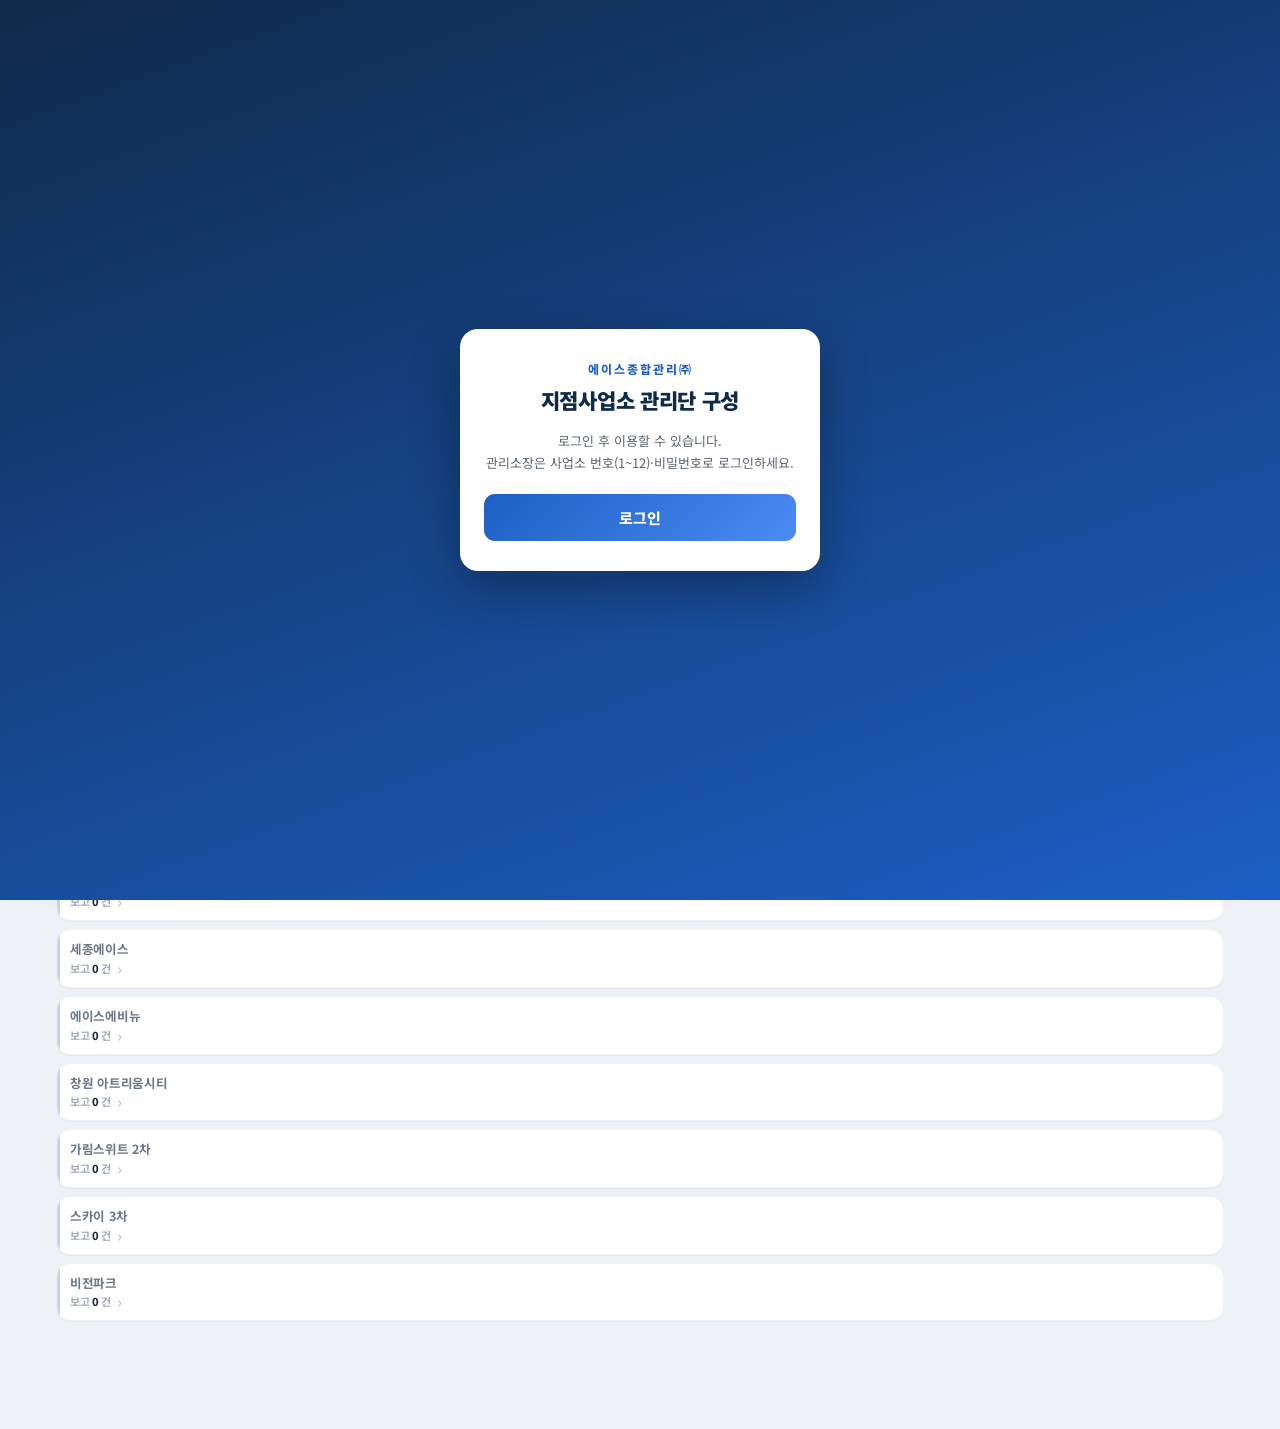
<file: manage.html>
<!DOCTYPE html>
<html lang="ko">
<head>
  <meta charset="UTF-8" />
  <meta name="viewport" content="width=device-width, initial-scale=1.0, viewport-fit=cover" />
  <title>에이스종합관리 — 지점사업소 관리단 구성</title>
  <meta name="description" content="에이스종합관리㈜ 지점사업소 관리단 구성 · 사업소 현황 · 소장 월례 보고 · 본사 소통" />
  <meta name="theme-color" content="#123a6b" />
  <meta property="og:title" content="에이스종합관리 — 지점사업소 관리단 구성" />
  <meta property="og:description" content="지점사업소 관리단 구성 현황 · 소장 보고 · 본사 소통" />

  <!-- PWA(바탕화면 앱 설치) -->
  <link rel="manifest" href="manifest.webmanifest" />
  <link rel="icon" type="image/svg+xml" href="assets/icons/icon.svg" />
  <link rel="apple-touch-icon" href="assets/icons/icon.svg" />
  <meta name="apple-mobile-web-app-capable" content="yes" />
  <meta name="apple-mobile-web-app-status-bar-style" content="black-translucent" />
  <meta name="apple-mobile-web-app-title" content="ACE 관리단" />
  <script>if ('serviceWorker' in navigator) { window.addEventListener('load', function () { navigator.serviceWorker.register('sw.js').catch(function () {}); }); }</script>

  <link rel="preconnect" href="https://fonts.googleapis.com" />
  <link rel="preconnect" href="https://fonts.gstatic.com" crossorigin />
  <link href="https://fonts.googleapis.com/css2?family=Noto+Sans+KR:wght@400;500;700;900&display=swap" rel="stylesheet" />
  <script>document.write('<link rel="stylesheet" href="css/manage.css?t=' + Date.now() + '">');</script>
  <noscript><link rel="stylesheet" href="css/manage.css" /></noscript>
</head>
<body>
  <div class="app">
    <!-- 헤더 -->
    <header class="app-header">
      <div class="eyebrow">에이스종합관리㈜</div>
      <h1>지점사업소 관리단 구성</h1>
      <div class="sub" id="hdrSub">12개 지점사업소 · 본사 ↔ 관리소장 소통</div>
      <div class="hdr-actions">
        <button type="button" class="hdr-add" id="pledgeAdminBtn" style="display:none;">📜 서약서 현황</button>
        <button type="button" class="hdr-add" id="addBranchBtn" style="display:none;">＋ 사업소 추가</button>
        <button type="button" class="admin-pill" id="adminPill">로그인</button>
        <button type="button" class="hdr-logout" id="hdrLogoutBtn" style="display:none;">로그아웃</button>
      </div>
    </header>

    <!-- 막대그래프 툴팁 -->
    <div id="barTip"></div>

    <!-- 로그인 게이트 (로그아웃 상태일 때 전체를 가림) -->
    <div id="appGate">
      <div class="gate-box">
        <div class="gate-logo">에이스종합관리㈜</div>
        <h2>지점사업소 관리단 구성</h2>
        <p>로그인 후 이용할 수 있습니다.<br>관리소장은 사업소 번호(1~12)·비밀번호로 로그인하세요.</p>
        <button type="button" class="btn block" id="gateLoginBtn">로그인</button>
      </div>
    </div>

    <!-- ===== 현황 ===== -->
    <section class="screen active" id="scr-status">
      <h2 class="scr-title">사업소 현황</h2>
      <p class="scr-lead" id="statusLead">12개 지점사업소를 등기율·추진위·시행사 소통 기준으로 1·2·3군으로 분류해 관리합니다. 카드를 누르면 현황·지분율·대응방안을 볼 수 있습니다.</p>
      <div class="status-top">
        <div class="status-left">
          <div class="stat-cap" id="statCap2">단계별 사업소 현황</div>
          <div class="stat-row" id="statRow2"></div>
        </div>
        <div class="status-right" id="statusPanel"></div>
      </div>
      <div id="groupWrap"></div>
    </section>

    <!-- ===== 보고 ===== -->
    <section class="screen" id="scr-report">
      <h2 class="scr-title">월례 업무보고</h2>
      <p class="scr-lead">관리소장이 매월 본사에 관리단 구성 진행 상황을 보고하고, 보고별 댓글로 본사와 소통합니다. (소장 → 본사, 월 1회)</p>
      <div class="stat-cap" id="statCap">단계별 사업소 현황</div>
      <div class="stat-row" id="statRow"></div>
      <p class="note-box" id="reportNote" hidden></p>
      <div class="field" style="margin-bottom:14px;">
        <select id="reportFilter">
          <option value="">전체 사업소 보고 보기</option>
        </select>
      </div>
      <div id="reportList"></div>
      <p class="empty" id="reportEmpty" hidden>아직 등록된 보고가 없습니다. ‘＋ 보고서 작성’으로 첫 보고를 올려 주세요.</p>
    </section>

    <!-- ===== 전략 ===== -->
    <section class="screen" id="scr-strategy">
      <h2 class="scr-title">기본 개념 · 전략</h2>
      <p class="scr-lead">관리소장 중심의 재계약 추진. 역량 투입 비중은 관리소장 80% / 본사 20%.</p>

      <div class="info-card">
        <h3>역량 투입 비중</h3>
        <div class="weight-bar"><div class="w1" style="flex:80">관리소장 80%</div><div class="w2" style="flex:20">본사 20%</div></div>
        <p style="margin-top:10px;font-size:12.5px;color:var(--soft);">사업소 현장에서 관리소장 활동이 재계약의 90% 이상을 결정합니다. <b style="color:var(--navy)">우호 인원 섭외 → 추진위 활동 주도 → 추진위와 래포 형성 → 재계약 성사.</b></p>
      </div>

      <div class="info-card">
        <h3>개념도 (관리소장 중심)</h3>
        <div class="concept">
          <div class="node"><b>지점 사업소 (관리소장)</b><p>우호 인사 섭외·추진위 구성 주도, 추진위 대상 서비스 제공(장소·행정)</p></div>
          <div class="arrow">▲ 협조 · 지원 ▼</div>
          <div class="node"><b>추진위 (구분소유자)</b><p>관리단 구성의 주도 인사 (구성 前 상대적 약자 — 인적·행정·물적 후원 갈망)</p></div>
          <div class="arrow">▲ 협조 · 중재 ▼</div>
          <div class="node"><b>시행/시공사 (현장 담당자)</b><p>(시행사)관리단 구성의 법적 권한 보유 · (시공사)하자보수 주체</p></div>
          <div class="arrow">▲ 보고 · 지원/평가 ▼</div>
          <div class="node"><b>본사</b><p>관리소장 지원(법·재정·행정), 정보·TOOL 지원(등기율·전자투표)</p></div>
        </div>
      </div>

      <div class="info-card">
        <h3>관리소장 역할 (80%)</h3>
        <ul>
          <li>규약·집합건물법상 ‘선관위·관리위원회·관리인’ 사전 섭외 (위원장·위원·관리인·관리위원 보직 구성)</li>
          <li>섭외 인원 중심 추진위 구성 및 활동 여건 마련 (회의 장소 제공, 회의록 작성, 본사 소통 채널)</li>
          <li>지속적 접촉으로 추진위와 래포(친밀관계) 형성 (추진위원 소유 전유부 집중 관리)</li>
          <li>하자 관련 회의 중재 (시공사 ↔ 관리사 ↔ 추진위)</li>
        </ul>
      </div>

      <div class="info-card">
        <h3>본사 역할 (20%)</h3>
        <ul>
          <li>관리단 구성 간 법·행정적 컨설팅, 등기율 산출 및 정보 제공</li>
          <li>전자투표 지원, 관리소장 활동 재정·행정 지원</li>
        </ul>
      </div>

      <div class="info-card">
        <h3>군 분류 기준</h3>
        <ul>
          <li><b>1군</b> — 등기율 50% 이상 · 추진위 旣구성 · 시행사 소통</li>
          <li><b>2군</b> — 등기율 50% 이상 · 추진위 未구성 · 시행사 소통</li>
          <li><b>3군</b> — 1·2군 이외 (대체로 입주 전/초기)</li>
        </ul>
      </div>

      <!-- 관리소장 교육자료 — 군별·단계별 과제 가이드 (동적 렌더) -->
      <div class="edu-head">
        <h3 class="scr-title" style="margin-top:6px;">관리소장 교육자료 — 단계별 실행 과제</h3>
        <p class="scr-lead">우리 사업소가 속한 <b>군</b>을 확인하고, <b>공통단계</b>부터 순서대로 각 단계의 과제를 실행하세요. 단계의 과제를 보고에 입력하면 현황 화면에 해당 단계로 표시됩니다.</p>
        <div class="edu-tabs" id="eduTabs">
          <button type="button" class="edu-tab active" data-g="1">1군</button>
          <button type="button" class="edu-tab" data-g="2">2군</button>
          <button type="button" class="edu-tab" data-g="3">3군</button>
        </div>
      </div>
      <div id="eduGuide"></div>
    </section>
  </div>

  <!-- 단계별 사업소 현황 팝업 -->
  <div class="modal" id="stageModal" aria-hidden="true">
    <div class="modal-box">
      <button type="button" class="modal-close" data-close>×</button>
      <div id="stageDetail"></div>
    </div>
  </div>

  <!-- 관리소장 서약서 모달 (최초 로그인 시) -->
  <div class="modal" id="pledgeModal" aria-hidden="true">
    <div class="modal-box">
      <h2>서약서</h2>
      <p class="login-help">최초 로그인 시 1회 제출합니다. 아래 내용을 확인하고 서약해 주세요.</p>
      <div class="pledge-doc" id="pledgeDoc">
        <p>본인은 에이스종합관리㈜의 지점사업소 <b id="pledgeBranch"></b> 관리소장으로서, 관리단 구성 업무를 수행함에 있어 다음 사항을 성실히 준수할 것을 서약합니다.</p>
        <ol>
          <li>관계 법령(집합건물법 등)과 관리규약을 준수하며 정당하고 투명하게 업무를 수행한다.</li>
          <li>본사의 지침과 보고 체계를 따르고, 진행 상황을 매월 성실히 보고한다.</li>
          <li>업무상 알게 된 입주자·구분소유자의 개인정보와 회사 기밀을 외부에 유출하지 않는다.</li>
          <li>관리단 조성 활동 시 부정한 금품 제공/수수 등 불법 행위를 하지 않는다.</li>
          <li>회사의 명예를 훼손하거나 회사의 이해에 반하는 행위를 하지 않는다.</li>
          <li>상기 내용 포함 관리단 구성에 관한 모든 사항에 대해 본사 이외 제3자(추진위 포함)에게 공유를 금지한다.</li>
          <li>관리소장은 에이스종합관리㈜의 소속 직원으로서 집합건물법 및 민법상 관리인이 될 수 없음을 인지하고 성실히 본연의 직무에 전념한다.</li>
        </ol>
        <p>위 사항을 위반할 경우에 그에 따른 민·형사상 책임을 질 것을 서약합니다.</p>
      </div>
      <label class="pledge-agree"><input type="checkbox" id="pledgeAgree"> 위 서약 내용을 충분히 읽었으며 이에 동의합니다.</label>
      <div class="field"><label>서약자 성명 *</label><input type="text" id="pledgeName" placeholder="예: 홍길동" autocomplete="off" /></div>
      <div class="field">
        <label>서명 * <span class="hintlabel">— PC는 마우스로, 휴대폰은 손가락으로 서명하세요</span></label>
        <div class="sign-wrap"><canvas id="pledgeSign" width="600" height="200"></canvas></div>
        <button type="button" class="btn ghost sign-clear" id="pledgeSignClear">서명 지우기</button>
      </div>
      <p class="hint" id="pledgeHint"></p>
      <button type="button" class="btn block" id="pledgeSubmit">서약서 제출</button>
      <button type="button" class="btn ghost block" id="pledgeCancel" style="margin-top:8px;">취소 (로그아웃)</button>
    </div>
  </div>

  <!-- 플로팅 보고 작성 -->
  <button type="button" class="fab" id="fabReport">＋ 보고서 작성</button>

  <!-- 하단 탭바 -->
  <nav class="tabbar" id="tabbar">
    <button type="button" class="active" data-tab="scr-status"><span class="ic">📊</span>현황</button>
    <button type="button" data-tab="scr-report"><span class="ic">📝</span>보고<span class="tab-dot" id="reportTabDot" hidden></span></button>
    <button type="button" data-tab="scr-strategy"><span class="ic">🧭</span>전략</button>
  </nav>

  <!-- 사업소 상세 모달 -->
  <div class="modal" id="branchModal" aria-hidden="true">
    <div class="modal-box">
      <button type="button" class="modal-close" data-close>×</button>
      <div id="branchDetail"></div>
    </div>
  </div>

  <!-- 보고 작성 모달 -->
  <div class="modal" id="reportModal" aria-hidden="true">
    <div class="modal-box">
      <button type="button" class="modal-close" data-close>×</button>
      <h2 id="rmTitle">관리단 관련 업무보고</h2>
      <p class="login-help">매월 말 본사 보고. 별도 로그인 없이 작성하실 수 있습니다.</p>
      <div class="field"><label>대상 사업소 *</label><select id="rmBranch"></select></div>
      <div class="field"><label>보고자(관리소장) *</label><input type="text" id="rmReporter" placeholder="예: 소장 김관리" autocomplete="off" /></div>
      <div class="field"><label>보고일</label><input type="date" id="rmDate" /></div>
      <button type="button" class="btn ghost block" id="rmCopyLast" style="margin-bottom:14px;display:none;">📋 최근 보고 내용 불러오기 (복사 후 수정)</button>
      <div id="rmItems"></div>
      <div class="field" id="rmFreeField">
        <label>소장 자유의견 <span class="hintlabel">— 본사에 전하고 싶은 의견·건의 (선택)</span></label>
        <textarea id="rmFree" rows="3" placeholder="현장 의견·건의사항 등을 자유롭게 작성해 주세요 (선택)"></textarea>
      </div>
      <div class="field" id="rmAttachField">
        <label>첨부 문서 <span class="hintlabel">— 한글(hwp·hwpx)·엑셀(xls·xlsx)·PDF만, 20MB 이하</span></label>
        <input type="file" id="rmFile" accept=".hwp,.hwpx,.xls,.xlsx,.pdf,application/pdf,application/vnd.ms-excel,application/vnd.openxmlformats-officedocument.spreadsheetml.sheet,application/haansofthwp,application/x-hwp,application/x-hwpx" multiple hidden />
        <button type="button" class="btn ghost block" id="rmFileBtn">📎 파일 첨부 (한글·엑셀·PDF)</button>
        <ul class="rm-files" id="rmFileList"></ul>
      </div>
      <p class="hint" id="rmHint"></p>
      <button type="button" class="btn block" id="rmSubmit">본사로 보고 올리기</button>
    </div>
  </div>

  <!-- 서약서 현황 (본사 담당자) -->
  <div class="modal" id="pledgeAdminModal" aria-hidden="true">
    <div class="modal-box">
      <button type="button" class="modal-close" data-close>×</button>
      <div id="pledgeAdminBody"></div>
    </div>
  </div>

  <!-- 보고 상세 + 댓글 모달 -->
  <div class="modal" id="reportDetailModal" aria-hidden="true">
    <div class="modal-box">
      <button type="button" class="modal-close" data-close>×</button>
      <div id="reportDetail"></div>
    </div>
  </div>

  <!-- 사업소 추가 모달 (본사 담당자) -->
  <div class="modal" id="branchAddModal" aria-hidden="true">
    <div class="modal-box">
      <button type="button" class="modal-close" data-close>×</button>
      <h2>사업소 추가</h2>
      <p class="login-help">본사 담당자 전용. 추가한 사업소는 모든 사용자에게 공유됩니다. <b>그 사업소의 로그인 아이디·비밀번호를 함께 부여</b>합니다. (비우면 아이디=다음 번호, 비번=1234 자동 설정. 세부 지분율·대응방안은 추후 데이터 파일에서 보완할 수 있습니다.)</p>
      <div class="field"><label>사업소명 *</label><input type="text" id="baName" placeholder="예: 신화 3차" autocomplete="off" /></div>
      <div class="field"><label>분류(군) *</label><select id="baGroup"><option value="1">1군</option><option value="2">2군</option><option value="3" selected>3군</option></select></div>
      <div class="field"><label>로그인 아이디 <span class="hintlabel">— 비우면 다음 번호 자동</span></label><input type="text" id="baLoginId" placeholder="예: 13" autocomplete="off" autocapitalize="off" /></div>
      <div class="field"><label>로그인 비밀번호 <span class="hintlabel">— 비우면 1234</span></label><input type="text" id="baLoginPw" placeholder="예: 1234" autocomplete="off" autocapitalize="off" /></div>
      <div class="field"><label>등기율 (%) <span class="hintlabel">— 입주 전이면 비워두세요</span></label><input type="number" id="baReg" min="0" max="100" step="0.1" inputmode="decimal" placeholder="예: 65.0" /></div>
      <p class="hint" id="baHint"></p>
      <button type="button" class="btn block" id="baSubmit">사업소 추가</button>
    </div>
  </div>

  <!-- 사업소 전략 정보 수정 모달 (본사 담당자) -->
  <div class="modal" id="branchEditModal" aria-hidden="true">
    <div class="modal-box">
      <button type="button" class="modal-close" data-close>×</button>
      <h2 id="beTitle">전략 정보 수정</h2>
      <p class="login-help">본사 담당자 전용. 저장하면 모든 사용자에게 공유됩니다.</p>
      <div class="field"><label>현재 상황 <span class="hintlabel">(사업소 전략 정보 — 📌 한 줄)</span></label><input type="text" id="beStatus" autocomplete="off" placeholder="예: 관리단 집회(26.6.24. 14:30) 추진 중" /></div>
      <div class="field"><label>지분율 현황 <span class="hintlabel">— 한 줄에 하나: 구분 | 인원 | 지분율</span></label><textarea id="beOwnership" rows="4" placeholder="구분소유 | 65 | 55.6&#10;시행사 | 2 | 19.5&#10;신탁사 | 2 | 24.9"></textarea></div>
      <div class="field"><label>지분율 합계(계)</label><input type="text" id="beOwnTotal" autocomplete="off" placeholder="예: 69명 (100%)" /></div>
      <div class="field"><label>현황 · 핵심 이슈</label><textarea id="beSituation" rows="4" placeholder="핵심 상황·이슈를 적어 주세요"></textarea></div>
      <div class="field"><label>관리소장 대응방안 <span class="hintlabel">— 한 줄에 한 항목</span></label><textarea id="beMgr" rows="4" placeholder="항목별로 줄바꿈"></textarea></div>
      <div class="field"><label>본사 대응방안 <span class="hintlabel">— 한 줄에 한 항목</span></label><textarea id="beHq" rows="4" placeholder="항목별로 줄바꿈"></textarea></div>
      <p class="hint" id="beHint"></p>
      <button type="button" class="btn block" id="beSubmit">저장</button>
    </div>
  </div>

  <!-- 본사 로그인 모달 -->
  <div class="modal" id="loginModal" aria-hidden="true">
    <div class="modal-box">
      <button type="button" class="modal-close" data-close>×</button>
      <h2 id="loginTitle">로그인</h2>
      <p class="login-help" id="loginHelp">아이디와 비밀번호로 로그인하세요. 관리소장은 <b>사업소 번호(1~12)</b>가 아이디이고 초기 비밀번호는 <b>1234</b>입니다. (본사 담당자는 아이디 ‘본사’) 로그인하면 보고·댓글을 작성하고 전체 보고를 열람할 수 있습니다.</p>
      <div class="field" id="loginIdField"><label>아이디</label><input type="text" id="loginId" placeholder="사업소 번호 (예: 1)" autocomplete="off" autocapitalize="off" /></div>
      <div class="field" id="loginPwField"><label>비밀번호</label><input type="password" id="loginPw" placeholder="비밀번호" autocomplete="off" /></div>
      <p class="hint" id="loginHint"></p>
      <button type="button" class="btn block" id="loginSubmit">로그인</button>
      <button type="button" class="btn ghost block" id="changeCredBtn" style="margin-top:8px;display:none;">아이디·비밀번호 변경</button>
      <button type="button" class="btn ghost block" id="logoutBtn" style="margin-top:8px;display:none;">로그아웃</button>
    </div>
  </div>

  <!-- 아이디/비밀번호 변경 모달 -->
  <div class="modal" id="changeCredModal" aria-hidden="true">
    <div class="modal-box">
      <button type="button" class="modal-close" data-close>×</button>
      <h2>아이디·비밀번호 변경</h2>
      <p class="login-help">현재 로그인한 계정의 아이디와 비밀번호를 변경합니다. 변경 내용은 모든 기기에 공유됩니다.</p>
      <div class="field"><label>아이디</label><input type="text" id="ccNewId" autocomplete="off" autocapitalize="off" /></div>
      <div class="field"><label>새 비밀번호</label><input type="password" id="ccNewPw" autocomplete="off" placeholder="새 비밀번호" /></div>
      <div class="field"><label>새 비밀번호 확인</label><input type="password" id="ccNewPw2" autocomplete="off" placeholder="한 번 더 입력" /></div>
      <p class="hint" id="ccHint"></p>
      <button type="button" class="btn block" id="ccSubmit">변경 저장</button>
      <button type="button" class="btn ghost block" id="resetCredBtn" style="margin-top:8px;display:none;color:var(--red);">전체 계정 초기화 (본사)</button>
    </div>
  </div>

  <script>
    (function () {
      var t = Date.now();
      var s = document.createElement('script');
      s.src = 'js/manage.js?t=' + t; s.async = false;
      document.body.appendChild(s);
    })();
  </script>
</body>
</html>
</file>
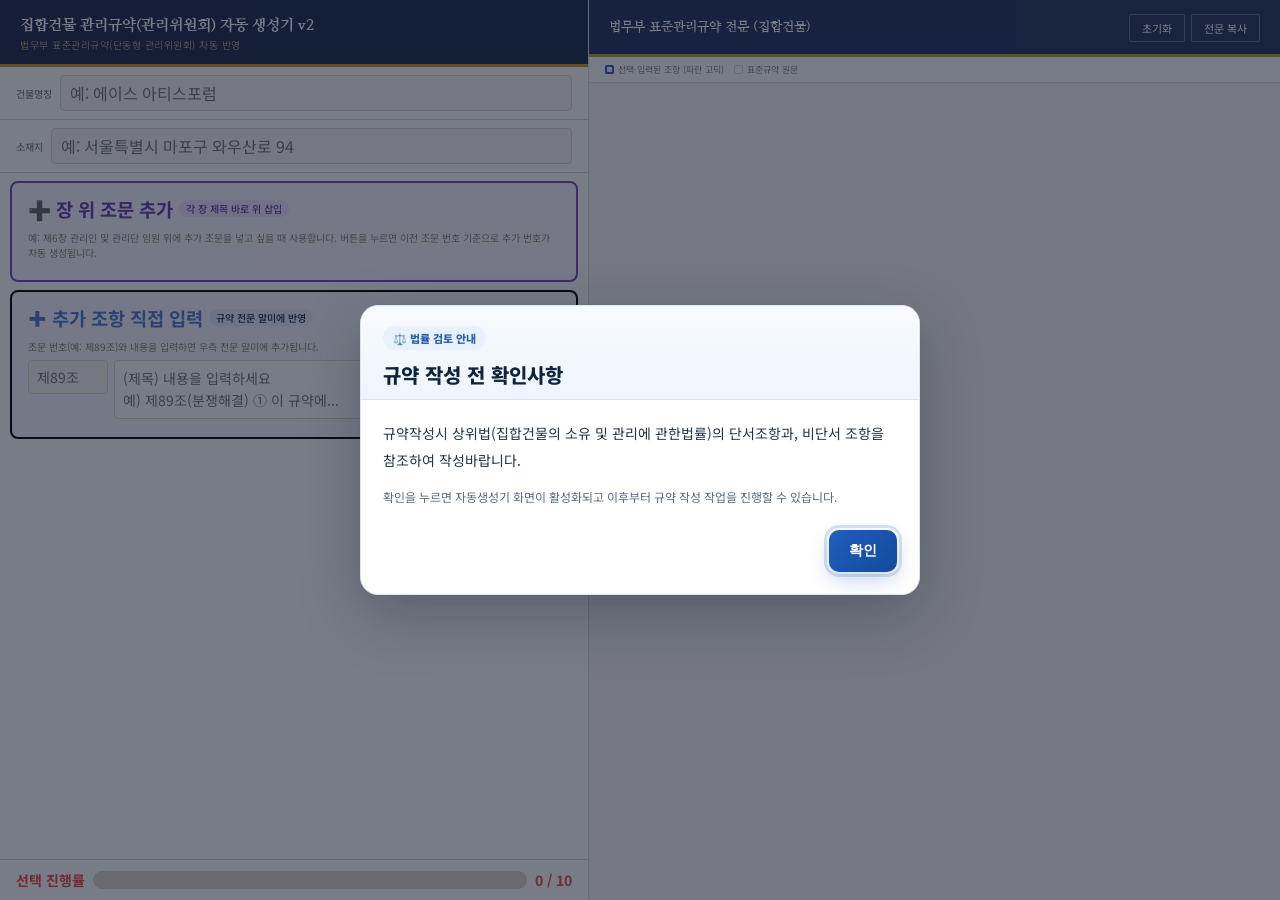
<file: assets/resources/posts/1781767024241-관리규약_자동생성기-26-5-28-최종.html>
<!DOCTYPE html>
<html lang="ko">
<head>
<meta charset="UTF-8">
<meta name="viewport" content="width=device-width, initial-scale=1.0">
<title>집합건물 관리규약(관리위원회) 자동 생성기 v2</title>
<link href="https://fonts.googleapis.com/css2?family=Nanum+Myeongjo:wght@400;700;800&family=Noto+Sans+KR:wght@300;400;500;700&display=swap" rel="stylesheet">
<style>
:root{
  --navy:#1b2a4a;--navy2:#243659;--gold:#c9972b;--goldf:#f0d48a;
  --paper:#f8f6f1;--white:#fff;--border:#ddd8ce;--muted:#8a8070;
  --text:#1e1c18;--line:#ede8df;--tag:#eef2fb;--tagc:#2a4a8a;
  --blue:#1a3a8a;--bluebg:#eef4ff;--bluebdr:#2d5cc8;
}
*{box-sizing:border-box;margin:0;padding:0;-webkit-tap-highlight-color:transparent;}
html,body{height:100%;overflow:hidden;}
body{background:var(--paper);color:var(--text);font-family:'Noto Sans KR',sans-serif;}
.app{display:flex;height:100vh;overflow:hidden;}
.lp{width:46%;min-width:300px;background:var(--white);border-right:1px solid var(--border);display:flex;flex-direction:column;height:100vh;}
.rp{flex:1;display:flex;flex-direction:column;height:100vh;overflow:hidden;}
.lh{background:var(--navy);color:#fff;padding:16px 20px 12px;border-bottom:3px solid var(--gold);flex-shrink:0;}
.lh h1{font-family:'Nanum Myeongjo',serif;font-size:15px;font-weight:800;margin-bottom:2px;}
.lh p{font-size:10px;color:var(--goldf);font-weight:300;letter-spacing:.5px;}
.rh{background:var(--navy2);color:#fff;padding:14px 20px 12px;display:flex;justify-content:space-between;align-items:center;border-bottom:3px solid var(--gold);flex-shrink:0;}
.rh h2{font-family:'Nanum Myeongjo',serif;font-size:13px;font-weight:700;}
.rac{display:flex;gap:6px;}
.btn{padding:5px 12px;border:1px solid rgba(255,255,255,.3);background:transparent;color:#fff;font-size:11px;cursor:pointer;font-family:'Noto Sans KR',sans-serif;border-radius:2px;transition:all .15s;}
.btn:hover,.btn:active{background:var(--gold);border-color:var(--gold);color:var(--navy);}
.brow,.adrow{padding:8px 16px;border-bottom:1px solid var(--border);display:flex;align-items:center;gap:8px;flex-shrink:0;}
.blbl{font-size:10px;color:var(--muted);white-space:nowrap;font-weight:500;}
.bi{flex:1;border:1px solid var(--border);padding:5px 9px;font-size:16px;font-family:'Noto Sans KR',sans-serif;color:var(--text);outline:none;background:var(--paper);border-radius:4px;}
.bi:focus{border-color:var(--navy);}
.sw{flex:1;overflow-y:auto;padding-bottom:60px;-webkit-overflow-scrolling:touch;}
.sb{border:2.25px solid #000000;padding:12px 14px;margin:8px 10px;border-radius:8px;background:var(--white);}
.sh{display:flex;justify-content:space-between;align-items:flex-start;margin-bottom:8px;}
.st{font-size:18.7px;font-weight:700;color:#1e5aa8;line-height:1.4;flex:1;}
.lt{font-size:9px;background:var(--tag);color:var(--tagc);padding:2px 6px;border-radius:10px;white-space:nowrap;margin-left:6px;font-weight:500;flex-shrink:0;margin-top:2px;}
.ol{display:flex;flex-direction:column;gap:6px;}
.ob{display:flex;align-items:flex-start;gap:10px;padding:10px 12px;border:1px solid var(--border);background:var(--paper);cursor:pointer;text-align:left;transition:all .15s;border-radius:6px;width:100%;min-height:44px;}
.ob:active{border-color:var(--navy);background:#f0f4fc;}
.ob.sel{border-color:var(--navy);background:var(--navy);}
.ob.sel .ol-label{color:#fff;}
.ob.sel .ol-note{color:var(--goldf);font-weight:600;}
.or{width:18px;height:18px;border-radius:50%;border:2px solid var(--border);flex-shrink:0;margin-top:1px;background:white;transition:all .15s;}
.ob.sel .or{border-color:var(--gold);background:var(--gold);}
.oc{flex:1;}
.ol-label{font-size:13px;font-weight:500;color:var(--text);line-height:1.5;}
.ol-note{font-size:10px;color:var(--muted);margin-top:2px;line-height:1.4;}
.custom-wrap{display:flex;align-items:flex-start;gap:10px;padding:10px 12px;border:1.5px dashed var(--gold);background:#fffdf5;border-radius:6px;transition:all .15s;}
.custom-wrap.sel{border-style:solid;border-color:var(--navy);background:var(--navy);}
.custom-wrap.sel .custom-label{color:#fff;}
.custom-wrap.sel .custom-ta{background:rgba(255,255,255,0.12);border-color:rgba(255,255,255,0.4);color:#fff;}
.custom-wrap.sel .custom-ta::placeholder{color:rgba(255,255,255,0.4);}
.custom-wrap.sel .custom-hint{color:rgba(255,255,255,0.45);}
.custom-wrap.sel .del-note{color:#ffaaaa;}
.custom-or,.custom-or2{width:18px;height:18px;border-radius:50%;border:2px solid var(--gold);flex-shrink:0;margin-top:2px;background:white;transition:all .15s;cursor:pointer;}
.custom-wrap.sel .custom-or,.custom-wrap.sel .custom-or2{background:var(--gold);border-color:var(--gold);}
.custom-inner{flex:1;display:flex;flex-direction:column;gap:4px;}
.custom-label{font-size:12px;font-weight:700;color:var(--gold);cursor:pointer;}
.custom-row{display:flex;align-items:center;gap:8px;}
.hang-lbl{font-size:10px;color:var(--muted);}
.hang-sel{border:1px solid var(--border);background:var(--white);font-size:16px;font-family:'Noto Sans KR',sans-serif;color:var(--navy);padding:3px 6px;cursor:pointer;border-radius:4px;outline:none;font-weight:700;}
.custom-wrap.sel .hang-lbl{color:rgba(255,255,255,0.55);}
.custom-wrap.sel .hang-sel{background:rgba(255,255,255,0.15);border-color:rgba(255,255,255,0.35);color:#fff;}
.hang-preview{font-size:18px;font-weight:700;color:var(--gold);min-width:22px;text-align:center;}
.custom-wrap.sel .hang-preview{color:var(--goldf);}
.custom-ta{width:100%;border:1px solid var(--border);padding:8px 10px;font-size:14px;font-family:'Noto Sans KR',sans-serif;color:var(--text);outline:none;background:var(--white);resize:vertical;min-height:60px;line-height:1.7;border-radius:4px;display:block;}
.custom-ta:focus{border-color:var(--gold);}
.custom-hint{font-size:10px;color:var(--muted);line-height:1.4;}
.del-note{font-size:10px;color:#c0392b;margin-top:1px;}
.prog{padding:10px 16px;border-top:1px solid var(--border);background:white;display:flex;align-items:center;gap:8px;flex-shrink:0;}
.pl{font-size:14px;color:#e74c3c;font-weight:700;white-space:nowrap;}
.pt{flex:1;height:18px;background:var(--border);border-radius:9px;overflow:hidden;}
.pf{height:100%;background:#e74c3c;transition:width .3s;border-radius:9px;}
.pc{font-size:14px;color:#e74c3c;font-weight:700;white-space:nowrap;}
.legend{display:flex;gap:10px;padding:6px 16px;border-bottom:1px solid var(--border);background:var(--white);flex-shrink:0;flex-wrap:wrap;}
.lg-item{display:flex;align-items:center;gap:4px;font-size:9px;color:var(--muted);}
.lg-dot{width:9px;height:9px;border-radius:2px;}
.dot-sel{background:#eef4ff;border:2px solid #2d5cc8;}
.dot-base{background:var(--white);border:1px solid var(--border);}
/* 선거구 툴 */
.district-wrap{padding:10px 0 4px;}
.district-panel{margin:6px 10px 10px;padding:14px 14px 12px;border:1px solid #cfe0ff;border-radius:14px;background:linear-gradient(180deg,#f8fbff 0%,#eef4ff 100%);box-shadow:0 10px 24px rgba(45,92,200,.08), inset 0 1px 0 rgba(255,255,255,.9);}
.district-panel-head{display:flex;justify-content:space-between;align-items:flex-start;gap:10px;margin-bottom:10px;}
.district-panel-copy{display:flex;flex-direction:column;gap:5px;min-width:0;}
.district-kicker{display:flex;align-items:center;gap:8px;flex-wrap:wrap;}
.district-kicker strong{font-size:15px;line-height:1.35;color:#1e5aa8;font-weight:800;letter-spacing:-0.02em;}
.district-badge{font-size:10px;background:#dfeaff;color:#1f4f96;padding:3px 8px;border-radius:999px;font-weight:700;white-space:nowrap;}
.district-sub{font-size:11px;color:#5f6f8c;line-height:1.55;}
.district-add-btn{padding:9px 14px;border:1px solid #2d5cc8;background:linear-gradient(135deg,#2d5cc8 0%,#1e4ca8 100%);color:#fff;font-size:12px;font-weight:700;cursor:pointer;font-family:'Noto Sans KR',sans-serif;border-radius:10px;white-space:nowrap;box-shadow:0 8px 18px rgba(45,92,200,.2);transition:transform .15s, box-shadow .15s, filter .15s;}
.district-add-btn:hover{filter:brightness(1.03);transform:translateY(-1px);box-shadow:0 12px 24px rgba(45,92,200,.24);}
.district-toolbar{display:flex;align-items:center;justify-content:space-between;gap:10px;margin-bottom:10px;padding:9px 12px;border:1px dashed #b9cdf7;border-radius:10px;background:rgba(255,255,255,.72);}
.district-hint{font-size:10px;color:#60708d;line-height:1.5;}
.district-count{font-size:10px;font-weight:800;color:#245ea9;background:#e7efff;border:1px solid #c9dafd;border-radius:999px;padding:3px 8px;white-space:nowrap;}
.district-list{display:flex;flex-direction:column;gap:8px;margin-bottom:2px;}
.district-empty{padding:14px 12px;border:1px dashed #c5d8fb;border-radius:12px;background:rgba(255,255,255,.68);text-align:center;color:#687891;}
.district-empty strong{display:block;font-size:12px;color:#245ea9;margin-bottom:4px;}
.district-empty span{font-size:10px;line-height:1.55;}
.district-item{display:grid;grid-template-columns:auto 1fr auto;align-items:center;gap:10px;padding:10px 12px;background:rgba(255,255,255,.92);border-radius:12px;border:1px solid #d4e2ff;box-shadow:0 6px 14px rgba(62,105,181,.06);}
.district-num{font-size:11px;font-weight:800;color:#245ea9;white-space:nowrap;min-width:72px;padding:8px 10px;border-radius:999px;background:linear-gradient(180deg,#edf4ff 0%,#dde9ff 100%);border:1px solid #c7d8fb;text-align:center;}
.district-input{flex:1;border:1px solid #c9d7f2;padding:10px 12px;font-size:13px;font-family:'Noto Sans KR',sans-serif;color:var(--text);outline:none;background:#fff;border-radius:10px;box-shadow:inset 0 1px 2px rgba(27,42,74,.04);}
.district-input:focus{border-color:#2d5cc8;box-shadow:0 0 0 3px rgba(45,92,200,.12);}
.district-del{padding:8px 10px;border:1px solid #e3bfd0;background:#fff5f8;color:#b73962;font-size:11px;font-weight:700;cursor:pointer;border-radius:10px;white-space:nowrap;transition:all .15s;}
.district-del:hover{background:#c0395c;color:#fff;border-color:#c0395c;}
@media(max-width:680px){
  .district-panel{padding:12px;}
  .district-panel-head,.district-toolbar{flex-direction:column;align-items:stretch;}
  .district-item{grid-template-columns:1fr;}
  .district-num,.district-del{justify-self:start;}
}

/* 추가 조항 섹션 */
.extra-section{padding:12px 16px;border:2.25px solid #000000;background:#f9f9ff;border-radius:8px;margin:8px 10px;}
.extra-title{font-size:18.7px;font-weight:700;color:#4d7cc9;margin-bottom:8px;display:flex;align-items:center;gap:6px;}
.extra-title span{font-size:10px;background:#e8eeff;color:var(--navy);padding:1px 7px;border-radius:10px;font-weight:500;}
.extra-row{display:flex;gap:6px;align-items:flex-start;margin-bottom:6px;}
.extra-art-num{width:80px;flex-shrink:0;border:1px solid var(--border);padding:6px 8px;font-size:14px;font-family:'Noto Sans KR',sans-serif;color:var(--text);outline:none;background:var(--paper);border-radius:4px;}
.extra-art-num:focus{border-color:var(--navy);}
.extra-art-ta{flex:1;border:1px solid var(--border);padding:6px 8px;font-size:14px;font-family:'Noto Sans KR',sans-serif;color:var(--text);outline:none;background:var(--white);resize:vertical;min-height:52px;line-height:1.6;border-radius:4px;}
.extra-art-ta:focus{border-color:var(--navy);}
.extra-add-btn{padding:5px 10px;border:1px solid var(--navy);background:var(--navy);color:#fff;font-size:11px;cursor:pointer;font-family:'Noto Sans KR',sans-serif;border-radius:4px;white-space:nowrap;flex-shrink:0;}
.extra-add-btn:hover{background:var(--navy2);}
.extra-del-btn{padding:3px 7px;border:1px solid #c0392b;background:transparent;color:#c0392b;font-size:11px;cursor:pointer;font-family:'Noto Sans KR',sans-serif;border-radius:4px;flex-shrink:0;}
.extra-del-btn:hover{background:#c0392b;color:#fff;}
.extra-item{display:flex;gap:6px;align-items:flex-start;margin-bottom:5px;padding:6px 8px;background:#eef4ff;border-radius:4px;border:1px solid #c8d8f8;}
.extra-item-txt{flex:1;font-size:11px;color:var(--navy);line-height:1.5;}
.extra-hint{font-size:9px;color:var(--muted);margin-top:2px;}
.article-edit-section{padding:12px 16px;border:2.25px solid #1a3a8a;background:#f6f9ff;border-radius:8px;margin:8px 10px;display:none;}
.article-edit-title{font-size:18.7px;font-weight:700;color:#1a3a8a;margin-bottom:8px;display:flex;align-items:center;gap:6px;}
.article-edit-title span{font-size:10px;background:#dfeaff;color:#1a3a8a;padding:1px 7px;border-radius:10px;font-weight:500;}
.article-edit-hint{font-size:10px;color:var(--muted);line-height:1.5;margin-bottom:8px;}
.article-edit-list{display:flex;flex-direction:column;gap:8px;}
.section-article-slot{margin-top:8px;display:flex;flex-direction:column;gap:8px;}
.section-article-group-title{font-size:11px;font-weight:700;color:#1a3a8a;background:#eef4ff;border:1px solid #c8d8f8;border-radius:6px;padding:6px 8px;}
.article-edit-item{padding:8px;border:1px solid #c8d8f8;background:#fff;border-radius:6px;transition:border-color .2s ease, box-shadow .2s ease, background .2s ease;}
.article-edit-item.other-edited{border-color:#9ccc65;background:#f8fdf4;box-shadow:0 0 0 2px rgba(156,204,101,.16);}
.article-edit-head{display:flex;justify-content:space-between;align-items:center;gap:8px;margin-bottom:6px;}
.article-edit-label{font-size:12px;font-weight:700;color:var(--navy);display:flex;align-items:center;gap:6px;flex-wrap:wrap;}
.article-edit-mod-badge{display:none;font-size:10px;font-weight:700;color:#1b5e20;background:#e8f5e9;border:1px solid #a5d6a7;border-radius:999px;padding:1px 7px;}
.article-edit-item.other-edited .article-edit-mod-badge{display:inline-flex;align-items:center;}
.article-edit-actions{display:flex;align-items:center;gap:6px;flex-wrap:wrap;}
.article-edit-add{padding:3px 8px;border:1px solid #2d5cc8;background:#eef4ff;color:#1a3a8a;font-size:11px;cursor:pointer;border-radius:4px;}
.article-edit-add:hover{background:#2d5cc8;color:#fff;}
.article-edit-reset{padding:3px 8px;border:1px solid #1a3a8a;background:transparent;color:#1a3a8a;font-size:11px;cursor:pointer;border-radius:4px;}
.article-edit-reset:hover{background:#1a3a8a;color:#fff;}
.article-edit-grid{display:grid;grid-template-columns:1fr 1fr;gap:10px;align-items:start;}
.article-edit-col{display:flex;flex-direction:column;gap:6px;}
.article-edit-subtitle{font-size:11px;font-weight:700;color:var(--navy);display:flex;align-items:center;gap:6px;}
.article-edit-subtitle span{font-size:9px;font-weight:500;color:var(--muted);background:#f2f5fb;padding:1px 6px;border-radius:999px;}
.article-edit-ta{width:100%;border:1px solid var(--border);padding:8px 10px;font-size:14px;font-family:'Noto Sans KR',sans-serif;color:var(--text);outline:none;background:var(--white);resize:vertical;min-height:96px;line-height:1.7;border-radius:4px;}
.article-edit-base{background:#f7f8fb;color:#4b5563;}
.article-edit-input{background:#fffef8;}
.article-edit-ta:focus{border-color:var(--bluebdr);}
.article-edit-base:focus{border-color:#cbd5e1;}
.article-edit-input:focus{background:#fff;}
@media(max-width:680px){.article-edit-grid{grid-template-columns:1fr;}}
.chapter-insert-section{padding:12px 16px;border:2.25px solid #7b4bb3;background:#faf6ff;border-radius:8px;margin:8px 10px;}
.chapter-insert-title{font-size:18.7px;font-weight:700;color:#6b38a5;margin-bottom:8px;display:flex;align-items:center;gap:6px;}
.chapter-insert-title span{font-size:10px;background:#efe4ff;color:#6b38a5;padding:1px 7px;border-radius:10px;font-weight:500;}
.chapter-insert-hint{font-size:10px;color:var(--muted);line-height:1.5;margin-bottom:8px;}
.chapter-insert-list{display:flex;flex-direction:column;gap:8px;}
.chapter-insert-item{padding:8px;border:1px solid #d8c4f2;background:#fff;border-radius:6px;}
.chapter-insert-head{display:flex;justify-content:space-between;align-items:center;gap:8px;margin-bottom:6px;}
.chapter-insert-label{font-size:12px;font-weight:700;color:#6b38a5;}
.chapter-insert-actions{display:flex;gap:6px;flex-wrap:wrap;}
.chapter-insert-add,.chapter-insert-del{padding:3px 8px;font-size:11px;cursor:pointer;border-radius:4px;}
.chapter-insert-add{border:1px solid #6b38a5;background:#efe4ff;color:#6b38a5;}
.chapter-insert-add:hover{background:#6b38a5;color:#fff;}
.chapter-insert-del{border:1px solid #c0392b;background:transparent;color:#c0392b;}
.chapter-insert-del:hover{background:#c0392b;color:#fff;}
.chapter-insert-ta{width:100%;border:1px solid var(--border);padding:8px 10px;font-size:14px;font-family:'Noto Sans KR',sans-serif;color:var(--text);outline:none;background:var(--white);resize:vertical;min-height:74px;line-height:1.7;border-radius:4px;}
.chapter-insert-ta:focus{border-color:#6b38a5;}
.pw{flex:1;overflow-y:auto;padding:16px;-webkit-overflow-scrolling:touch;}

.pb{background:white;border:1px solid var(--border);padding:22px 26px;font-family:'Nanum Myeongjo',serif;font-size:12px;line-height:2.05;color:var(--text);white-space:pre-wrap;min-height:400px;}
.sel-block{display:block;color:var(--blue);font-family:'Noto Sans KR',sans-serif;font-weight:700;background:linear-gradient(90deg,var(--bluebg) 0%,#f6f9ff 100%);border-left:4px solid var(--bluebdr);padding-left:10px;margin-left:-10px;border-radius:0 4px 4px 0;white-space:pre-wrap;}
.changed-char{color:#c62828;font-weight:800;background:#fde7ee;border-radius:4px;padding:0 .16em;box-decoration-break:clone;-webkit-box-decoration-break:clone;box-shadow:inset 0 0 0 1px rgba(198,40,40,.08);}
.article-anchor{display:inline;scroll-margin-top:24px;border-radius:4px;transition:background-color .9s ease, box-shadow .9s ease, color .2s ease;}
.article-anchor.sel-linked{display:block;color:var(--blue);font-family:'Noto Sans KR',sans-serif;font-weight:700;background:linear-gradient(90deg,var(--bluebg) 0%,#f6f9ff 100%);border-left:4px solid var(--bluebdr);padding-left:10px;margin-left:-10px;border-radius:0 4px 4px 0;white-space:pre-wrap;}
.sel-block.other-edit-block{display:block;color:#111;font-family:'Noto Sans KR',sans-serif;font-weight:700;background:linear-gradient(90deg,#eff9e9 0%,#f8fdf4 100%);border-left:4px solid #66bb6a;padding-left:10px;margin-left:-10px;border-radius:0 4px 4px 0;white-space:pre-wrap;}
.article-anchor.other-edit-anchor,.article-anchor.other-edit-anchor.sel-linked{display:block;color:#111;font-family:'Noto Sans KR',sans-serif;font-weight:700;background:linear-gradient(90deg,#eff9e9 0%,#f8fdf4 100%);border-left:4px solid #66bb6a;padding-left:10px;margin-left:-10px;border-radius:0 4px 4px 0;white-space:pre-wrap;}
.changed-char-greenword{color:#1565c0;font-weight:800;text-decoration:underline;text-decoration-thickness:2px;text-underline-offset:3px;text-decoration-color:#1565c0;}
.article-anchor.flash-restored{background:#fff3a3;box-shadow:0 0 0 4px rgba(255,243,163,.65);}
.empty{display:flex;flex-direction:column;align-items:center;justify-content:center;min-height:300px;color:var(--muted);gap:10px;}
.empty-icon{font-size:30px;opacity:.35;}
.empty-text{font-size:11px;text-align:center;line-height:1.9;}
.toast{position:fixed;bottom:80px;left:50%;transform:translateX(-50%);background:#2d6a4f;color:white;padding:10px 20px;font-size:13px;border-radius:20px;opacity:0;transition:opacity .3s;pointer-events:none;font-family:'Noto Sans KR',sans-serif;white-space:nowrap;z-index:999;}
.toast.show{opacity:1;}
.legal-modal-backdrop{position:fixed;inset:0;background:rgba(15,23,42,.56);display:flex;align-items:center;justify-content:center;padding:20px;z-index:2000;}
.legal-modal-backdrop[hidden]{display:none !important;}
.legal-modal{width:min(560px,100%);background:#fff;border-radius:18px;box-shadow:0 20px 60px rgba(15,23,42,.28);border:1px solid #dbe4f0;overflow:hidden;font-family:'Noto Sans KR',sans-serif;}
.legal-modal-head{padding:18px 22px 10px;background:linear-gradient(180deg,#f8fbff 0%,#eef5ff 100%);border-bottom:1px solid #d8e3f2;}
.legal-modal-kicker{display:inline-flex;align-items:center;gap:6px;font-size:11px;font-weight:800;color:#285ea8;background:#e8f1ff;border-radius:999px;padding:4px 10px;margin-bottom:10px;}
.legal-modal-title{font-size:20px;font-weight:800;color:#10243e;line-height:1.45;}
.legal-modal-body{padding:20px 22px 22px;color:#243447;font-size:14px;line-height:1.9;background:#fff;}
.legal-modal-message{margin:0 0 14px;white-space:pre-wrap;word-break:keep-all;}
.legal-modal-sub{margin:0;color:#5b6b7f;font-size:12px;line-height:1.7;}
.legal-modal-actions{display:flex;justify-content:flex-end;padding:0 22px 22px;background:#fff;}
.legal-modal-confirm{border:none;background:linear-gradient(135deg,#1f5fbf 0%,#124a9c 100%);color:#fff;font-size:14px;font-weight:800;padding:12px 20px;border-radius:10px;cursor:pointer;box-shadow:0 8px 20px rgba(18,74,156,.22);}
.legal-modal-confirm:hover{filter:brightness(1.03);}
.legal-modal-confirm:focus{outline:3px solid rgba(31,95,191,.18);outline-offset:2px;}
body.modal-open{overflow:hidden;}
.mob-tab-bar{display:none;}
@media(max-width:680px){
  html,body{height:100%;overflow:hidden;}
  .app{flex-direction:column;height:100vh;overflow:hidden;}
  .mob-tab-bar{display:flex;position:fixed;bottom:0;left:0;right:0;z-index:100;background:var(--navy);border-top:2px solid var(--gold);height:54px;flex-shrink:0;}
  .mob-tab{flex:1;display:flex;flex-direction:column;align-items:center;justify-content:center;color:rgba(255,255,255,0.5);font-size:9px;font-family:'Noto Sans KR',sans-serif;cursor:pointer;gap:3px;border:none;background:transparent;padding:6px 0;transition:color .15s;}
  .mob-tab.active{color:var(--gold);}
  .mob-tab svg{width:20px;height:20px;stroke:currentColor;fill:none;stroke-width:2;}
  .mob-tab-badge{background:var(--gold);color:var(--navy);font-size:9px;font-weight:700;border-radius:8px;padding:1px 5px;display:none;}
  .mob-tab-badge.show{display:inline-block;}
  .panel-hidden{opacity:0;pointer-events:none;transform:translateX(20px);}
  .lp,.rp{position:absolute;top:0;left:0;right:0;height:calc(100vh - 54px);width:100%;transition:opacity .2s,transform .2s;display:flex;flex-direction:column;}
  /* .panel-hidden은 @media 안에서만 적용 */
  .lh h1{font-size:14px;}
  .rh h2{font-size:12px;}
  .pb{font-size:11.5px;padding:14px 12px;line-height:1.95;}
  .btn{padding:6px 10px;font-size:10px;}
}
</style>
</head>
<body>
<div class="app">
  <div class="lp" id="panelLeft">
    <div class="lh">
      <h1>집합건물 관리규약(관리위원회) 자동 생성기 v2</h1>
      <p>법무부 표준관리규약(단동형·관리위원회) 자동 반영</p>
    </div>
    <div class="brow"><span class="blbl">건물명칭</span><input class="bi" id="building" placeholder="예: 에이스 아티스포럼"></div>
    <div class="adrow"><span class="blbl">소재지</span><input class="bi" id="addr" placeholder="예: 서울특별시 마포구 와우산로 94"></div>
    <div class="sw" id="sw">
      <div id="sections-wrap"></div>
      <div class="article-edit-section" id="article-edit-wrap">
        <div class="article-edit-title">📝 기타 조문 전체 수정 <span>1~18 선택 외 조문</span></div>
        <div class="article-edit-hint">1~18번 선택지에 연결된 조문은 각 항목 아래에서 수정하고, 그 외 조문은 여기서 예전처럼 한꺼번에 수정할 수 있습니다.</div>
        <div class="article-edit-list" id="article-edit-list"></div>
      </div>
      <div class="chapter-insert-section" id="chapter-insert-wrap">
        <div class="chapter-insert-title">➕ 장 위 조문 추가 <span>각 장 제목 바로 위 삽입</span></div>
        <div class="chapter-insert-hint">예: 제6장 관리인 및 관리단 임원 위에 추가 조문을 넣고 싶을 때 사용합니다. 버튼을 누르면 이전 조문 번호 기준으로 추가 번호가 자동 생성됩니다.</div>
        <div class="chapter-insert-list" id="chapter-insert-list"></div>
      </div>
      <!-- 추가 조항: sections-wrap 아래, sw 스크롤 안에 포함 -->
      <div class="extra-section" id="extra-section-wrap">
        <div class="extra-title">
          ✚ 추가 조항 직접 입력
          <span>규약 전문 말미에 반영</span>
        </div>
        <div class="extra-hint" style="margin-bottom:6px;font-size:10px;color:var(--muted);">조문 번호(예: 제89조)와 내용을 입력하면 우측 전문 말미에 추가됩니다.</div>
        <div id="extra-list"></div>
        <div class="extra-row">
          <input class="extra-art-num" id="extra-num" placeholder="제89조" />
          <textarea class="extra-art-ta" id="extra-ta" placeholder="(제목) 내용을 입력하세요&#10;예) 제89조(분쟁해결) ① 이 규약에..."></textarea>
          <button class="extra-add-btn" onclick="addExtraArt()">+ 추가</button>
        </div>
      </div>
    </div>

    <div class="prog">
      <span class="pl">선택 진행률</span>
      <div class="pt"><div class="pf" id="pf" style="width:0%"></div></div>
      <span class="pc" id="pc">0 / 10</span>
    </div>
  </div>
  <div class="rp" id="panelRight">
    <div class="rh">
      <h2>법무부 표준관리규약 전문 (집합건물)</h2>
      <div class="rac">
        <button class="btn" onclick="resetAll()">초기화</button>
        <button class="btn" onclick="copyText()">전문 복사</button>
      </div>
    </div>
    <div class="legend">
      <div class="lg-item"><div class="lg-dot dot-sel"></div><span>선택·입력된 조항 (파란 고딕)</span></div>
      <div class="lg-item"><div class="lg-dot dot-base"></div><span>표준규약 원문</span></div>
    </div>
    <div class="pw"><div id="preview"></div></div>
  </div>
</div>
<nav class="mob-tab-bar">
  <button class="mob-tab active" id="tabLeft" onclick="switchTab('left')">
    <svg viewBox="0 0 24 24"><path d="M9 5H7a2 2 0 00-2 2v12a2 2 0 002 2h10a2 2 0 002-2V7a2 2 0 00-2-2h-2"/><rect x="9" y="3" width="6" height="4" rx="1"/><line x1="9" y1="12" x2="15" y2="12"/><line x1="9" y1="16" x2="13" y2="16"/></svg>
    항목 선택
    <span class="mob-tab-badge" id="selBadge">0</span>
  </button>
  <button class="mob-tab" id="tabRight" onclick="switchTab('right')">
    <svg viewBox="0 0 24 24"><path d="M14 2H6a2 2 0 00-2 2v16a2 2 0 002 2h12a2 2 0 002-2V8z"/><polyline points="14 2 14 8 20 8"/><line x1="16" y1="13" x2="8" y2="13"/><line x1="16" y1="17" x2="8" y2="17"/></svg>
    규약 전문
  </button>
</nav>
<div class="toast" id="toast">전문이 클립보드에 복사되었습니다.</div>
<div class="legal-modal-backdrop" id="legalNoticeModal" role="dialog" aria-modal="true" aria-labelledby="legalNoticeTitle">
  <div class="legal-modal">
    <div class="legal-modal-head">
      <div class="legal-modal-kicker">⚖️ 법률 검토 안내</div>
      <div class="legal-modal-title" id="legalNoticeTitle">규약 작성 전 확인사항</div>
    </div>
    <div class="legal-modal-body">
      <p class="legal-modal-message" id="legalNoticeMessage"></p>
      <p class="legal-modal-sub">확인을 누르면 자동생성기 화면이 활성화되고 이후부터 규약 작성 작업을 진행할 수 있습니다.</p>
    </div>
    <div class="legal-modal-actions">
      <button type="button" class="legal-modal-confirm" id="legalNoticeConfirmBtn">확인</button>
    </div>
  </div>
</div>

<script>
const HANG=['①','②','③','④','⑤','⑥','⑦','⑧','⑨','⑩'];
const CLAUSE_MARKERS=['①','②','③','④','⑤','⑥','⑦','⑧','⑨','⑩','⑪','⑫','⑬','⑭','⑮','⑯','⑰','⑱','⑲','⑳'];
function hangIdx(c){return HANG.indexOf(c);}
function hangCh(n){return HANG[n]||String(n+1);}
function escHtmlPreview(s){return s.replace(/&/g,'&amp;').replace(/</g,'&lt;').replace(/>/g,'&gt;');}

function splitItems(text){
  const lines=text.split('\n'), items=[];
  for(const line of lines){
    const m=line.match(/^([①②③④⑤⑥⑦⑧⑨⑩])\s*([\s\S]*)/);
    if(m) items.push({hang:m[1],body:m[2]});
    else if(items.length>0) items[items.length-1].body+='\n'+line;
    else items.push({hang:null,body:line});
  }
  return items;
}
function renumber(items){
  const fixed=items.filter(it=>it.hang===null);
  const numbered=items.filter(it=>it.hang!==null);
  numbered.sort((a,b)=>hangIdx(a.hang)-hangIdx(b.hang));
  const out=numbered.map((it,i)=>{
    const lines=it.body.split('\n');
    return hangCh(i)+' '+lines[0]+(lines.length>1?'\n'+lines.slice(1).join('\n'):'');
  });
  return [...fixed.map(it=>it.body),...out].join('\n');
}
function applyCustom2(secId, baseText){
  const t=(customTexts2[secId]||'').trim();
  if(!t) return baseText;
  const insertHang=customHangs2[secId]||'②';
  const idx=hangIdx(insertHang);
  let items=splitItems(baseText);
  items=items.filter(it=>it.hang===null||hangIdx(it.hang)!==idx);
  items.push({hang:insertHang,body:t});
  return renumber(items);
}

function applyCustom(secId, baseText){
  const t=(customTexts[secId]||'').trim();
  if(!t) return baseText;
  const insertHang=customHangs[secId]||'①';
  const idx=hangIdx(insertHang);
  let items=splitItems(baseText);
  items=items.filter(it=>it.hang===null||hangIdx(it.hang)!==idx);
  items.push({hang:insertHang,body:t});
  return renumber(items);
}

/* ── 선택항목 정의 (PDF 기준 공동주택) ── */
const SECTIONS=[
  {id:"s1",law:"24조②③",title:"관리인 임기 및 선임방법",customHint:"예) 임기 3년, 구분소유자 총회에서 선임",
   options:[
    {id:"s1_a",label:"임기 2년, 관리단집회에서 선임·해임 (원칙)",note:"집합건물법 24조③ 본문."},
    {id:"s1_b",label:"임기 1년, 관리위원회에서 선임·해임",note:"24조③ 단서. 임기 1년 단축."},
    {id:"s1_c",label:"임기 2년, 관리위원회에서 선임·해임",note:"24조③ 단서. 임기 2년 유지."},
  ]},
  {id:"s2",law:"26조의4③",title:"관리위원 임기",customHint:"예) 관리위원의 임기는 1년 6개월로 한다.",
   options:[
    {id:"s2_a",label:"임기 2년 (표준, 최대)",note:"집합건물법 26조의4③."},
    {id:"s2_b",label:"임기 1년",note:"1년으로 단축 가능."},
  ]},
  {id:"s3",law:"26조의4①",title:"관리위원 자격 요건",customHint:"예) 직접 입주하여 1년 이상 거주한 구분소유자",
   options:[
    {id:"s3_a",label:"구분소유자이면 가능 (표준)",note:"64조① 표준규약 기본 요건."},
    {id:"s3_b",label:"직접 입주하여 거주하는 구분소유자",note:"64조①. 임대만 놓은 소유자 배제."},
    {id:"s3_c",label:"직접 입주하여 6개월 이상 거주한 구분소유자",note:"64조①. 가장 강화된 자격 요건."},
  ]},
  {id:"s4",law:"26조의3③",title:"관리인 단독 집행 한도",customHint:"예) 200만원 이상 수선 단독 집행",
   options:[
    {id:"s4_a",label:"별도 정하지 않음 (모든 사항 위원회 결의 필요)",note:"26조의3③ 원칙."},
    {id:"s4_b",label:"50만원 이하 수선 + 3개월 체납자 채권관리 단독 집행",note:"가장 많이 채택."},
    {id:"s4_c",label:"100만원 이하 수선 + 3개월 체납자 채권관리 단독 집행",note:"재량 100만원으로 확대."},
  ]},
  {id:"s5",law:"37조①",title:"의결권 면적 기준",customHint:"예) 전유부분 면적과 분양면적 비율을 병행 적용",
   options:[
    {id:"s5_a",label:"지분비율(전유부분 면적 비율) — 원칙",note:"37조① 원칙."},
    {id:"s5_b",label:"분양면적 기준",note:"37조① 단서. 규약으로 변경 가능."},
  ]},
  {id:"s6",law:"16조②③",title:"임차인(점유자) 의결권 행사 범위",customHint:"예) 점유자는 공용부분 관리 안건에 한하여 의결권 행사",
   options:[
    {id:"s6_a",label:"법 원칙 적용 (공용부분 관리 등 4개 사항 행사 가능)",note:"16조② 원칙."},
    {id:"s6_b",label:"임차인의 공용부분 의결권 제한 (구분소유자만 행사)",note:"16조③에 따라 규약으로 제한 가능."},
  ]},
  {id:"s7",law:"33조②",title:"임시집회 소집 청구 정수",customHint:"예) 구분소유자의 7분의 1 이상",
   options:[
    {id:"s7_a",label:"1/5 이상 (법 원칙)",note:"33조② 원칙."},
    {id:"s7_b",label:"1/10 이상으로 완화",note:"33조② 단서."},
  ]},
  {id:"s8",law:"34조①",title:"소집 통보 기간",customHint:"예) 집회일 10일 전 통지",
   options:[
    {id:"s8_a",label:"7일 전 통지 (법 원칙)",note:"34조① 원칙."},
    {id:"s8_b",label:"5일 전 통지로 단축",note:"34조① 단서."},
    {id:"s8_c",label:"14일 전 통지로 연장",note:"34조① 단서."},
  ]},
  {id:"s9",law:"41조⑥",title:"건물 내 게시로 소집통지 갈음",customHint:"예) 1층 게시판 및 각 층 엘리베이터 앞 게시",
   options:[
    {id:"s9_a",label:"규약으로 정하지 않음 (개별 통지 필수)",note:"모든 구분소유자 개별 통지 의무."},
    {id:"s9_b",label:"건물 내 적당한 장소에 게시로 갈음 가능",note:"34조④."},
  ]},
  {id:"s10",law:"38조①",title:"일반 결의 요건",customHint:"예) 구분소유자 과반수 출석 + 출석자 2/3 이상 찬성",
   options:[
    {id:"s10_a",label:"구분소유자 과반수 + 의결권 과반수 (표준)",note:"38조① 원칙."},
    {id:"s10_b",label:"과반수 출석 + 출석 인원·의결권 과반수 찬성",note:"법무부 권고 방식."},
    {id:"s10_c",label:"구분소유자 및 의결권의 각 1/3 이상 찬성 (완화)",note:"소규모 건물 효율화."},
  ]},
  {id:"s11",law:"28조",title:"관리비 체납자 제재 조치",customHint:"예) 6개월 이상 체납 시 공용부분 사용 제한",
   options:[
    {id:"s11_a",label:"규약으로 별도 제재 없음",note:"법정 절차(지급명령 등)만 가능."},
    {id:"s11_b",label:"3개월 이상 체납 시 단전·단수 및 차량 출입 제한 가능",note:"28조에 따라 규약으로 설정 가능."},
  ]},
  {id:"s12",law:"26조의2",title:"회계감사 방식",customHint:"예) 전유부분 100호 이상: 매년 의무 외부감사",
   options:[
    {id:"s12_a",label:"150호 이상: 매년 의무 외부감사 (법 원칙)",note:"전유부분 150호 이상 건물 적용."},
    {id:"s12_b",label:"50호 이상 150호 미만: 구분소유자 1/5 요구 시 감사",note:"50호 이상 150호 미만 건물."},
  ]},
  {id:"s13",law:"38조③",title:"관리위탁계약 수의계약 가능 여부",customHint:"예) 관리위원회 결의 시 수의계약 허용, 단 계약내용 공고 의무",
   options:[
    {id:"s13_a",label:"공개경쟁 입찰만 가능 (원칙)",note:"38조② 원칙. 모든 관리위탁계약은 공개경쟁 입찰."},
    {id:"s13_b",label:"관리위원회 결의 시 수의계약 가능",note:"38조③. 관리위원회 결의를 거쳐 수의계약 체결 허용."},
  ]},
  {id:"s14",law:"30조④",title:"공용부분 변경 공개경쟁 입찰 기준금액",customHint:"예) 500만원 이상 공사는 공개경쟁 입찰",
   options:[
    {id:"s14_a",label:"100만원 이상",note:"30조④. 100만원 이상 공사·용역은 공개경쟁 입찰."},
    {id:"s14_b",label:"200만원 이상",note:"30조④. 200만원 이상 공사·용역은 공개경쟁 입찰."},
    {id:"s14_c",label:"300만원 이상",note:"30조④. 300만원 이상 공사·용역은 공개경쟁 입찰."},
    {id:"s14_d",label:"400만원 이상",note:"30조④. 400만원 이상 공사·용역은 공개경쟁 입찰."},
    {id:"s14_e",label:"500만원 이상",note:"30조④. 500만원 이상 공사·용역은 공개경쟁 입찰."},
    {id:"s14_f",label:"600만원 이상",note:"30조④. 600만원 이상 공사·용역은 공개경쟁 입찰."},
    {id:"s14_g",label:"700만원 이상",note:"30조④. 700만원 이상 공사·용역은 공개경쟁 입찰."},
    {id:"s14_h",label:"800만원 이상",note:"30조④. 800만원 이상 공사·용역은 공개경쟁 입찰."},
    {id:"s14_i",label:"900만원 이상",note:"30조④. 900만원 이상 공사·용역은 공개경쟁 입찰."},
    {id:"s14_j",label:"1000만원 이상",note:"30조④. 1000만원 이상 공사·용역은 공개경쟁 입찰."},
  ]},
  {id:"s15",law:"34조",title:"기관 및 임원 구성·부관리인 명칭 변경",customHint:"예) 관리단은 관리단집회와 관리인 이외에 관리위원회 및 감사를 두고, 부관리인 명칭을 총무로 변경할 수 있다.",
   options:[],
  },
  {id:"s16",law:"52조③",title:"관리인의 겸직 여부",customHint:"예) 관리인은 관리위원을 겸직할 수 있다.",
   options:[
    {id:"s16_a",label:"관리인은 관리위원·감사·선거관리위원 겸직 불가 (원칙)",note:"52조③ 원칙."},
    {id:"s16_b",label:"관리인은 관리위원·감사·선거관리위원 겸직할 수 있다 [대안]",note:"52조③ 대안."},
  ]},
  {id:"s17",law:"64조②",title:"관리위원의 겸직 여부",customHint:"예) 관리위원은 관리인을 겸직할 수 있다.",
   options:[
    {id:"s17_a",label:"관리위원은 관리인·부관리인·감사·선거관리위원 겸직 불가 (원칙)",note:"64조② 원칙."},
    {id:"s17_b",label:"관리위원은 관리인·부관리인·감사·선거관리위원 겸직 가능 [대안]",note:"64조② 대안. 겸직 허용."},
  ]},
  {id:"s18",law:"전문",title:"부관리인 명칭 변경",customHint:"예) 부관리인 대신 다른 명칭 사용",
   options:[
    {id:"s18_a",label:"부관리인 (원칙)",note:"표준규약 원문 그대로 사용."},
    {id:"s18_b",label:"총무 (변경)",note:"전문의 모든 '부관리인'을 '총무'로 변경."},
  ]},
];

const selections={}, customTexts={}, customHangs={};
const customTexts2={}, customHangs2={}; // 두번째 직접입력
const extraArts=[];  // 추가 조항 [{num:'제89조', text:'...'}]
const districts=[];  // 선거구 [{desc:'○층~○층'}]
const chapterInsertions={};
const articleOverrides={};
const articleDirty={};
const articleOverrideSource={};
const SECTION_ARTICLES={
  s1:['제52조'], s2:['제63조'], s3:['제64조'], s4:['제57조'], s5:['제43조'], s6:['제44조'],
  s7:['제40조'], s8:['제41조'], s9:['제41조'], s10:['제42조'], s11:['제87조'], s12:['제84조'],
  s13:['제38조'], s14:['제30조'], s15:['제34조'], s16:['제52조'], s17:['제64조'], s18:['제34조']
};
let suspendArticleOverrides=false;
let suspendChapterInsertions=false;
let currentArticleKey=null;
let lastSelectedSec=null;

function renderSections(){
  const sw=document.getElementById('sections-wrap');
  const visibleSections=SECTIONS.filter(sec=>sec.id!=='s18');
  sw.innerHTML=visibleSections.map((sec,secIdx)=>{
    const selId=selections[sec.id]||null;
    const optBtns=sec.options.map(opt=>`
      <button class="ob${selId===opt.id?' sel':''}" data-sec="${sec.id}" data-opt="${opt.id}">
        <div class="or"></div>
        <div class="oc"><div class="ol-label">${opt.label}</div><div class="ol-note">${opt.note}</div></div>
      </button>`).join('');
    const districtHtml = sec.id==='s2' ? `
      <div class="district-panel" id="district-section-wrap">
        <div class="district-panel-head">
          <div class="district-panel-copy">
            <div class="district-kicker"><strong>🗳 선거구 설정</strong><span class="district-badge">제63조① 대안 반영</span></div>
            <div class="district-sub">선거구를 설정하면 관리위원 구성 문구가 자동으로 선거구별 선출 방식에 맞춰 우측 전문에 반영됩니다.</div>
          </div>
          <button class="district-add-btn" onclick="addDistrict()">+ 선거구 추가</button>
        </div>
        <div class="district-toolbar">
          <span class="district-hint">예) 1층~3층, 제1라인~제2라인, A동 저층부</span>
          <span class="district-count">현재 <b>${districts.length}</b>개 설정</span>
        </div>
        <div id="district-list" class="district-list"></div>
      </div>` : '';
    const deputyRenameHtml = sec.id==='s15' ? (()=>{
      const s18=SECTIONS.find(s=>s.id==='s18');
      const s18Sel=selections['s18']||null;
      const s18Btns=(s18&&s18.options?s18.options:[]).map(opt=>`
        <button class="ob${s18Sel===opt.id?' sel':''}" data-sec="s18" data-opt="${opt.id}">
          <div class="or"></div>
          <div class="oc"><div class="ol-label">${opt.label}</div><div class="ol-note">${opt.note}</div></div>
        </button>`).join('');
      return `
      <div class="extra-section" id="merged-s18-wrap" style="margin:8px 10px 8px;border:2.25px solid #d7e7ff;border-radius:8px;">
        <div class="extra-title" style="color:#245ea9;">18. 부관리인 명칭 변경 <span style="background:#eef5ff;color:#245ea9;">15번에 통합</span></div>
        <div class="extra-hint" style="margin-bottom:6px;font-size:10px;color:var(--muted);">15번 기관 및 임원 구성 안에서 부관리인 명칭을 함께 설정합니다.</div>
        <div class="ol">${s18Btns}</div>
      </div>`;
    })() : '';
    return `<div class="sb" style="">
      <div class="sh"><div class="st">${secIdx+1}. ${sec.title}</div><span class="lt">${sec.law}</span></div>
      <div class="ol">${optBtns}</div>
      ${districtHtml}
      ${deputyRenameHtml}
      <div class="section-article-slot" id="section-article-${sec.id}"></div>
    </div>`;
  }).join('');

  sw.querySelectorAll('button.ob').forEach(btn=>{
    btn.addEventListener('click',()=>{
      const sec=btn.dataset.sec;
      selections[sec]=btn.dataset.opt;
      activateSectionContext(sec, getPrimaryArticleKeyForSec(sec));
      clearSectionAutoOverrides(sec);
      syncManagedSharedOverride(sec);
      syncSectionOverrideSource(sec);
      refreshSec(sec);
      updateProgress();
      renderDistricts();
      rerenderArticlePreview();
      if(window.innerWidth<=680) switchTab('right');
    });
  });
  renderDistricts();
}

function refreshSec(id){
  const sw=document.getElementById('sections-wrap');
  const sel=selections[id]||null;
  sw.querySelectorAll(`button.ob[data-sec="${id}"]`).forEach(b=>b.classList.toggle('sel',b.dataset.opt===sel));
}
function updateProgress(){
  const c=Object.keys(selections).length;
  document.getElementById('pf').style.width=Math.round(c/18*100)+'%';
  document.getElementById('pc').textContent=c+' / 18';
  const badge=document.getElementById('selBadge');
  if(badge){badge.textContent=c;badge.classList.toggle('show',c>0);}
}
function g(id){return selections[id]||null;}

/* custom2 체인 적용: custom 후 custom2도 순차 적용 */
function blk2(secId, base){
  // custom(1번) 적용
  let result = g(secId)==='custom' ? applyCustom(secId, base) : base;
  // custom2(2번) 적용 - 내용이 있으면 추가
  const t2=(customTexts2[secId]||'').trim();
  if(t2){
    result = applyCustom2(secId, result);
  }
  return result;
}

function normalizeSelArtifacts(s){
  return (s||'')
    .replace(/(^|[^%])%SEL:([^%]+)%%/g,'$1%%SEL:$2%%')
    .replace(/(^|[^%])%\/SEL%%/g,'$1%%/SEL%%');
}
function stripSelArtifacts(s){
  return normalizeSelArtifacts(s)
    .replace(/%%SEL:[^%]+%%|%%\/SEL%%/g,'')
    .replace(/%SEL:[^%]+%%|%\/SEL%%/g,'');
}
function stripSelMarkers(s){
  return stripSelArtifacts(s);
}
function articleSortTuple(key){
  const m=(key||'').match(/^제(\d+)조(?:의(\d+))?/);
  return m?[parseInt(m[1],10),parseInt(m[2]||'0',10)]:[9999,9999];
}
function getUniqueSectionIdForArticleKey(key){
  const matched=Object.keys(SECTION_ARTICLES).filter(sec=> (SECTION_ARTICLES[sec]||[]).includes(key));
  return matched.length===1 ? matched[0] : null;
}
function parseArticleBlocks(text){
  const src=text||'';
  const re=/^제\d+조(?:의\d+)?\([^)]+\)/gm;
  const matches=[...src.matchAll(re)];
  const chapterBlocks=parseChapterBlocks(src);
  return matches.map((m,idx)=>{
    const start=m.index;
    const nextArticleStart=idx+1<matches.length?matches[idx+1].index:src.length;
    const nextChapter=chapterBlocks.find(ch=>ch.start>start);
    const nextChapterStart=nextChapter?nextChapter.start:src.length;
    const end=Math.min(nextArticleStart,nextChapterStart);
    const raw=src.slice(start,end).replace(/^\n+|\n+$/g,'');
    const key=(m[0].match(/^제\d+조(?:의\d+)?/)||[''])[0];
    return {key,start,end,raw};
  });
}
function parseChapterBlocks(text){
  const src=text||'';
  const lines=src.split('\n');
  const blocks=[];
  let offset=0;
  for(let i=0;i<lines.length;i++){
    const line=lines[i];
    const trimmed=(line||'').trim();
    if(/^제\d+장\s+/.test(trimmed)){
      let start=offset;
      if(i>0 && /^═+/.test((lines[i-1]||'').trim())){
        start-=lines[i-1].length+1;
      }
      const key=(trimmed.match(/^제\d+장/)||[''])[0];
      blocks.push({key,title:trimmed,start});
    }
    offset+=line.length+1;
  }
  return blocks;
}
function applyChapterInsertions(text){
  if(suspendChapterInsertions) return text;
  const chapters=parseChapterBlocks(text);
  if(!chapters.length) return text;
  let out='', pos=0, changed=false;
  for(const chapter of chapters){
    out+=text.slice(pos, chapter.start);
    const row=chapterInsertions[chapter.key];
    const inserted=(row&&row.text?row.text:'').trim();
    if(inserted){
      out+=inserted+'\n\n';
      changed=true;
    }
    pos=chapter.start;
  }
  out+=text.slice(pos);
  return changed?out:text;
}
function applyArticleOverrides(text){
  if(suspendArticleOverrides) return text;
  const blocks=parseArticleBlocks(text);
  if(!blocks.length) return text;
  let out='', pos=0, changed=false;
  for(const block of blocks){
    out+=text.slice(pos,block.start);
    if(block.key==='제34조'){
      out+=text.slice(block.start,block.end);
      pos=block.end;
      continue;
    }
    const edited=(articleOverrides[block.key]||'').trim();
    if(edited){
      const markerSec=articleOverrideSource[block.key] || getUniqueSectionIdForArticleKey(block.key) || ('edit_'+block.key);
      const editedText = applyDeputyManagerTerm(edited);
      const headMatch=editedText.match(/^(제\d+조(?:의\d+)?\([^)]+\))(.*)$/s);
      if(headMatch && headMatch[2]){
        out+=`${headMatch[1]}%%SEL:${markerSec}%%${headMatch[2]}%%/SEL%%`;
      }else{
        out+=`%%SEL:${markerSec}%%${editedText}%%/SEL%%`;
      }
      changed=true;
    }else{
      out+=text.slice(block.start,block.end);
    }
    pos=block.end;
  }
  out+=text.slice(pos);
  return changed?out:text;
}
function getBaseKyuryakText(){
  suspendArticleOverrides=true;
  suspendChapterInsertions=true;
  try{return buildKyuryak();}
  finally{
    suspendArticleOverrides=false;
    suspendChapterInsertions=false;
  }
}
function getActiveArticleKeys(){
  const blocks=parseArticleBlocks(stripSelMarkers(getBaseKyuryakText()));
  const set=new Set(blocks.map(b=>b.key));
  Object.keys(articleOverrides).forEach(key=>set.add(key));
  return Array.from(set).sort((a,b)=>{
    const aa=articleSortTuple(a), bb=articleSortTuple(b);
    return aa[0]-bb[0] || aa[1]-bb[1];
  });
}
function getBaseArticleText(key){
  const blocks=parseArticleBlocks(stripSelMarkers(getBaseKyuryakText()));
  const found=blocks.find(b=>b.key===key);
  return found ? (found.raw||'').trim() : '';
}
function stripArticleHeading(text){
  return (text||'').replace(/^제\d+조(?:의\d+)?\([^)]+\)\s*/, '');
}
let pristineArticleBaseCache=null;
function clonePlain(v){
  return JSON.parse(JSON.stringify(v));
}
function restorePlainObject(target, src){
  Object.keys(target).forEach(k=>delete target[k]);
  Object.assign(target, src||{});
}
function restorePlainArray(target, src){
  target.length=0;
  (src||[]).forEach(v=>target.push(v));
}
function getPristineArticleBaseMap(){
  if(pristineArticleBaseCache) return pristineArticleBaseCache;
  const snap={
    selections:clonePlain(selections),
    customTexts:clonePlain(customTexts),
    customHangs:clonePlain(customHangs),
    customTexts2:clonePlain(customTexts2),
    customHangs2:clonePlain(customHangs2),
    articleOverrides:clonePlain(articleOverrides),
    articleDirty:clonePlain(articleDirty),
    articleOverrideSource:clonePlain(articleOverrideSource),
    chapterInsertions:clonePlain(chapterInsertions),
    extraArts:clonePlain(extraArts),
    districts:clonePlain(districts),
    suspendArticleOverrides,
    suspendChapterInsertions
  };
  try{
    restorePlainObject(selections, {});
    restorePlainObject(customTexts, {});
    restorePlainObject(customHangs, {});
    restorePlainObject(customTexts2, {});
    restorePlainObject(customHangs2, {});
    restorePlainObject(articleOverrides, {});
    restorePlainObject(articleDirty, {});
    restorePlainObject(articleOverrideSource, {});
    restorePlainObject(chapterInsertions, {});
    restorePlainArray(extraArts, []);
    restorePlainArray(districts, []);
    suspendArticleOverrides=true;
    suspendChapterInsertions=true;
    const pristine=stripSelMarkers(buildKyuryak());
    const map={};
    parseArticleBlocks(pristine).forEach(b=>{ map[b.key]=stripArticleHeading((b.raw||'').trim()); });
    pristineArticleBaseCache=map;
    return pristineArticleBaseCache;
  }finally{
    restorePlainObject(selections, snap.selections);
    restorePlainObject(customTexts, snap.customTexts);
    restorePlainObject(customHangs, snap.customHangs);
    restorePlainObject(customTexts2, snap.customTexts2);
    restorePlainObject(customHangs2, snap.customHangs2);
    restorePlainObject(articleOverrides, snap.articleOverrides);
    restorePlainObject(articleDirty, snap.articleDirty);
    restorePlainObject(articleOverrideSource, snap.articleOverrideSource);
    restorePlainObject(chapterInsertions, snap.chapterInsertions);
    restorePlainArray(extraArts, snap.extraArts);
    restorePlainArray(districts, snap.districts);
    suspendArticleOverrides=snap.suspendArticleOverrides;
    suspendChapterInsertions=snap.suspendChapterInsertions;
  }
}
function getSectionBaselineText(secId){
  if(!secId || secId==='bld' || !/^s\d+$/.test(secId)) return '';
  const key=getPrimaryArticleKeyForSec(secId);
  if(!key) return '';
  const map=getPristineArticleBaseMap();
  return map[key]||'';
}
function highlightChangedChars(baseText, nextText, className='changed-char'){
  const esc=escHtmlPreview;
  const baseArr=Array.from(baseText||'');
  const nextArr=Array.from(nextText||'');
  if(!nextArr.length) return '';
  if((baseText||'')===(nextText||'')) return esc(nextText||'');
  let prefix=0;
  while(prefix<baseArr.length && prefix<nextArr.length && baseArr[prefix]===nextArr[prefix]) prefix++;
  let suffix=0;
  while(suffix<baseArr.length-prefix && suffix<nextArr.length-prefix && baseArr[baseArr.length-1-suffix]===nextArr[nextArr.length-1-suffix]) suffix++;
  const prefixText=nextArr.slice(0,prefix).join('');
  const suffixText=suffix?nextArr.slice(nextArr.length-suffix).join(''):'';
  const aMid=baseArr.slice(prefix, baseArr.length-suffix);
  const bMid=nextArr.slice(prefix, nextArr.length-suffix);
  if(!bMid.length) return esc(prefixText)+esc(suffixText);
  if(aMid.length*bMid.length>1500000){
    return esc(prefixText)+'<span class="'+className+'">'+esc(bMid.join(''))+'</span>'+esc(suffixText);
  }
  const n=aMid.length, m=bMid.length;
  const dp=Array.from({length:n+1},()=>new Uint16Array(m+1));
  for(let i=n-1;i>=0;i--){
    for(let j=m-1;j>=0;j--){
      dp[i][j]=aMid[i]===bMid[j] ? dp[i+1][j+1]+1 : Math.max(dp[i+1][j], dp[i][j+1]);
    }
  }
  let i=0,j=0,midHtml='',changedBuf='';
  const flushChanged=()=>{
    if(changedBuf){
      midHtml+='<span class="'+className+'">'+changedBuf+'</span>';
      changedBuf='';
    }
  };
  while(i<n && j<m){
    if(aMid[i]===bMid[j]){
      flushChanged();
      midHtml+=esc(bMid[j]);
      i++; j++;
    }else if(dp[i+1][j] >= dp[i][j+1]){
      i++;
    }else{
      changedBuf+=esc(bMid[j]);
      j++;
    }
  }
  while(j<m){
    changedBuf+=esc(bMid[j]);
    j++;
  }
  flushChanged();
  return esc(prefixText)+midHtml+esc(suffixText);
}
function getOtherEditorBaseText(key){
  const baseEls=[...document.querySelectorAll('#article-edit-list .article-edit-base[data-key="'+key+'"]')];
  if(!baseEls.length) return '';
  return (baseEls[baseEls.length-1].value||'').trim();
}
function renderOtherEditedBlockHtml(key, nextText){
  const editorBase=(getOtherEditorBaseText(key)||'').trim();
  const fallbackBase=(getBaseArticleText(key)||'').trim();
  const baseFull=(editorBase||fallbackBase).trim();
  const baseMatch=baseFull.match(/^(제\d+조(?:의\d+)?\([^)]+\))(.*)$/s);
  const baseline=/^제\d+조(?:의\d+)?\([^)]+\)/.test(nextText)
    ? baseFull
    : (baseMatch ? baseMatch[2] : stripArticleHeading(baseFull));
  const baseLines=(baseline||'').split('\n');
  const nextLines=(nextText||'').split('\n');
  let prefix=0;
  while(prefix<baseLines.length && prefix<nextLines.length && baseLines[prefix]===nextLines[prefix]) prefix++;
  let suffix=0;
  while(suffix<baseLines.length-prefix && suffix<nextLines.length-prefix && baseLines[baseLines.length-1-suffix]===nextLines[nextLines.length-1-suffix]) suffix++;
  const parts=[];
  for(let i=0;i<prefix;i++) parts.push(escHtmlPreview(nextLines[i]||''));
  const baseMid=baseLines.slice(prefix, baseLines.length-suffix);
  const nextMid=nextLines.slice(prefix, nextLines.length-suffix);
  const midLen=Math.max(baseMid.length, nextMid.length);
  for(let i=0;i<midLen;i++){
    const a=baseMid[i]||'';
    const b=nextMid[i]||'';
    if(!b) continue;
    if(!a){
      parts.push('<span class="changed-char-greenword">'+escHtmlPreview(b)+'</span>');
    }else if(a===b){
      parts.push(escHtmlPreview(b));
    }else{
      parts.push(highlightChangedChars(a, b, 'changed-char-greenword'));
    }
  }
  if(suffix){
    for(let i=nextLines.length-suffix;i<nextLines.length;i++) parts.push(escHtmlPreview(nextLines[i]||''));
  }
  return parts.join('\n');
}
function renderChangedSelectionHtml(secId, text){
  if(!secId || secId==='bld') return escHtmlPreview(text||'');
  const nextText=text||'';
  if(/^edit_/.test(secId)){
    const key=secId.slice(5);
    return renderOtherEditedBlockHtml(key, nextText);
  }
  if(!/^s\d+$/.test(secId)) return escHtmlPreview(nextText);
  const baseline=getSectionBaselineText(secId);
  return highlightChangedChars(baseline, nextText);
}
function syncArticleOverridesFromInputs(){
  document.querySelectorAll('.article-edit-input[data-key]').forEach(ta=>{
    const key=ta.dataset.key;
    if(!key) return;
    const nextValue=(ta.value||'').trim();
    const baseValue=(getBaseArticleText(key)||'').trim();
    if(nextValue && nextValue!==baseValue){
      articleOverrides[key]=ta.value;
      articleDirty[key]=true;
      if(ta===document.activeElement && (ta.dataset.sec||'')) articleOverrideSource[key]=ta.dataset.sec;
    }else{
      delete articleOverrides[key];
      delete articleDirty[key];
      if(!articleDirty[key]) delete articleOverrideSource[key];
    }
  });
}
function clearAutoArticleOverride(key){
  if(articleDirty[key]) return;
  delete articleOverrides[key];
  delete articleOverrideSource[key];
}
function clearSectionAutoOverrides(sec){
  (SECTION_ARTICLES[sec]||[]).forEach(clearAutoArticleOverride);
}
function syncSectionOverrideSource(sec){
  (SECTION_ARTICLES[sec]||[]).forEach(key=>{
    if(articleOverrides[key]!==undefined || articleDirty[key]) articleOverrideSource[key]=sec;
  });
}
function replaceManagedExactLine(text, variants, nextLine){
  let out=text||'';
  (variants||[]).forEach(line=>{
    if(!line) return;
    if(out.includes(line)) out=out.replace(line, nextLine);
  });
  return out;
}
function applyDeputyManagerTerm(text){
  if(g('s18')==='s18_b') return (text||'').replace(/부관리인/g, '총무');
  return (text||'').replace(/총무/g, '부관리인');
}
function shiftLineClauseMarkers(text, startMarker, delta){
  const startIdx=CLAUSE_MARKERS.indexOf(startMarker);
  if(startIdx<0 || !delta) return text||'';
  return (text||'').replace(/^([①②③④⑤⑥⑦⑧⑨⑩⑪⑫⑬⑭⑮⑯⑰⑱⑲⑳])(?=\s)/gm, m=>{
    const idx=CLAUSE_MARKERS.indexOf(m);
    if(idx<startIdx) return m;
    return CLAUSE_MARKERS[idx+delta] || m;
  });
}
function syncSharedArticle52(text){
  const next1 = (g('s1')==='s1_b'||g('s1')==='s1_c')
    ? '① 관리인은 관리위원회의 결의로 선임되거나 해임된다.'
    : '① 관리인은 관리단집회의 결의로 선임되거나 해임된다.';
  const next2 = g('s1')==='s1_b'
    ? '② 관리인의 임기는 1년이며, 연임하거나 중임할 수 있다.'
    : '② 관리인의 임기는 2년이며, 연임하거나 중임할 수 있다.';
  const next3 = g('s16')==='s16_b'
    ? '③ 관리인은 관리위원, 감사, 선거관리위원을 겸직할 수 있다.'
    : '③ 관리인은 관리위원, 감사, 선거관리위원을 겸직할 수 없다.';
  text=replaceManagedExactLine(text, [
    '① 관리인은 관리위원회의 결의로 선임되거나 해임된다.',
    '① 관리인은 관리단집회의 결의로 선임되거나 해임된다.'
  ], next1);
  text=replaceManagedExactLine(text, [
    '② 관리인의 임기는 1년이며, 연임하거나 중임할 수 있다.',
    '② 관리인의 임기는 2년이며, 연임하거나 중임할 수 있다.'
  ], next2);
  text=replaceManagedExactLine(text, [
    '③ 관리인은 관리위원, 감사, 선거관리위원을 겸직할 수 있다.',
    '③ 관리인은 관리위원, 감사, 선거관리위원을 겸직할 수 없다.'
  ], next3);
  return text;
}
function syncSharedArticle64(text){
  const next1 = g('s3')==='s3_b'
    ? '① 관리위원은 직접 입주하여 거주하는 구분소유자 중에서 선출한다.'
    : g('s3')==='s3_c'
    ? '① 관리위원은 직접 입주하여 6개월 이상 거주하고 있는 구분소유자 중에서 선출한다.'
    : '① 관리위원의 자격에 관하여는 제54조를 준용한다.';
  const next4 = g('s17')==='s17_b'
    ? '④ 관리위원은 관리인, 부관리인, 감사 및 선거관리위원회 위원을 겸직할 수 있다.'
    : '④ 관리위원은 관리인, 부관리인, 감사 및 선거관리위원회 위원을 겸직할 수 없다.';
  text=replaceManagedExactLine(text, [
    '① 관리위원은 직접 입주하여 거주하는 구분소유자 중에서 선출한다.',
    '① 관리위원은 직접 입주하여 6개월 이상 거주하고 있는 구분소유자 중에서 선출한다.',
    '① 관리위원의 자격에 관하여는 제54조를 준용한다.'
  ], next1);
  text=replaceManagedExactLine(text, [
    '④ 관리위원은 관리인, 부관리인, 감사 및 선거관리위원회 위원을 겸직할 수 있다.',
    '④ 관리위원은 관리인, 부관리인, 감사 및 선거관리위원회 위원을 겸직할 수 없다.'
  ], next4);
  return text;
}
function syncSharedArticle34(text){
  return applyDeputyManagerTerm(text);
}
function syncSharedArticle41(text){
  const next1 = (g('s8')==='s8_b')
    ? '① 관리인은 관리단집회를 소집하려면 관리단집회일 5일 전에 각 구분소유자에게 다음 각 호의 사항이 포함된 통지서를 발송하고, 구분소유자들이 쉽게 식별할 수 있는 건물 내의 적당한 장소에 게시하여야 한다. 관리단의 인터넷 홈페이지가 있는 경우 인터넷 홈페이지에도 이를 게시하여야 한다.'
    : (g('s8')==='s8_c')
    ? '① 관리인은 관리단집회를 소집하려면 관리단집회일 14일 전에 각 구분소유자에게 다음 각 호의 사항이 포함된 통지서를 발송하고, 구분소유자들이 쉽게 식별할 수 있는 건물 내의 적당한 장소에 게시하여야 한다. 관리단의 인터넷 홈페이지가 있는 경우 인터넷 홈페이지에도 이를 게시하여야 한다.'
    : '① 관리인은 관리단집회를 소집하려면 관리단집회일 1주일 전에 각 구분소유자에게 다음 각 호의 사항이 포함된 통지서를 발송하고, 구분소유자들이 쉽게 식별할 수 있는 건물 내의 적당한 장소에 게시하여야 한다. 관리단의 인터넷 홈페이지가 있는 경우 인터넷 홈페이지에도 이를 게시하여야 한다.';
  const s9line = '⑥ 제1항에 따라 소집통지 내용을 건물내의 적당한 장소(현관, 승강기 등)에 게시한 경우 모든 구분소유자에게 관리단집회 소집통보가 완료된 것으로 본다.';
  text=replaceManagedExactLine(text, [
    '① 관리인은 관리단집회를 소집하려면 관리단집회일 5일 전에 각 구분소유자에게 다음 각 호의 사항이 포함된 통지서를 발송하고, 구분소유자들이 쉽게 식별할 수 있는 건물 내의 적당한 장소에 게시하여야 한다. 관리단의 인터넷 홈페이지가 있는 경우 인터넷 홈페이지에도 이를 게시하여야 한다.',
    '① 관리인은 관리단집회를 소집하려면 관리단집회일 14일 전에 각 구분소유자에게 다음 각 호의 사항이 포함된 통지서를 발송하고, 구분소유자들이 쉽게 식별할 수 있는 건물 내의 적당한 장소에 게시하여야 한다. 관리단의 인터넷 홈페이지가 있는 경우 인터넷 홈페이지에도 이를 게시하여야 한다.',
    '① 관리인은 관리단집회를 소집하려면 관리단집회일 1주일 전에 각 구분소유자에게 다음 각 호의 사항이 포함된 통지서를 발송하고, 구분소유자들이 쉽게 식별할 수 있는 건물 내의 적당한 장소에 게시하여야 한다. 관리단의 인터넷 홈페이지가 있는 경우 인터넷 홈페이지에도 이를 게시하여야 한다.'
  ], next1);
  if(g('s9')==='s9_b'){
    if(!text.includes(s9line)){
      if(/\n⑥\s/.test(text)) text=shiftLineClauseMarkers(text, '⑥', 1);
      if(/\n⑦\s/.test(text)) text=text.replace(/\n⑦\s/, '\n'+s9line+'\n⑦ ');
      else text += '\n'+s9line;
    }
  }else{
    const hadS9=text.includes(s9line);
    text=text.replace('\n'+s9line,'').replace(s9line,'');
    if(hadS9) text=shiftLineClauseMarkers(text, '⑦', -1);
  }
  return text;
}
const SHARED_ARTICLE_SYNC_HANDLERS={
  '제34조': syncSharedArticle34,
  '제41조': syncSharedArticle41,
  '제52조': syncSharedArticle52,
  '제64조': syncSharedArticle64
};
function syncManagedSharedOverride(sec){
  const managed=(SECTION_ARTICLES[sec]||[]);
  managed.forEach(key=>{
    if(!articleDirty[key] || articleOverrides[key]===undefined) return;
    const handler=SHARED_ARTICLE_SYNC_HANDLERS[key];
    if(!handler) return;
    articleOverrides[key]=handler(articleOverrides[key]||'');
  });
}
function rerenderArticlePreview(){
  renderArticleEditors();
  renderPreview();
}
function rerenderSectionsAndPreview(){
  renderSections();
  renderDistricts();
  updateProgress();
  renderArticleEditors();
  renderChapterInsertions();
  renderPreview();
}
function activateSectionContext(sec, key=''){
  if(sec){
    lastSelectedSec=sec;
    currentArticleKey=null;
  }else if(key){
    currentArticleKey=key;
  }
}
function syncMirroredArticleInputs(key, value, sourceEl=null){
  document.querySelectorAll('.article-edit-input[data-key="'+key+'"]').forEach(el=>{
    if(el!==sourceEl) el.value=value;
  });
}
function getPrimaryArticleKeyForSec(sec){
  const arr=SECTION_ARTICLES[sec]||[];
  return arr[0]||null;
}
function getSectionIdsForArticleKey(key){
  return Object.keys(SECTION_ARTICLES).filter(sec=> (SECTION_ARTICLES[sec]||[]).includes(key));
}
function findPreviewTargetBySection(preview, sec){
  if(!preview || !sec) return null;
  let target=preview.querySelector('.sel-block[data-sec="'+sec+'"]');
  if(target) return target;
  const mappedKey=getPrimaryArticleKeyForSec(sec);
  if(!mappedKey) return null;
  target=preview.querySelector('.other-edit-block[data-article="'+mappedKey+'"]');
  if(target) return target;
  const relatedSecs=getSectionIdsForArticleKey(mappedKey);
  for(const rel of relatedSecs){
    target=preview.querySelector('.sel-block[data-sec="'+rel+'"]');
    if(target) return target;
  }
  return preview.querySelector('.article-anchor[data-article="'+mappedKey+'"]');
}
function setCurrentArticleBySection(sec){
  currentArticleKey=getPrimaryArticleKeyForSec(sec);
}
function getArticleInputsByKeyAndSec(key, sec){
  const all=[...document.querySelectorAll('.article-edit-input[data-key="'+key+'"]')];
  if(!sec) return all;
  const scoped=all.filter(el=>(el.dataset.sec||'')===sec);
  return scoped.length ? scoped : all;
}
function updateOtherArticleBadgeState(key){
  document.querySelectorAll('#article-edit-list .article-edit-item').forEach(item=>{
    const ta=item.querySelector('.article-edit-input[data-key]');
    if(!ta) return;
    if(key && ta.dataset.key!==key) return;
    const articleKey=ta.dataset.key||'';
    const nextValue=(ta.value||'').trim();
    const baseValue=(getBaseArticleText(articleKey)||'').trim();
    item.classList.toggle('other-edited', !!nextValue && nextValue!==baseValue);
  });
}
function handleArticleFieldActivate(el){
  const secId=el.dataset.sec||'';
  const key=el.dataset.key||'';
  if(secId){
    activateSectionContext(secId, key);
    renderPreview();
  }else{
    focusArticlePreview(key);
  }
}
function applyArticleInputValue(ta){
  const key=ta.dataset.key;
  const secId=ta.dataset.sec||'';
  if(!key) return;
  activateSectionContext(secId, key);
  const nextValue=ta.value;
  const baseValue=(getBaseArticleText(key)||'').trim();
  syncMirroredArticleInputs(key, nextValue, ta);
  if((nextValue||'').trim() && (nextValue||'').trim()!==baseValue){
    articleOverrides[key]=nextValue;
    articleDirty[key]=true;
    if(secId) articleOverrideSource[key]=secId; else delete articleOverrideSource[key];
  }else{
    delete articleOverrides[key];
    delete articleDirty[key];
    delete articleOverrideSource[key];
  }
  renderPreview();
  updateOtherArticleBadgeState(key);
  if(secId) scrollToSelected(); else focusArticlePreview(key);
}
function resetArticleOverride(key, sourceSec=''){
  syncArticleOverridesFromInputs();
  delete articleOverrides[key];
  delete articleDirty[key];
  delete articleOverrideSource[key];
  activateSectionContext(sourceSec, key);
  const base=getBaseArticleText(key);
  const inputTas=document.querySelectorAll('.article-edit-input[data-key="'+key+'"]');
  const baseTas=document.querySelectorAll('.article-edit-base[data-key="'+key+'"]');
  baseTas.forEach(el=>{ el.value=base; });
  inputTas.forEach(el=>{ el.value=base; });
  const scopedInputs=getArticleInputsByKeyAndSec(key, sourceSec);
  const inputTa=scopedInputs[0]||inputTas[0]||null;
  renderPreview();
  updateOtherArticleBadgeState(key);
  if(inputTa){
    inputTa.focus();
    try{ inputTa.setSelectionRange(0,0); }catch(e){}
  }
  flashRestoredArticle(key);
}
function flashRestoredArticle(key){
  setTimeout(()=>{
    const preview=document.getElementById('preview');
    if(!preview) return;
    const el=preview.querySelector('.article-anchor[data-article="'+key+'"]');
    if(!el) return;
    el.classList.remove('flash-restored');
    void el.offsetWidth;
    el.classList.add('flash-restored');
    setTimeout(()=>el.classList.remove('flash-restored'), 1000);
  }, 80);
}
function focusArticlePreview(key){
  currentArticleKey=key;
  if(window.innerWidth<=680) switchTab('right');
  scrollToSelected();
}
function extractArticleKey(text){
  return ((text||'').match(/제\d+조(?:의\d+)?/)||[])[0]||null;
}
function getSuggestedInsertedArticleNum(chapterKey){
  const base=stripSelMarkers(getBaseKyuryakText());
  const chapter=parseChapterBlocks(base).find(ch=>ch.key===chapterKey);
  if(!chapter) return '';
  const articles=parseArticleBlocks(base);
  let prev=null;
  for(const article of articles){
    if(article.start<chapter.start) prev=article;
    else break;
  }
  return prev ? prev.key+'의2' : '';
}
function addChapterInsertion(chapterKey){
  const suggested=getSuggestedInsertedArticleNum(chapterKey);
  if(!suggested) return;
  if(!chapterInsertions[chapterKey]){
    chapterInsertions[chapterKey]={text:`${suggested}(추가 조문) `};
  }
  currentArticleKey=extractArticleKey(chapterInsertions[chapterKey].text)||suggested;
  renderChapterInsertions();
  renderPreview();
  setTimeout(()=>{
    const ta=document.querySelector('.chapter-insert-ta[data-chapter="'+chapterKey+'"]');
    if(ta){
      ta.focus();
      const pos=ta.value.length;
      try{ ta.setSelectionRange(pos,pos); }catch(e){}
    }
  },0);
}
function removeChapterInsertion(chapterKey){
  delete chapterInsertions[chapterKey];
  renderChapterInsertions();
  renderPreview();
}
function renderChapterInsertions(){
  const list=document.getElementById('chapter-insert-list');
  if(!list) return;
  const base=stripSelMarkers(getBaseKyuryakText());
  const chapters=parseChapterBlocks(base).filter(ch=>getSuggestedInsertedArticleNum(ch.key));
  list.innerHTML=chapters.map(ch=>{
    const row=chapterInsertions[ch.key];
    const suggested=getSuggestedInsertedArticleNum(ch.key);
    return `<div class="chapter-insert-item">
      <div class="chapter-insert-head">
        <div class="chapter-insert-label">${ch.title} 위 추가 조문</div>
        <div class="chapter-insert-actions">
          <button type="button" class="chapter-insert-add" data-chapter="${ch.key}">+ 조문 추가</button>
          ${row?`<button type="button" class="chapter-insert-del" data-chapter="${ch.key}">삭제</button>`:''}
        </div>
      </div>
      ${row?`<textarea class="chapter-insert-ta" data-chapter="${ch.key}" placeholder="예) ${suggested}(추가 조문) ① 내용을 입력하세요">${escHtmlPreview(row.text||'')}</textarea>`:`<div class="chapter-insert-hint">추가번호 예시: ${suggested}</div>`}
    </div>`;
  }).join('');
  list.querySelectorAll('.chapter-insert-add').forEach(btn=>{
    btn.addEventListener('click',()=>addChapterInsertion(btn.dataset.chapter));
  });
  list.querySelectorAll('.chapter-insert-del').forEach(btn=>{
    btn.addEventListener('click',()=>removeChapterInsertion(btn.dataset.chapter));
  });
  list.querySelectorAll('.chapter-insert-ta').forEach(ta=>{
    ta.addEventListener('focus',()=>{ currentArticleKey=extractArticleKey(ta.value)||getSuggestedInsertedArticleNum(ta.dataset.chapter); scrollToSelected(); });
    ta.addEventListener('click',()=>{ currentArticleKey=extractArticleKey(ta.value)||getSuggestedInsertedArticleNum(ta.dataset.chapter); scrollToSelected(); });
    ta.addEventListener('input',()=>{
      const chapterKey=ta.dataset.chapter;
      chapterInsertions[chapterKey]={text:ta.value};
      currentArticleKey=extractArticleKey(ta.value)||getSuggestedInsertedArticleNum(chapterKey);
      renderPreview();
    });
  });
}
function getNextClauseMarker(text){
  const found=[...(text||'')].filter(ch=>CLAUSE_MARKERS.includes(ch));
  if(!found.length) return '①';
  const idx=CLAUSE_MARKERS.indexOf(found[found.length-1]);
  return CLAUSE_MARKERS[idx+1]||String(idx+2);
}
function appendClauseToArticle(key, sourceEl){
  const scope=sourceEl ? sourceEl.closest('.article-edit-item') : null;
  const ta=scope ? scope.querySelector('.article-edit-input[data-key="'+key+'"]') : document.querySelector('.article-edit-input[data-key="'+key+'"]');
  if(!ta) return;
  const secId=(scope&&scope.dataset&&scope.dataset.sec)||ta.dataset.sec||'';
  const base=(ta.value||'').replace(/\s+$/,'');
  const next=getNextClauseMarker(base);
  const insertText=(base?'\n':'')+next+' ';
  const nextValue=base+insertText;
  ta.value=nextValue;
  syncMirroredArticleInputs(key, nextValue, ta);
  activateSectionContext(secId, key);
  articleOverrides[key]=nextValue;
  articleDirty[key]=true;
  if(secId) articleOverrideSource[key]=secId; else delete articleOverrideSource[key];
  renderPreview();
  updateOtherArticleBadgeState(key);
  if(secId) scrollToSelected(); else focusArticlePreview(key);
  ta.focus();
  const pos=base.length + (base?1:0) + next.length + 1;
  try{ ta.setSelectionRange(pos,pos); }catch(e){}
  ta.scrollTop=ta.scrollHeight;
}

function renderArticleEditors(){
  const wrap=document.getElementById('article-edit-wrap');
  const list=document.getElementById('article-edit-list');
  if(wrap) wrap.style.display='none';
  if(list) list.innerHTML='';
  const blocks=parseArticleBlocks(stripSelMarkers(getBaseKyuryakText()));
  const baseMap={};
  blocks.forEach(b=>{baseMap[b.key]=b.raw;});
  const allKeys=getActiveArticleKeys();
  const assignedKeys=new Set(Object.values(SECTION_ARTICLES).flat());
  function itemHtml(key, secId=''){
    const base=(baseMap[key]||'').trim();
    const value=(articleOverrides[key]!==undefined?articleOverrides[key]:base);
    const isOtherEdited=!secId && (value||'').trim()!==base;
    return `<div class="article-edit-item${isOtherEdited?' other-edited':''}" data-sec="${secId}">
      <div class="article-edit-head">
        <div class="article-edit-label">${key} 전문 수정${!secId?'<span class="article-edit-mod-badge">수정됨</span>':''}</div>
        <div class="article-edit-actions">
          <button type="button" class="article-edit-add" data-key="${key}" data-sec="${secId}">+ 조항 추가</button>
          <button type="button" class="article-edit-reset" data-key="${key}" data-sec="${secId}">기본값 복원</button>
        </div>
      </div>
      <div class="article-edit-grid">
        <div class="article-edit-col">
          <div class="article-edit-subtitle">원문 <span>읽기 전용</span></div>
          <textarea class="article-edit-ta article-edit-base" data-key="${key}" data-sec="${secId}" readonly>${escHtmlPreview(base||'')}</textarea>
        </div>
        <div class="article-edit-col">
          <div class="article-edit-subtitle">직접수정 <span>우측 전문 즉시 반영</span></div>
          <textarea class="article-edit-ta article-edit-input" data-key="${key}" data-sec="${secId}" placeholder="${key} 조문 전체를 입력하세요">${escHtmlPreview(value||'')}</textarea>
        </div>
      </div>
    </div>`;
  }
  SECTIONS.forEach(sec=>{
    const slot=document.getElementById('section-article-'+sec.id);
    if(!slot) return;
    const keys=(SECTION_ARTICLES[sec.id]||[]).filter((key,idx,arr)=>arr.indexOf(key)===idx);
    if(!keys.length){
      slot.innerHTML='';
      return;
    }
    slot.innerHTML=`<div class="section-article-group-title">해당 전문 수정</div>${keys.map(key=>itemHtml(key, sec.id)).join('')}`;
  });
  const otherKeys=allKeys.filter(key=>!assignedKeys.has(key));
  if(wrap&&list&&otherKeys.length){
    wrap.style.display='block';
    list.innerHTML=otherKeys.map(key=>itemHtml(key, '')).join('');
  }
  document.querySelectorAll('.article-edit-add').forEach(btn=>{
    btn.addEventListener('click',()=>appendClauseToArticle(btn.dataset.key, btn));
  });
  document.querySelectorAll('.article-edit-reset').forEach(btn=>{
    btn.addEventListener('click',()=>{
      resetArticleOverride(btn.dataset.key, btn.dataset.sec||'');
    });
  });
  document.querySelectorAll('.article-edit-base').forEach(ta=>{
    ta.addEventListener('focus',()=>handleArticleFieldActivate(ta));
    ta.addEventListener('click',()=>handleArticleFieldActivate(ta));
  });
  document.querySelectorAll('.article-edit-input').forEach(ta=>{
    ta.addEventListener('focus',()=>handleArticleFieldActivate(ta));
    ta.addEventListener('click',()=>handleArticleFieldActivate(ta));
    ta.addEventListener('input',()=>applyArticleInputValue(ta));
  });
  updateOtherArticleBadgeState();
}

/* ── buildKyuryak ── */
function buildKyuryak(){
  const bld=document.getElementById('building').value||'○○○○';
  const adr=document.getElementById('addr').value||'○○특별시 ○○구 ○○로 ○○';

  function isSectionActive(id){
    if(id==='s2') return !!(selections[id] || (districts && districts.length>0));
    return !!selections[id];
  }
  function getSectionMarkerId(ids){
    const active=(ids||[]).filter(isSectionActive);
    if(!active.length) return '';
    if(lastSelectedSec && active.includes(lastSelectedSec)) return lastSelectedSec;
    return active[active.length-1];
  }
  function hasEditedContext(ids, key){
    return !!(key && lastSelectedSec && (ids||[]).includes(lastSelectedSec) && articleOverrides[key]!==undefined);
  }
  function sel(ids){
    const sec=getSectionMarkerId(ids);
    return sec ? '%%SEL:'+sec+'%%' : '';
  }
  function selE(ids){return (ids||[]).some(isSectionActive)?'%%/SEL%%':'';}
  function selArticle(ids, key){
    const sec=getSectionMarkerId(ids);
    if(sec) return '%%SEL:'+sec+'%%';
    return hasEditedContext(ids, key) ? '%%SEL:'+lastSelectedSec+'%%' : '';
  }
  function selArticleE(ids, key){
    return ((ids||[]).some(isSectionActive) || hasEditedContext(ids, key)) ? '%%/SEL%%' : '';
  }
  function selBld(){return (document.getElementById('building').value||'')?'%%SEL:bld%%':'';}
  function selBldE(){return (document.getElementById('building').value||'')?'%%/SEL%%':'';}

  /* s1 - 관리인 임기 및 선임 (제52조) */
  const s1=g('s1');
  const b52_sel = s1==='s1_b'||s1==='s1_c'
    ? '① 관리인은 관리위원회의 결의로 선임되거나 해임된다.'
    : '① 관리인은 관리단집회의 결의로 선임되거나 해임된다.';
  const b52_term = s1==='s1_b'
    ? '② 관리인의 임기는 1년이며, 연임하거나 중임할 수 있다.'
    : '② 관리인의 임기는 2년이며, 연임하거나 중임할 수 있다.';
  const b52_3 = g('s16')==='s16_b'
    ? '③ 관리인은 관리위원, 감사, 선거관리위원을 겸직할 수 있다.'
    : '③ 관리인은 관리위원, 감사, 선거관리위원을 겸직할 수 없다.';
  const b52_base = b52_sel+'\n'+b52_term+'\n'+b52_3;
  const a52 = s1==='custom' ? applyCustom('s1', b52_base) : b52_base;

  /* s2 - 관리위원 임기 (제63조③) */
  const s2=g('s2');
  const b63_3 = s2==='s2_b'
    ? '③ 관리위원의 임기는 1년이며, 연임하거나 중임할 수 있다.'
    : '③ 관리위원의 임기는 2년이며, 연임하거나 중임할 수 있다.';

  /* s3 - 관리위원 자격 (제64조①) */
  const s3=g('s3');
  const b64_1 = s3==='s3_b'
    ? '① 관리위원은 직접 입주하여 거주하는 구분소유자 중에서 선출한다.'
    : s3==='s3_c'
    ? '① 관리위원은 직접 입주하여 6개월 이상 거주하고 있는 구분소유자 중에서 선출한다.'
    : '① 관리위원의 자격에 관하여는 제54조를 준용한다.';
  // b64_겸직: s17 선택에 따라 겸직 조항 결정 (템플릿에서 별도 표시)
  const b64_겸직 = g('s17')==='s17_b'
    ? '④ 관리위원은 관리인, 부관리인, 감사 및 선거관리위원회 위원을 겸직할 수 있다.'
    : '④ 관리위원은 관리인, 부관리인, 감사 및 선거관리위원회 위원을 겸직할 수 없다.';
  // b64_base: 자격요건만 포함 (겸직조항 제외 → 템플릿에서 별도 마커로 표시)
  const b64_base = b64_1+'\n② 관리위원은 선거관리위원회의 관리 하에 구분소유자들의 직접투표로 선출한다.\n③ 다음 각 호의 어느 하나에 해당하는 사람은 관리위원이 될 수 없다.\n    1. 피성년후견인 또는 피한정후견인\n    2. 파산선고를 받고 복권되지 아니한 자\n    3. 금고 이상의 실형을 선고받고 그 집행이 끝나거나 면제된 날부터 3년이 지나지 아니한 자';
  const a64 = s3==='custom' ? applyCustom('s3', b64_base) : b64_base;

  /* s4 - 관리인 단독 집행 한도 (제57조③) */
  const s4=g('s4');
  /* 제57조 원문: 관리인의 권한과 의무 */
  const b57_원문 = '① 관리인은 제28조제1항의 관리단 사무를 집행할 권한과 의무를 가진다.\n② 관리인은 제1항에 따른 관리단의 사무 집행과 관련하여 관리단을 대표하여 재판상 또는 재판 외의 행위를 할 수 있다. 다만, 관리인의 대표권은 관리단집회의 결의로 제한할 수 있다.\n③ 관리인의 권한과 의무에 관하여 규약에서 정하지 않은 사항에 관하여는 민법상 위임에 관한 규정을 준용한다.';
  /* s4(관리인 단독집행 한도)에 따라 추가 항 삽입 */
  let b57_s4 = '';
  if(s4==='s4_b') b57_s4='④ 관리인은 다음 각 호의 행위에 대하여 관리위원회의 결의 없이 단독으로 집행할 수 있다.\n    1. 공용부분의 소규모 수선으로서 50만원 이하의 수선공사\n    2. 관리비등을 3개월 이상 연속하여 체납한 자에 대한 지급명령 신청 등 채권관리 행위';
  else if(s4==='s4_c') b57_s4='④ 관리인은 다음 각 호의 행위에 대하여 관리위원회의 결의 없이 단독으로 집행할 수 있다.\n    1. 공용부분의 소규모 수선으로서 100만원 이하의 수선공사\n    2. 관리비등을 3개월 이상 연속하여 체납한 자에 대한 지급명령 신청 등 채권관리 행위';
  const b57_full = b57_원문 + (b57_s4 ? '\n'+b57_s4 : '');
  const a57 = s4==='custom' ? applyCustom('s4', b57_full) : b57_full;

  /* s5 - 의결권 면적 기준 (제43조①) */
  const s5=g('s5');
  const b43_base = (s5==='s5_b'
    ? '① 각 구분소유자의 의결권은 별표 7과 같이 분양면적 비율로 한다.'
    : '① 각 구분소유자의 의결권은 별표 7과 같다.')
    + '\n② 구분소유자 1인이 2개 이상의 전유부분을 소유하더라도 하나의 의결권만을 가진다.\n③ 전유부분을 여럿이 공유하는 경우에 공유자는 관리단집회에서 의결권을 행사할 1인을 정한다.\n④ 구분소유자는 서면이나 전자적 방법 또는 대리인을 통하여 의결권을 행사할 수 있다.';
  const a43 = s5==='custom' ? applyCustom('s5', b43_base) : b43_base;

  /* s6 - 점유자 의결권 (제44조) */
  const s6=g('s6');
  const b44_base = s6==='s6_b'
    /* s6_b: 임차인 공용부분 의결권 제한 - ①항만 표시 */
    ? '① 점유자는 공용부분의 관리에 관한 의결권을 행사할 수 없다. 공용부분의 관리에 관한 의결권은 구분소유자만이 행사한다.'
    /* s6_a(원칙): PDF 원문 ①②③④항 완전 반영 */
    : '① 점유자는 공용부분의 관리(법 제16조제2항), 관리인의 선임 또는 해임(법 제24조제4항), 회계감사의 실시여부(법 제26조의2제2항, 제3항), 관리위원의 선임 또는 해임(법 제26조의4제5항)에 관하여 구분소유자의 의결권을 행사할 수 있다. 다만, 다음 각 호의 어느 하나에 해당하는 경우에는 그러하지 아니하다.\n    1. 구분소유자와 점유자의 합의로 구분소유자가 의결권을 행사하기로 정하여 관리단에 통지한 경우\n    2. 구분소유자의 권리·의무에 특별한 영향을 미치는 공용부분의 관리행위에 관하여 점유자가 사전에 구분소유자의 동의를 받지 못한 경우\n    3. 관리인의 선임 또는 해임, 회계감사의 실시여부, 관리위원의 선임 또는 해임에 관하여 구분소유자가 집회 이전에 직접 의결권을 행사할 것을 관리단에 통지한 경우\n② 동일한 전유부분의 점유자가 여럿인 경우에는 해당 구분소유자의 의결권을 행사할 1명을 정하여 관리단에 통지하여야 한다.\n③ 여러 개의 전유부분을 소유한 구분소유자가 하나 이상의 전유부분을 점유하고 있는 경우 구분소유자만 의결권을 행사할 수 있다.\n④ 여러 개의 전유부분을 소유한 구분소유자가 전유부분을 모두 점유하고 있지 않는 경우 점유자들은 의결권을 행사할 1명을 정하여 관리단에 통지하여야 한다.';
  const a44 = s6==='custom' ? applyCustom('s6', b44_base) : b44_base;

  /* s7 - 임시집회 청구 정수 (제40조③) */
  const s7=g('s7');
  const frac7 = s7==='s7_b' ? '10분의 1' : '5분의 1';
  const b40_base = '① 관리인은 매년 회계연도 종료 후 3개월 이내에 정기 관리단집회를 소집하여야 한다.\n② 관리인은 필요하다고 인정할 때에는 관리위원회의 결의를 거쳐 임시 관리단집회를 소집할 수 있다.\n③ 다음 각 호의 청구가 있은 후 1주일 내에 관리인은 청구일부터 2주일 이내의 날을 관리단집회일로 하는 소집통지 절차를 밟아야 한다.\n    1. 구분소유자의 '+frac7+' 이상이 회의의 목적사항을 구체적으로 밝혀 관리단집회의 소집을 청구하는 경우\n    2. 관리위원 과반수가 회의의 목적사항을 구체적으로 밝혀 관리단집회의 소집을 청구하는 경우\n    3. 감사를 둔 경우 감사가 관리단의 사무를 감사한 후 법령 또는 규약 위반사항에 관한 보고를 회의의 목적사항으로 밝혀 관리단집회의 소집을 청구하는 경우\n④ 제3항에도 불구하고 1주일 내에 관리인이 관리단집회의 소집통지 절차를 밟지 아니하면 소집을 청구한 구분소유자는 법원의 허가를 받아 관리단집회를 소집할 수 있다.\n⑤ 제3항과 제4항에 따라 관리단집회를 개최하는 경우, 관리위원회는 관리단집회의 목적사항에 관하여 미리 검토하고 관리단집회에서 그 결과를 보고할 수 있다.';
  const a40 = s7==='custom' ? applyCustom('s7', b40_base) : b40_base;

  /* s8 - 소집 통보 기간 (제41조①) */
  const s8=g('s8');
  const days8 = s8==='s8_b' ? '5일' : s8==='s8_c' ? '14일' : '1주일';
  const b41_base = '① 관리인은 관리단집회를 소집하려면 관리단집회일 '+days8+' 전에 각 구분소유자에게 다음 각 호의 사항이 포함된 통지서를 발송하고, 구분소유자들이 쉽게 식별할 수 있는 건물 내의 적당한 장소에 게시하여야 한다. 관리단의 인터넷 홈페이지가 있는 경우 인터넷 홈페이지에도 이를 게시하여야 한다.\n    1. 회의의 일시, 장소 및 목적사항\n    2. 회의의 목적사항이 공용부분의 변경(법 제15조제1항), 권리변동이 있는 공용부분의 변경(법 제15조의2제1항), 규약의 설정·변경·폐지(법 제29조제1항), 건물의 재건축(법 제47조제1항), 건물의 복구(법 제50조제4항)인 경우\n       가. 의결이 필요한 이유\n       나. 공사계획, 각 구분소유자의 비용부담내역 및 재원조달계획(공용부분의 변경, 권리변동 있는 공용부분의 변경, 건물의 재건축, 건물의 복구 시)\n       다. 규약안(규약의 설정·변경·폐지 시)\n    3. 서면으로 의결권을 행사할 경우, 서면의 제출 장소, 제출 기간, 서면의 양식 등 서면 의결권 행사에 필요한 자료\n    4. 전자적 방식으로 의결권을 행사할 경우 전자투표를 할 인터넷 주소, 전자투표를 할 기간, 그 밖에 구분소유자의 전자투표에 필요한 기술적인 사항\n    5. 의결권을 대리행사하는 경우 대리권을 증명하는 서면의 제출 방법, 그 밖에 대리행사에 필요한 사항\n    6. 회의결과의 공고방법\n② 제1항의 통지서는 구분소유자의 전유부분으로 발송한다. 다만, 구분소유자가 관리단에 제24조제1항에 따라 다른 주소지를 신고한 경우에는 신고한 주소지로 발송한다.\n③ 공용부분의 관리(법 제16조제2항), 관리인의 선임 또는 해임(법 제24조제4항), 회계감사의 실시여부(법 제26조의2제2항), 관리위원의 선임 또는 해임과 관련하여 점유자가 의결권을 행사할 수 있는 경우(법 제26조의4제5항)에 관리인은 점유자에게도 전유부분으로 제1항의 통지서를 발송하여야 한다.\n④ 관리단집회는 구분소유자 전원이 동의하면 소집절차를 거치지 아니하고 소집할 수 있다.\n⑤ 관리단집회는 구분소유자등에게 통지한 사항에 관하여만 결의할 수 있다. 다만, 제4항에 따른 관리단집회에서는 그러하지 아니하다.';

  /* s9 - 게시로 소집통지 갈음 (제41조⑥) */
  const s9=g('s9');
  const gesite9 = s9==='s9_b'
    ? '\n⑥ 제1항에 따라 소집통지 내용을 건물내의 적당한 장소(현관, 승강기 등)에 게시한 경우 모든 구분소유자에게 관리단집회 소집통보가 완료된 것으로 본다.'
    : '';
  const b41_full = b41_base + gesite9;
  // s8, s9 둘 다 직접입력인 경우 순차 적용
  let a41 = s8==='custom' ? applyCustom('s8', b41_full) : b41_full;
  if(s9==='custom') a41 = applyCustom('s9', a41);

  /* s10 - 일반 결의 요건 (제42조④) */
  const s10=g('s10');
  const b42_4 = s10==='s10_b'
    ? '④ 제1항부터 제3항까지 각 호 이외의 경우, 관리단집회는 구분소유자의 과반수 이상이 출석하고, 출석한 구분소유자의 과반수 및 그 의결권의 과반수로써 의결한다.'
    : s10==='s10_c'
    ? '④ 제1항부터 제3항까지 각 호 이외의 경우, 관리단집회는 구분소유자의 3분의 1 이상 및 의결권의 3분의 1 이상의 찬성으로 의결한다.'
    : '④ 제1항부터 제3항까지 각 호 이외의 경우, 관리단집회는 구분소유자의 과반수 및 의결권의 과반수로써 의결한다.';
  const b42_base = '① 다음 각 호의 경우 관리단집회는 구분소유자의 3분의 2 이상 및 의결권의 3분의 2 이상으로 의결한다.\n    1. 법 제15조제1항 본문 및 법 제19조에 따른 대지 및 공용부분등의 변경\n    2. 법 제26조의2제1항에 따른 회계감사의 미실시\n② 다음 각 호의 경우 관리단집회는 구분소유자의 4분의 3 이상 및 의결권의 4분의 3 이상으로 의결한다.\n    1. 법 제29조제1항에 따른 규약의 설정·변경·폐지\n    2. 법 제44조, 제45조, 제46조에 따른 사용금지, 경매, 계약해제 청구\n③ 다음 각 호의 경우 관리단집회는 구분소유자의 5분의 4 이상 및 의결권의 5분의 4 이상으로 의결한다.\n    1. 법 제15조의2에 따른 권리변동이 있는 공용부분등의 변경\n    2. 법 제47조에 따른 재건축 결의\n    3. 법 제50조제4항에 따른 복구\n'+b42_4+'\n⑤ 관리단집회를 소집한 결과 의결 정족수에 미달하는 경우 관리단집회를 재소집하여야 한다.\n⑥ 관리단집회를 재소집한 결과에도 의결 정족수에 미달하는 경우 관리위원회의 결의로 관리단집회의 결의를 갈음할 수 있다. 다만, 제1항부터 제3항까지의 경우에는 그러하지 아니하다.';
  const a42 = s10==='custom' ? applyCustom('s10', b42_base) : b42_base;

  /* s11 - 체납 제재 (제87조) */
  const s11=g('s11');
  const b87_base = s11==='s11_b'
    ? '① 구분소유자등이 법 제5조제1항, 제2항의 행위를 한 경우 또는 그 행위를 할 우려가 있는 경우, 관리인 또는 관리단집회의 결의로 지정된 구분소유자는 법 제43조부터 제46조까지의 규정에 따라 필요한 조치를 할 수 있다.\n② 구분소유자등이 관리비등을 3개월 이상 연속하여 체납한 경우, 관리단은 관리위원회의 결의를 거쳐 다음 각 호의 조치를 할 수 있다.\n    1. 전기·수도 공급의 중단\n    2. 차량 출입 제한'
    : '① 구분소유자등이 법 제5조제1항, 제2항의 행위를 한 경우 또는 그 행위를 할 우려가 있는 경우, 관리인 또는 관리단집회의 결의로 지정된 구분소유자는 법 제43조부터 제46조까지의 규정에 따라 필요한 조치를 할 수 있다.';
  const a87 = s11==='custom' ? applyCustom('s11', b87_base) : b87_base;

  /* s12 - 회계감사 (제84조) */
  const s12=g('s12');
  const b84_base = s12==='s12_b'
    ? '① 관리인은 구분소유자의 5분의 1 이상이 연서하여 요구하는 경우에 다음 각 호의 재무제표와 관리비 운영의 적정성에 대하여 「주식회사의 외부감사에 관한 법률」 제2조제7호에 따른 감사인의 회계감사를 매년 1회 이상 받아야 한다. 점유자는 구분소유자를 대신하여 연서할 수 있다.\n    1. 재무상태표\n    2. 운영성과표\n    3. 이익잉여금처분계산서 또는 결손금처리계산서\n    4. 주석(註釋)\n② 관리인은 관리위원회의 결의를 거쳐 한국공인회계사회에 감사인의 추천을 의뢰할 수 있다.\n③ 관리인은 회계감사의 결과를 제출받은 날부터 1개월 이내에 감사 보고서 등 회계감사의 결과를 구분소유자 및 점유자에게 서면으로 보고하여야 한다.'
    : '① 관리인은 관리위원회의 결의를 거쳐 매 회계연도 종료 후 3개월 이내에 해당 회계연도의 회계감사를 실시할 감사인을 선임하여야 하며, 매 회계연도 종료 후 9개월 내에 다음 각 호의 재무제표와 관리비 운영의 적정성에 대하여 「주식회사의 외부감사에 관한 법률」 제2조제7호에 따른 감사인의 회계감사를 매년 1회 이상 받아야 한다. 그러나 관리단집회에서 구분소유자의 3분의 2 이상 및 의결권의 3분의 2 이상이 회계감사를 받지 아니하기로 결의한 연도에는 그러하지 아니하다.\n    1. 재무상태표\n    2. 운영성과표\n    3. 이익잉여금처분계산서 또는 결손금처리계산서\n    4. 주석(註釋)\n② 점유자는 제1항 단서에 따른 관리단집회에 참석하여 그 구분소유자의 의결권을 행사할 수 있다.\n③ 관리인은 관리위원회의 결의를 거쳐 한국공인회계사회에 감사인의 추천을 의뢰할 수 있다.\n④ 관리인은 회계감사의 결과를 제출받은 날부터 1개월 이내에 감사 보고서 등 회계감사의 결과를 구분소유자 및 점유자에게 서면으로 보고하여야 한다.\n⑤ 회계감사와 관련하여 관리인은 정당한 사유 없이 감사인의 자료열람·등사·제출 요구 또는 조사를 거부·방해·기피하거나, 감사인에게 거짓 자료를 제출하는 등 부정한 방법으로 회계감사를 방해하는 행위를 하여서는 아니 된다.';
  const a84_body = s12==='custom' ? applyCustom('s12', b84_base) : b84_base;

  // 63조 전체 (관리위원회 구성)
  const b63_base = '① 관리위원회는 관리단집회에서 선출된 3명 이상의 관리위원으로 구성된다.\n② 관리위원은 선출과 동일한 방법에 의하여 해임된다.\n'+b63_3+'\n④ 관리위원회 위원장이 관리단집회에서 선출되지 않은 때에는 관리위원들의 투표로 선출한다.';
  // 선거구가 설정된 경우 제63조① 대안 자동 적용
  let a63_base2 = b63_base;
  if(districts && districts.length>0){
    const distLines = districts.map((d,i)=>'    '+(i+1)+'. 제'+(i+1)+'선거구'+(d.desc?' ('+d.desc+')':'')+' : 1명').join('\n');
    a63_base2 = '① 관리위원회는 관리단집회에서 선출된 '+districts.length+'명의 관리위원으로 구성된다.\n② 관리위원은 다음 각 호의 선거구별로 선출한다.\n'+distLines+'\n③ 관리위원은 선출과 동일한 방법에 의하여 해임된다.\n'+b63_3.replace(/^③/,'④')+'\n⑤ 관리위원회 위원장이 관리단집회에서 선출되지 않은 때에는 관리위원들의 투표로 선출한다.';
  }
  const a63 = s2==='custom' ? applyCustom('s2', a63_base2) : a63_base2;

  // a61 - 위 s3 블록에서 이미 정의됨

  // a77 - 위 s9 블록에서 이미 정의됨

  // a41 - 위 s8/s9 블록에서 이미 정의됨

  /* ── 누락 변수 보완 ── */

  /* a61 - 부관리인·감사 선임 (제61조) */
  const _b61_base = '① 부관리인과 감사는 관리단집회의 결의로 선임되거나 해임된다.\n② 감사는 구분소유자 중에서 선임한다.\n③ 부관리인과 감사의 임기는 2년으로 하며, 연임할 수 있다.\n④ 부관리인과 감사의 주의의무와 보수에 관하여는 제56조를 준용한다.';
  const a61 = _b61_base;

  /* a76_body - 관리비 항목 (제76조①) — s10 선택 반영 */
  const _b76_std = '① 관리비는 다음 각 호의 경비를 말하며 항목별 세부명세는 별표 8과 같다.\n    1. 일반관리비\n    2. 청소비\n    3. 경비비\n    4. 소독비\n    5. 승강기유지비\n    6. 지능형 홈네트워크 설비 유지비\n    7. 난방비\n    8. 급탕비\n    9. 수선유지비(난방시설의 청소비를 포함한다)\n    10. 위탁관리수수료';
  const _b76_cool = '① 관리비는 다음 각 호의 경비를 말하며 항목별 세부명세는 별표 8과 같다.\n    1. 일반관리비\n    2. 청소비\n    3. 경비비\n    4. 소독비\n    5. 승강기유지비\n    6. 지능형 홈네트워크 설비 유지비\n    7. 난방비\n    8. 급탕비\n    9. 냉방비\n    10. 수선유지비(난방시설의 청소비를 포함한다)\n    11. 위탁관리수수료';
  const _b76_suffix = '\n② 관리단은 구분소유자등의 편의를 위하여 징수권자를 대행하여 전기료, 수도료, 가스사용료, 지역난방 방식인 주거용 건물의 난방비와 급탕비, 분뇨처리수수료, 폐기물처리수수료, 건물보험료, 관리단운영경비, 선거관리위원회 운영경비 등의 사용료를 관리비와 함께 징수하여 징수권자에게 납부할 수 있다.\n③ 관리비는 별표 9에 따라 산정하며, 사용료는 별표 10에 따라 산정한다.\n④ 구분소유자는 관리단에 주거용 건물의 유지·관리에 필요한 관리비와 사용료(이하 "관리비등"이라 한다)를 납부하여야 한다.\n⑤ 점유자는 전유부분의 점유기간 동안 발생한 관리비등에 대하여 구분소유자와 연대하여 책임을 진다.';
  const _b76_base = (s10==='s10_b' ? _b76_cool : _b76_std) + _b76_suffix;
  const a76_body = s10==='custom' ? applyCustom('s10', _b76_base) : _b76_base;

  /* a77 - 수선적립금 (제77조) — s9 선택 반영 */
  const _b77 = '① 관리단은 관리단집회의 결의로 건물이나 대지 또는 부속시설의 교체 및 보수에 관한 수선계획을 수립하며, 수선계획에는 다음 각 호의 사항이 포함되어야 한다.\n    1. 계획기간\n    2. 외벽 보수, 옥상 방수, 급수관·배수관 교체, 창·현관문 등의 개량 등 수선대상 및 수선방법\n    3. 수선대상별 예상 수선주기\n    4. 계획기간 내 수선비용 추산액 및 산출근거\n    5. 수선계획의 재검토주기\n    6. 수선적립금의 사용절차\n    7. 그 밖에 관리단집회의 결의에 따라 수선계획에 포함하기로 한 사항\n② 수선적립금은 법 제12조에 따른 구분소유자의 지분 비율에 따라 산출하여 징수하고, 관리단이 존속하는 동안 매달 적립한다.\n③ 수선적립금은 대지, 공용부분등과 관련하여 관리단집회의 결의를 거쳐 다음 각 호의 용도로 사용할 수 있다.\n    1. 관리단이 스스로 수립한 수선계획에 따른 조사 및 수선공사(보수, 교체 및 개량공사)\n    2. 자연재해 등 예상하지 못했던 사유로 인하여 필요하게 된 수선공사\n    3. 제1호 또는 제2호의 용도로 사용하기 위하여 빌린 돈의 변제';
  const _b77_alt = _b77.replace('② 수선적립금은 법 제12조에 따른 구분소유자의 지분 비율에 따라 산출하여 징수하고, 관리단이 존속하는 동안 매달 적립한다.', '② 수선적립금은 전유부분의 면적 비율에 따라 산출하여 징수하고, 관리단이 존속하는 동안 매달 적립한다.');
  const a77 = _b77;  /* 수선적립금: 기본(지분비율) 고정 - 별도 선택항목 없음 */

  /* s16 - 관리인 겸직 여부 (제52조③) */
  // b52_3에서 g('s16') 직접 참조하므로 별도 변수 불필요

  /* s15 - 기관 및 임원 구성 (제34조) */
  const s15=g('s15');
  const _b34_base = '① 관리단은 관리단집회와 관리인 이외에 다음 각 호의 기관을 둘 수 있다.\n    1. 관리위원회\n    2. 감사\n    3. 선거관리위원회\n② 관리인, 부관리인, 관리위원, 감사를 관리단의 임원으로 한다.';
  let a34 = s15==='custom' ? applyCustom('s15', _b34_base) : _b34_base;

  /* s14 - 공용부분 변경 공개경쟁 입찰 기준금액 (제30조④) */
  const s14=g('s14');
  const _amt_map = {
    's14_a':'100만원 이상','s14_b':'200만원 이상','s14_c':'300만원 이상','s14_d':'400만원 이상',
    's14_e':'500만원 이상','s14_f':'600만원 이상','s14_g':'700만원 이상','s14_h':'800만원 이상',
    's14_i':'900만원 이상','s14_j':'1000만원 이상'
  };
  const _amt = _amt_map[s14] || null;
  // a30_4: 제30조④ 텍스트 (금액 반영 + custom/custom2 적용)
  const _b30_4_txt = '④ 관리단은 제1항의 계획서에 따라 '+(_amt?_amt+'의 공사·용역을 발주하는 경우':'일정 금액 이상의 공사·용역을 발주하는 경우')+' 공개경쟁 입찰의 절차 및 방식에 따라 공사계약을 체결하여야 한다.';
  const _b30_base = '① 법 제15조, 제19조에 따라 공용부분등을 변경하는 경우, 관리인은 미리 공용부분등의 변경을 위한 계획서를 작성하여야 하고, 관리위원회의 승인을 받아야 한다.\n② 제1항의 계획서에는 공사예정액, 구분소유자들의 비용부담, 공사업체 선정방법, 공사기간, 공사절차 등이 포함되어야 한다.\n③ 관리단은 구분소유자에게 적정한 방법으로 제1항의 계획서를 미리 공지하여야 한다.\n'+_b30_4_txt;
  let a30_4 = s14==='custom' ? applyCustom('s14', _b30_base) : _b30_base;

  /* s13 - 관리위탁계약 수의계약 (제38조③) */
  const s13=g('s13');
  const _b38_3 = '\n③ 제1항의 계약에 있어서 관리위원회의 결의를 거친 경우에는 수의계약으로 체결할 수 있다. 이 경우 관리단은 계약 체결 후 지체 없이 그 계약 내용을 구분소유자등에게 공고하여야 한다.';
  const a38_3 = s13==='s13_b' ? _b38_3
              : s13==='custom' ? (()=>{ const t=(customTexts['s13']||'').trim(); return t ? '\n'+hangCh(2)+' '+t : ''; })()
              : '';

  /* custom2 후처리: 두 번째 직접입력이 있으면 해당 조문 변수에 추가 적용 */
  function applyC2(secId, val){
    return (customTexts2[secId]||'').trim() ? applyCustom2(secId, val) : val;
  }
  // ── custom2(항목추가) 15개 항목 전체 적용 ──
  const _a52 = applyC2('s1', a52);          // s1: 관리인 선임(제52조)
  const _a63 = applyC2('s2', a63);          // s2: 관리위원 임기(제63조)
  const _a64 = applyC2('s3', a64);          // s3: 관리위원 자격(제64조)
  const _a61 = a61;                         // 제61조는 s3와 무관
  const _a57 = applyC2('s4', a57);          // s4: 관리인 권한(제57조)
  const _a43 = applyC2('s5', a43);          // s5: 의결권(제43조)
  const _a44 = applyC2('s6', a44);          // s6: 점유자 의결권(제44조)
  const _a40 = applyC2('s7', a40);          // s7: 집회 소집(제40조)
  const _a41 = applyC2('s9', applyC2('s8', a41));  // s8+s9: 소집절차(제41조) - s9 항목추가도 반영
  const _a42 = applyC2('s10', a42);         // s10: 결의 요건(제42조)
  // s11_b 선택 시 custom2가 ②항을 덮어쓰지 않도록 별도 처리
  const _a87 = (()=>{
    const t2=(customTexts2['s11']||'').trim();
    if(!t2) return a87; // custom2 없으면 그대로
    if(g('s11')==='s11_b'){
      // s11_b + custom2 공존: custom2를 ③항으로 추가
      const h2=customHangs2['s11']||'③';
      const hangIdx2=hangIdx(h2);
      let items=splitItems(a87);
      // ③이상 항은 제거 후 custom2 삽입
      items=items.filter(it=>it.hang===null||hangIdx(it.hang)<hangIdx2);
      items.push({hang:h2,body:t2});
      return renumber(items);
    }
    return applyC2('s11', a87);
  })();
  const _a84 = applyC2('s12', a84_body);    // s12: 회계감사(제84조)
  const _a76 = applyC2('s10', a76_body);    // s10: 관리비 항목(제76조)
  const _a77 = applyC2('s9', a77);          // s9: 수선적립금(제77조)
  const _a34 = applyC2('s15', a34);
  const _a34_render = (()=>{
    if(suspendArticleOverrides) return _a34;
    const edited=(articleOverrides['제34조']||'').trim();
    if(!edited) return _a34;
    const normalized=applyDeputyManagerTerm(edited);
    const m=normalized.match(/^제34조\([^)]+\)\s*([\s\S]*)$/);
    return m ? m[1] : normalized;
  })();
  const _a30_4 = applyC2('s14', a30_4);  // s14: 공개경쟁 입찰 기준금액+항목추가(제30조④)         // s15: 기관 및 임원(제34조)
  // s13: 수의계약 → a38_3에 custom2 적용
  const _a38_3 = (()=>{
    const t2=(customTexts2['s13']||'').trim();
    if(!t2) return a38_3;
    const h2=customHangs2['s13']||'③';
    // ①② 고정 + a38_3(③) 에 추가 항 삽입
    const base = '① 제37조에 따라 관리단 사무를 위탁하기로 한 경우, 관리단은 위탁관리회사 등과 관리위탁계약을 체결하여야 한다.\n② 제1항의 경우 공개경쟁 입찰의 절차 및 방식에 따라 관리위탁계약을 체결하여야 한다.'+(a38_3?'\n'+a38_3:'');
    const idx2=hangIdx(h2);
    let items=splitItems(base);
    items=items.filter(it=>it.hang===null||hangIdx(it.hang)!==idx2);
    items.push({hang:h2,body:t2});
    const full=renumber(items);
    // ①② 제외하고 ③ 이후만 반환
    return full.split('\n').filter(l=>{const m=l.match(/^([①②③④⑤⑥⑦⑧⑨⑩])/);return !m||hangIdx(m[1])>=2;}).join('\n');
  })();
  // s14: 금액 선택 → custom2 직접입력 대상 아님 (금액만 선택)

  const summary=SECTIONS.map(sec=>{
    const s=selections[sec.id];
    if(!s) return null;
    const opt=sec.options.find(o=>o.id===s);
    return `  • ${sec.title} (${sec.law})\n    → ${opt?opt.label:'미선택'}`;
  }).filter(Boolean).join('\n');

  // ── s18: 부관리인 → 총무 치환 후처리 ──
  function applyS18(text){
    return applyDeputyManagerTerm(text);
  }
  const finalText=applyS18(`${selBld()}${bld}${selBldE()} 집합건물 관리규약
(관리위원회가 있는 단동형 집합건물 · 법무부 표준관리규약)

════════════════════════════════════════
제1장 총칙
════════════════════════════════════════

${selBld()}제1조(목적) 이 규약은 「집합건물의 소유 및 관리에 관한 법률」(이하 "법"이라 한다)의 적용을 받는 ${adr} 소재 ${bld}의 건물과 대지 및 부속시설의 관리 또는 사용에 필요한 사항을 규정함을 목적으로 한다.${selBldE()}

제2조(정의) 규약에서 사용하는 용어의 정의는 다음 각 호와 같다.
1. "구분소유자"란 법 제2조제2호의 구분소유자를 말한다.
2. "점유자"란 구분소유자의 승낙을 받아 전유부분을 점유하는 자를 말한다.
3. "구분소유자등"이란 제1호의 구분소유자 및 제2호의 점유자를 말한다.
4. "전유부분"이란 법 제2조제3호의 전유부분을 말한다.
5. "공용부분"이란 법 제2조제4호의 공용부분을 말한다.
6. "공용부분등"이란 제5호의 공용부분 및 부속시설을 말한다.
7. "일부공용부분"이란 법 제10조제1항 단서에 따라 일부의 구분소유자만이 공용하도록 제공된 것임이 명백한 공용부분을 말한다.
8. "대지"란 법 제2조제5호의 건물의 대지를 말한다.
9. "전용사용권"이란 대지 및 공용부분 등의 일부를 특정 구분소유자가 배타적으로 사용할 수 있는 권리를 말한다.
10. "전용사용부분"이란 전용사용권의 대상이 되는 대지 및 공용부분 등의 일부를 말한다.
11. "관리단"은 법 제23조제1항에 따라 설립된 관리단을 말한다.
12. "관리인"은 법 제24조에 따라 선임된 관리인을 말한다.
13. "관리위원회"는 법 제26조의3에 따라 설치된 관리위원회를 말한다.
14. "관리위원"은 법 제26조의4제1항에 따라 선출된 관리위원회의 위원을 말한다.
15. 그 밖에 용어는 법에서 사용하는 용어의 정의와 같다.

제3조(적용범위) 이 규약은 별표 1에 기재된 대지, 건물 및 부속시설(이하 "관리대상물"이라 한다)의 관리 및 사용에 관하여 적용한다.

제4조(규약 등의 효력) ① 규약과 관리단집회의 결의는 구분소유자의 지위를 승계한 자에 대하여도 효력이 있다.
② 점유자는 구분소유자가 관리대상물의 사용과 관련하여 규약과 관리단집회의 결의에 따라 부담하는 의무와 동일한 의무를 진다.

제5조(규약의 설정·변경·폐지) ① 규약의 설정·변경 및 폐지는 관리단집회에서 구분소유자의 4분의 3 이상 및 의결권의 4분의 3 이상의 찬성을 받아야 한다. 이 경우 규약의 설정·변경 및 폐지가 일부 구분소유자의 권리에 특별한 영향을 미칠 때에는 그 구분소유자의 승낙을 받아야 한다.
② 구분소유자의 5분의 1 이상 또는 관리위원회는 규약의 설정·변경 및 폐지를 위한 안건을 관리단집회에서 발의할 수 있다.

제6조(대지와 공용부분등의 귀속) ① 관리대상물 중 대지와 부속시설, 공용부분은 전체 구분소유자의 공유로 한다.
② 일부공용부분은 이를 공용하는 구분소유자들의 공유로 한다.
③ 구분소유자들의 공유지분은 별표 2와 같다.

제7조(지방자치단체 등과의 협정 준수) 구분소유자등은 관리단이 지방자치단체 또는 다른 주민과 체결한 협정을 성실히 준수하여야 한다.

제8조(규약의 보충) 관리단은 관리단집회의 결의로 관리단집회의 운영, 관리위원회의 운영, 회계관리 및 주차장 이용·흡연·동물 관리 등 관리대상물의 사용 등에 관한 세칙 등을 정할 수 있다.

제9조(법령에 따른 규약의 변경) 관계 법령이 개정되어 규약을 변경하여야 하는 경우, 관리단집회에서 규약을 변경하지 않더라도 규약의 내용이 관계 법령의 내용과 같이 변경된 것으로 본다.

════════════════════════════════════════
제2장 집합건물의 사용·수익
════════════════════════════════════════

제10조(전유부분의 사용) 구분소유자등은 전유부분을 주거용으로 사용하여야 하며, 다른 용도로 사용하여서는 아니 된다.

제11조(전유부분의 내부공사) ① 전유부분을 수선하려는 경우, 구분소유자는 관리인에게 서면으로 통지하여야 한다.
② 제1항의 공사를 위하여 공용부분에 대해 공사가 수반되는 때에는 법 제15조 및 제16조에 따라 관리단집회의 결의를 거쳐야 한다.
③ 제1항의 통지를 하거나 제2항의 결의를 받고자 할 경우, 구분소유자는 관리인 또는 관리단집회에 설계도, 시방서 또는 공사일정표 등 공사내역을 제출하여야 한다.
④ 제1항 및 제2항의 공사를 하는 경우, 구분소유자는 다른 구분소유자등에게 입히는 피해를 최소화할 수 있는 방법을 선택하여야 한다.
⑤ 제1항에 따라 통지받거나 제2항에 따라 결의한 내용대로 공사가 진행되고 있는지 여부를 확인하기 위하여 필요한 경우, 관리인(관리인의 위임을 받은 자를 포함한다)은 전유부분을 출입할 수 있다. 이 경우 구분소유자는 정당한 이유가 없는 한 출입을 거부할 수 없고, 정당한 이유 없이 출입을 거부한 경우 그로 인한 손해를 배상하여야 한다.

제12조(전유부분의 임대) 구분소유자는 타인에게 전유부분을 임대하는 경우, 관리대상물의 사용에 관한 규약과 세칙을 준수한다는 내용의 임차인 의무규정을 임대차계약의 내용으로 포함하여야 하며, 임차인으로 하여금 관리단에 관리대상물의 사용에 관한 규약과 세칙을 준수하겠다는 서약서를 제출하도록 하여야 한다.

제13조(대지와 공용부분등의 사용) 구분소유자등은 대지와 공용부분등을 그 용도에 따라 사용하여야 하며, 다른 구분소유자등의 사용을 방해하여서는 아니 된다.

제14조(전용사용권) ① 구분소유자는 별표 3에 규정된 바와 같이 베란다, 주거용 건물 앞 대지와 옥상 등 전용사용부분에 대하여 전용사용권을 가진다.
② 주거용 건물 앞 대지와 옥상에 대해 전용사용권을 가지고 있는 자는 사용세칙이 정하는 바에 따라 관리단에 사용료를 납부하여야 한다.
③ 점유자는 구분소유자의 전용사용부분을 전용사용할 수 있다.

제15조(주차장의 사용) ① 구분소유자등은 분양계약과 규약에서 달리 정하지 않는 한 주거생활에 필요한 범위에서 주차장을 사용할 수 있다.
② 제1항의 규정에도 불구하고 관리단은 관리위원회의 결의를 거쳐 특정 구분소유자등과 주차장 사용에 관하여 별도의 계약을 체결할 수 있고, 계약에 따라 주차장을 사용하는 구분소유자등은 관리단에 사용료를 납부하여야 한다. 이 경우 관리단은 체결된 계약 내용을 공고하여야 한다.
③ 구분소유자등이 전유부분을 양도 또는 임대한 경우, 특별한 약정이 없는 한 종전의 주차장 사용에 관한 계약은 효력을 상실한다.
④ 관리단은 주차장 사용의 정도를 고려하여 구분소유자등의 주차장 사용료를 달리 정할 수 있다.
⑤ 구분소유자등이 아닌 자가 주차장을 사용하는 경우, 관리단은 주차장 사용료를 징수할 수 있다.

제16조(대지와 공용부분등의 임대) ① 관리단은 관리위원회의 결의를 거쳐 구분소유자등의 사용을 방해하지 않는 범위에서 특정 구분소유자등이나 제3자에게 대지와 공용부분등을 임대할 수 있다.
② 대지와 공용부분등의 임차인은 규약에 따른 사용방법을 준수하여야 한다.

제17조(층간소음) ① 구분소유자등은 층간소음으로 인하여 이웃에게 피해를 끼치지 않도록 노력하여야 한다.
② 관리단은 층간소음 예방과 분쟁 조정 등을 위하여 관리단집회의 결의로 "층간소음 방지 및 분쟁해결에 관한 세칙"을 정하여야 한다.

════════════════════════════════════════
제3장 집합건물의 관리
════════════════════════════════════════

제18조(구분소유자등의 책임) 구분소유자등은 항상 적정하게 관리대상물을 관리하여 그 가치와 기능이 유지, 증진될 수 있도록 노력하여야 한다.

제19조(대지와 공용부분등의 관리) ① 대지와 공용부분등의 관리는 관리단의 책임과 부담으로 한다. 다만, 전용사용부분의 통상적인 사용에 따른 관리는 전용사용권을 가지는 구분소유자의 책임과 부담으로 한다.
② 전유부분에 속하는 시설 중 대지 또는 공용부분등과 부합되어 훼손하지 않고 분리할 수 없거나 분리에 과다한 비용이 필요하여 대지 또는 공용부분등과 일체로 관리할 필요가 있는 시설은 관리단이 관리할 수 있다.

제20조(전유부분에 부속된 공용부분의 개량) 전유부분에 부속된 공용부분의 성능(방재, 방범, 위생, 방음, 단열 등) 향상을 위한 개량공사는 관리단의 책임과 부담으로 공사계획을 수립하여 수행하여야 한다.

제21조(전유부분의 출입) ① 제19조제2항의 시설관리를 위하여 필요한 경우 또는 제20조의 개량공사를 위하여 필요한 경우, 관리인(관리인의 위임을 받은 자를 포함)은 전유부분을 출입할 수 있다.
② 제1항의 경우 구분소유자등은 정당한 이유가 없는 한 출입을 거부할 수 없고, 정당한 이유 없이 출입을 거부한 경우 그로 인하여 발생한 손해를 배상하여야 한다.
③ 제1항에 따른 출입을 마친 경우, 관리인(관리인의 위임을 받은 자를 포함)은 지체 없이 전유부분을 원상으로 복구하여야 한다.

제22조(보험계약의 체결) ① 관리단은 법령에서 의무적으로 가입하도록 한 보험 및 그 밖의 관리대상물에서 발생하는 안전사고에 대비하여 구분소유자등의 피해보상을 위한 보험에 가입하여야 한다.
② 관리인은 제1항에 따른 보험계약의 체결 및 보험금의 청구·수령에 대하여 각 구분소유자등을 대리한다.
③ 관리단은 위험시설을 설치하고자 하는 구분소유자등에게 개별 보험가입을 요구할 수 있고, 정당한 이유 없이 개별 보험가입을 거부한 구분소유자등에게 위험시설의 설치 중단 및 제거를 청구할 수 있다.
④ 관리단은 위험시설을 설치한 구분소유자등에게 위험시설을 설치함으로써 증가된 보험료를 구상할 수 있다.

════════════════════════════════════════
제4장 관리단
════════════════════════════════════════

제23조(관리단의 구성) ① 구분소유자들은 주거용 건물의 관리 및 사용에 관한 공동의 이익을 위하여 구분소유자 전원을 구성원으로 한 관리단을 구성한다.
② 구분소유자의 지위는 전유부분의 소유권이전등기를 하였을 때 취득한다. 다만, 전유부분을 최초로 분양받은 자는 소유권이전등기를 하기 전이라도 분양대금을 완납하고 전유부분을 인도받은 경우에는 구분소유자의 지위를 취득한 것으로 본다.

제24조(신고의무) ① 구분소유자의 지위를 취득하거나 상실한 자는 별표 4 양식의 신고서를 작성하여 관리단에 제출하여야 한다.
② 점유자의 지위를 취득하거나 상실한 자는 별표 5 양식의 신고서를 작성하여 관리단에 제출하여야 한다. 다만, 점유자의 지위를 상실한 자가 신고서를 작성하여 제출하지 않는 경우 구분소유자가 이를 대신할 수 있다.

제25조(일부관리단) ① 일부공용부분을 공용하는 구분소유자는 법 제28조제2항에 따라 별도의 규약을 가진 관리단(이하 "일부관리단"이라 한다)을 구성할 수 있다.
② 제1항의 일부관리단은 관리단에 일부관리단의 규약과 관리인, 구성원인 구분소유자를 신고하여야 한다.

제26조(관리단과 일부관리단의 관계) 일부관리단은 관리단의 규약과 관리단집회의 결의에 반하지 않는 범위에서 일부공용부분을 관리할 수 있다.

제27조(관리단의 사무소) ① 관리단의 사무소는 관리대상물 내에 둔다. 다만, 관리단집회의 결의로 다른 곳에 둘 수 있다.
② 관리단의 사무소가 두 개 이상인 경우 주된 사무소의 소재지를 관리단의 주소로 본다.
③ 관리인은 구분소유자등이 쉽게 식별할 수 있는 건물 내의 적당한 장소에 관리단의 사무소 소재지를 게시하여야 한다. 관리단의 인터넷 홈페이지가 있는 경우 인터넷 홈페이지에도 이를 게시하여야 한다.

제28조(관리단의 권한) ① 관리단은 다음 각 호의 사무를 수행한다.
    1. 제5조에 따른 규약의 설정·변경·폐지
    2. 제8조, 제86조에 따른 세칙, 회계세칙의 설정·변경·폐지
    3. 제14조제2항에 따른 전용사용부분 사용료의 징수
    4. 제15조제2항, 제4항, 제5항에 따른 주차장 사용계약의 체결 및 주차장 사용료의 징수
    5. 제16조에 따른 대지와 공용부분등의 임대
    6. 제19조에 따른 대지와 공용부분등의 관리
    7. 제20조에 따른 전유부분에 부속된 공용부분의 개량공사
    8. 제22조에 따른 보험계약의 체결
    9. 제24조에 따른 구분소유자등의 신고 접수
    10. 제25조제2항에 따른 일부관리단의 신고 접수
    11. 제29조제2항에 따른 공용부분등의 보존행위에 관한 필요한 조치
    12. 제32조에 따른 공동의 이익에 어긋나는 행위에 대한 시정권고 및 필요한 조치
    13. 제33조에 따른 자료·장부·증빙자료의 보관 및 열람, 등본 발급
    14. 제35조에 따른 직원의 고용 및 제36조에 따른 직무교육 지원
    15. 제37조, 제38조에 따른 관리단 사무의 위탁 및 관리위탁계약의 체결
    16. 제52조에 따른 관리인의 선임 또는 해임
    17. 제76조제4항, 제77조에 따른 관리비 및 사용료, 수선적립금의 징수·지출·적립
    18. 제77조제1항에 따른 수선계획의 수립
    19. 제83조에 따른 예산안과 결산결과보고서의 검토
    20. 제84조에 따른 회계감사의 실시
    21. 그 밖에 주거용 건물의 관리를 위하여 필요한 사항
② 관리단은 법 제23조의2에 따라 선량한 관리자의 주의로 제1항의 사무를 수행하여야 한다.

제29조(공용부분등의 보존행위) ① 구분소유자등은 공용부분등의 보존행위를 하는 경우 관리인에게 미리 보존행위의 내용과 방법을 통지하여야 한다. 다만, 긴급을 요하는 때에는 보존행위를 한 후 지체 없이 이를 알려야 한다.
② 관리단은 구분소유자등으로부터 제1항의 통지를 받은 후 직접 보존행위를 하는 등 필요한 조치를 할 수 있다.

제30조(공용부분등의 변경) ${sel(['s14'])}${_a30_4}${selE(['s14'])}

제31조(권리변동 있는 공용부분등의 변경) ① 법 제15조의2에 따라 건물의 노후화 억제 또는 기능 향상 등을 위하여 구분소유권 및 대지사용권의 범위나 내용에 변동을 일으키는 공용부분등의 변경의 경우, 관리인은 미리 공용부분등의 변경을 위한 계획서를 작성하여야 하고, 관리위원회의 승인을 받아야 한다.
② 제1항의 계획서에는 다음 각 호의 사항이 포함되어야 한다.
    1. 설계의 개요
    2. 예상 공사 기간 및 예상 비용(특별한 손실에 대한 전보 비용을 포함한다)
    3. 제2호에 따른 비용의 분담 방법
    4. 변경된 부분의 용도
    5. 전유부분 수의 증감이 발생하는 경우에는 변경된 부분의 귀속에 관한 사항
    6. 전유부분이나 공용부분의 면적에 증감이 발생하는 경우에는 변경된 부분의 귀속에 관한 사항
    7. 대지사용권의 변경에 관한 사항

제32조(관리단의 시정권고 등) 구분소유자등이 건물의 보존에 해로운 행위나 그 밖에 건물의 관리 및 사용에 관하여 구분소유자등의 공동의 이익에 어긋나는 행위를 할 경우, 관리단은 구분소유자등에게 시정을 권고하고 필요한 조치를 할 수 있다.

제33조(자료의 보관 및 열람 등) ① 관리단이 보관해야 하는 자료는 다음 각 호와 같다.
    1. 정기 관리단집회의 소집에 관한 자료
    2. 규약과 각종 세칙
    3. 관리단집회의 의사록(제51조제4항의 녹화물 또는 녹음물을 포함한다)
    4. 제75조의 관리비, 수선적립금, 사용료, 잡수입의 징수, 지출, 적립 현황과 관련된 회계서류
    5. 제77조제1항의 수선계획서
    6. 제84조에 따른 회계감사 보고서
    7. 관리위탁계약(관리인의 선임·해임에 관한 계약을 포함한다) 등 관리단이 체결한 계약의 계약서
    8. 제30조, 제31조에 따른 공용부분등의 변경을 위한 계획서
    9. 구분소유자명부
    10. 그 밖에 관리단의 사무에 필요한 자료
② 관리인은 관리단의 사무 집행을 위한 비용과 분담금 등 금원의 징수·보관·사용·관리 등 모든 거래행위에 관하여 장부를 월별로 작성하여 그 증빙서류와 함께 해당 회계연도 종료일부터 5년간 보관하여야 한다.
③ 구분소유자등은 서면으로 제1항 기재 자료와 제2항의 장부나 증빙서류의 열람을 청구하거나 자기 비용으로 등본의 발급을 청구할 수 있다. 다만 관리인은 「개인정보 보호법」 제24조에 따른 고유식별정보 등 개인의 사생활의 비밀 또는 자유를 침해할 우려가 있는 정보와 의사결정 과정 또는 내부검토 과정에 있는 사항 등으로서 공개될 경우 업무의 공정한 수행에 현저한 지장을 초래할 우려가 있는 정보를 제외하고 이에 응하여야 한다.
④ 이해관계인은 별표 6의 서식으로 규약, 각종 세칙 또는 관리단집회 의사록 등의 열람을 청구하거나 자기 비용으로 등본의 발급을 청구할 수 있다.

${selArticle(['s15','s18'],'제34조')}제34조(기관 및 임원) ${_a34_render}${selArticleE(['s15','s18'],'제34조')}

제35조(직원 및 시설 등) ① 관리단은 관계 법령에 따라 자격을 가진 인력을 직원으로 고용할 수 있고, 필요한 시설과 장비를 갖추어야 한다.
② 관리인, 부관리인, 관리위원, 감사 본인이나 그 배우자, 직계존비속은 관리단의 직원으로 고용될 수 없다.
③ 관리단은 필요한 경우 외부 전문인력의 상담이나 조언, 지도, 그 밖에 지원을 받을 수 있다.
④ 관리단 임원은 경비원, 미화원, 관리단의 직원 등 근로자의 처우개선과 인권존중을 위하여 노력하여야 하며, 근로자에게 업무 이외의 부당한 지시를 하거나 명령을 하여서는 아니 된다.

제36조(직무교육 등) 관리단은 관리단 임원 및 직원이 법령에서 정한 교육이나 전문기관이 실시하는 직무교육을 받을 수 있도록 지원할 수 있다.

제37조(사무의 위탁) 관리단은 관리위원회의 결의를 거쳐 관리단집회의 결의에 따라 제3자에게 관리단의 사무를 위탁할 수 있다.

제38조(관리위탁계약의 체결) ${sel(['s13'])}① 제37조에 따라 관리단 사무를 위탁하기로 한 경우, 관리단은 위탁관리회사 등과 관리위탁계약을 체결하여야 한다.
② 제1항의 경우 공개경쟁 입찰의 절차 및 방식에 따라 관리위탁계약을 체결하여야 한다.${_a38_3}${selE(['s13'])}

════════════════════════════════════════
제5장 관리단집회
════════════════════════════════════════

제39조(관리단집회의 권한) 관리단의 사무는 법 또는 규약으로 관리인이나 관리위원회에 위임한 사항 외에는 관리단집회의 결의에 따라 수행한다.

제40조(소집권자 등) ${sel(['s7'])}${_a40}${selE(['s7'])}

제41조(소집절차) ${sel(['s8','s9'])}${_a41}${selE(['s8','s9'])}

제42조(개의 및 의결 정족수) ${sel(['s10'])}${_a42}${selE(['s10'])}

제43조(의결권) ${sel(['s5'])}${_a43}${selE(['s5'])}

제44조(점유자의 의결권 행사) ${sel(['s6'])}${_a44}${selE(['s6'])}

제45조(점유자의 의견진술 등) ① 점유자는 집회의 목적사항에 관하여 이해관계가 있는 경우에는 집회에 출석하여 의견을 진술할 수 있다.
② 관리인 또는 제40조제4항의 구분소유자는 필요하다고 인정하는 경우 관리단집회의 의결권이 없는 자로 하여금 집회에 참석하여 의견을 진술하도록 허용할 수 있다.

제46조(서면에 의한 의결권 행사) 서면에 의한 의결권 행사는 관리단집회의 결의 전까지 할 수 있다.

제47조(전자적 방법에 의한 의결권 행사) ① 법 제38조제2항에 따라 의결권을 전자적 방법으로 행사(이하 "전자투표"라 한다)하는 경우에 구분소유자는 다음 각 호의 어느 하나에 해당하는 방법으로 본인확인을 거쳐 전자투표를 하여야 한다.
    1. 휴대전화를 통한 본인인증 등 「정보통신망 이용촉진 및 정보보호 등에 관한 법률」 제23조의3에 따른 본인확인기관에서 제공하는 본인확인의 방법
    2. 「전자서명법」 제2조제2호에 따른 전자서명 또는 같은 법 제2조제6호에 따른 인증서를 통한 본인확인의 방법
② 전자투표는 관리단집회일 전날까지 하여야 한다.
③ 관리단은 전자투표를 관리하는 기관을 지정하여 본인 확인 등 의결권 행사 절차의 운영을 위탁할 수 있다.

제48조(대리인에 의한 의결권 행사) ① 대리인은 의결권을 행사하기 이전에 의장에게 대리권을 증명하는 서면을 제출하여야 한다.
② 대리인 1인이 수인의 구분소유자를 대리하는 경우에는 구분소유자의 과반수 또는 의결권의 과반수 이상을 대리할 수 없다.

제49조(서면 또는 전자적 방법에 의한 결의) ① 법 또는 규약에 따라 관리단집회에서 결의할 것으로 정한 사항에 관하여 구분소유자의 4분의 3 이상 및 의결권의 4분의 3 이상이 서면이나 전자적 방법 또는 서면과 전자적 방법으로 합의하면 관리단집회에서 결의한 것으로 본다.
② 제1항에도 불구하고 권리변동 있는 공용부분의 변경(법 제15조의2제1항 본문), 재건축 결의(법 제47조제2항 본문) 및 건물가격의 2분의 1을 초과하는 건물부분이 멸실한 경우의 복구(법 제50조제4항)의 경우에는 구분소유자의 5분의 4 이상 및 의결권의 5분의 4 이상이 서면이나 전자적 방법 또는 서면과 전자적 방법으로 합의하면 관리단집회를 소집하여 결의한 것으로 본다.

제50조(집회의 운영) ① 관리인은 관리단집회의 의장이 된다. 다만, 제40조제4항에 따라 관리단집회가 소집된 경우, 법원의 허가를 받은 구분소유자는 관리단집회의 의장이 된다.
② 제1항에 해당하는 자가 2인 이상인 경우 관리단집회의 의장은 상호 합의로 결정하고, 상호 합의가 이루어지지 않으면 연장자가 관리단집회의 의장이 된다.
③ 관리단집회의 의장은 집회의 질서를 유지하고 의사를 정리하며, 고의로 의사진행을 방해하는 등 집회의 질서를 문란하게 하는 자에 대하여 발언의 제한, 퇴장 등 필요한 조치를 할 수 있다.

제51조(의사록) ① 관리단집회의 의장은 집회가 끝난 후 관리단집회의 의사에 관하여 서면(전자문서를 포함한다)으로 의사록을 작성하여야 한다.
② 의사록에는 다음 각 호의 사항을 기재하여야 한다.
    1. 회의 일시, 장소 및 목적사항
    2. 참가자 명단(서면이나 전자적 방법, 대리인에 의해 의결권을 행사한 경우를 포함한다)
    3. 상정안건 및 상정안건에 대한 발언내용, 의결결과
    4. 법 제15조의2에 따른 권리변동이 있는 공용부분의 변경과 법 제47조에 따른 재건축에 관한 결의에 있어서 각 구분소유자의 찬반의 의사
    5. 그 밖에 관리단집회 의장이 필요하다고 인정한 사항
③ 의사록은 관리단집회 의장과 의결권을 행사한 구분소유자 2인 이상이 서명날인 하여야 한다.
④ 관리단집회의 의장이 필요하다고 인정하는 경우, 의장은 관리단집회를 녹화 또는 녹음하거나 구분소유자등에게 실시간으로 중계할 수 있다.
⑤ 관리인은 관리단집회를 소집하면서 명시한 방법에 따라 관리단집회의 결과를 지체 없이 공고하여야 한다.

════════════════════════════════════════
제6장 관리인 및 관리단 임원
════════════════════════════════════════

제52조(관리인의 선임 등) ${sel(['s1','s16'])}${_a52}${selE(['s1','s16'])}

제53조(관리인의 해임청구) 다음 각 호의 어느 하나에 해당하는 경우 구분소유자는 법 제24조제5항에 따라 관리인의 해임을 법원에 청구할 수 있다.
1. 고의 또는 중대한 과실로 관리대상물을 멸실·훼손하여 구분소유자등에게 손해를 가한 경우
2. 관리비, 수선적립금 등 관리단의 수입을 횡령한 경우
3. 위탁관리회사 등의 선정 과정에서 입찰정보를 누설하는 등 입찰의 공정을 훼손하거나 금품을 수수한 경우
4. 그 밖에 관리인에게 부정한 행위나 직무를 수행하기에 적합하지 아니한 사정이 있는 경우

제54조(관리인의 자격) 다음 각 호의 어느 하나에 해당하는 사람은 관리인이 될 수 없다.
1. 미성년자, 피성년후견인
2. 파산선고를 받은 자로서 복권되지 않은 사람
3. 금고 이상의 형을 선고받고 그 집행이 끝나거나 그 집행을 받지 않기로 확정된 후 5년이 지나지 않은 사람(과실범은 제외한다)
4. 금고 이상의 형을 선고받고 그 집행유예 기간이 끝난 날부터 2년이 지나지 않은 사람(과실범은 제외한다)
5. 집합건물의 관리와 관련하여 벌금 100만원 이상의 형을 선고받은 후 5년이 지나지 않은 사람
6. 관리위탁계약 등 관리단의 사무와 관련하여 관리단과 계약을 체결한 자 또는 그 임직원
7. 관리단에 매달 납부하여야 할 분담금을 3개월 연속하여 체납한 사람

제55조(관리인의 직무대행) ① 관리인이 부득이한 사유로 일시적으로 직무를 수행할 수 없는 경우, 부관리인이 관리인의 직무를 대행한다.
② 부관리인이 없거나 직무를 대행할 수 없는 경우, 관리단집회의 결의 또는 관리위원회의 결의로 직무대행자를 선임할 수 있다.

제56조(관리인의 주의의무 등) ① 관리인은 주거용 건물의 관리 및 사용에 관한 공동이익을 위하여 선량한 관리자의 주의로 관리단의 사무를 집행하여야 한다.
② 관리인은 관리단집회의 결의에 따라 필요한 경비와 보수를 지급받을 수 있다.

제57조(관리인의 권한과 의무) ${sel(['s4'])}${_a57}${selE(['s4'])}

제58조(자문위원회의 설치) ① 관리인은 필요하다고 인정할 때에는 제28조제1항의 관리단 사무를 집행하기 위한 범위에서 특정한 문제를 자문하기 위하여 다음 각 호의 자문위원회를 둘 수 있다.
    1. 회계자문위원회
    2. 법무자문위원회
    3. 그 밖에 관리인이 필요하다고 인정하는 자문위원회
② 관리인은 관리단집회에 제1항에 따른 자문 결과를 보고하여야 한다. 다만, 관리위원회에 대한 보고로서 관리단집회에 대한 보고를 갈음할 수 있다.

제59조(관리인의 보고의무) ① 법 제26조제1항에 따라 관리인이 보고해야 하는 사무는 다음 각 호와 같다.
    1. 관리단의 사무 집행을 위한 분담금액과 비용의 산정방법, 징수·지출·적립내역에 관한 사항
    2. 제1호 이외에 관리단이 얻은 수입 및 사용내역에 관한 사항
    3. 관리위탁계약 등 관리단이 체결하는 계약의 당사자 선정과정 및 계약조건에 관한 사항
    4. 규약 및 규약에 기초하여 만든 규정의 설정·변경·폐지에 관한 사항
    5. 관리단 임직원의 변동에 관한 사항
    6. 대지, 공용부분 및 부속시설의 보존, 관리, 변경에 관한 사항
    7. 관리단을 대표한 재판상 행위에 관한 사항
    8. 제84조제1항에 따른 회계감사를 받은 경우 감사보고서 등 회계감사의 결과에 관한 사항
    9. 그 밖에 규약 또는 규약에 기초하여 만든 규정이나 관리단집회의 결의에서 정하는 사항
② 관리인은 위 제1항의 보고사항을 구분소유자등이 쉽게 식별할 수 있는 건물 내의 적당한 장소에 게시하여야 한다. 관리단의 인터넷 홈페이지가 있는 경우 인터넷 홈페이지에도 이를 게시하여야 한다.
③ 관리인은 매월 1회 구분소유자 및 점유자에게 관리단의 사무집행을 위한 분담금액과 비용의 산정방법을 서면으로 보고하여야 한다.
④ 관리인은 법 제32조에 따른 정기 관리단집회에 출석하여 관리단이 수행한 사무의 주요내용과 예·결산 내역을 보고하여야 한다.

제60조(관리단 사무의 인수인계) 관리인이 변경된 경우, 전임 관리인은 후임 관리인에게 제33조제1항의 자료와 그 밖에 관리단의 사무에 필요한 물건을 전부 교부하는 등 후임 관리인이 관리단 사무를 원활히 수행할 수 있도록 협력하여야 한다.

제61조(관리단 임원의 선임 등) ${_a61}

제62조(감사의 권한과 의무) ① 감사는 관리단의 사무와 회계를 감사하며, 관리단집회와 관리위원회에 감사결과보고서를 제출하여야 한다.
② 감사는 관리인에게 제1항의 감사를 위하여 필요한 자료의 제공을 요구할 수 있다.
③ 관리단의 사무집행 또는 회계관리가 법령 또는 규약을 위반하였음을 발견한 경우, 감사는 관리인에게 제40조제3항제3호에 따라 관리단집회 또는 제66조제2항제4호에 따라 관리위원회의 소집을 청구할 수 있다.
④ 감사는 관리단집회와 관리위원회에 출석하여 의견을 진술할 수 있다.
⑤ 구분소유자의 10분의 1 이상이 관리단의 사무집행 또는 회계관리를 특정하여 감사를 요청한 경우, 감사는 이에 대한 감사를 실시한 후 감사를 요청한 구분소유자에게 감사 결과를 통지하여야 한다.

════════════════════════════════════════
제7장 관리위원회
════════════════════════════════════════

제63조(관리위원회의 구성) ${sel(['s2'])}${_a63}${selE(['s2'])}

제64조(관리위원의 자격 등) ${sel(['s3'])}${_a64}${selE(['s3'])}${sel(['s17'])}${b64_겸직}${selE(['s17'])}

제65조(관리위원회의 권한) 관리위원회는 이 규약에서 별도로 정하는 사항 외에 다음 각 호의 직무를 수행한다.
1. 법 제26조의3제2항에 따른 관리인의 사무집행 감독
2. 제5조제2항에 따른 규약의 설정·변경·폐지를 위한 안건의 발의
3. 제16조제1항에 따른 대지와 공용부분등의 임대에 관한 결의
4. 제30조제1항에 따른 공용부분등의 변경 계획서에 대한 승인
5. 제31조제1항에 따른 권리변동이 있는 공용부분등의 변경 계획서에 대한 승인
6. 제37조에 따른 관리단 사무의 위탁에 관한 결의
7. 제40조제2항에 따른 임시 관리단집회의 소집에 관한 결의
8. 제40조제3항제2호에 따른 임시 관리단집회의 소집 청구
9. 제40조제5항에 따른 임시 관리단집회의 목적사항 검토 및 결과 보고
10. 제42조제6항에 따른 관리단집회의 결의에 갈음한 결의
11. 제55조에 따른 관리단집회의 결의에 갈음한 관리인의 직무대행자 선임
12. 제77조제1항에 따른 수선계획서에 대한 승인
13. 제84조제3항에 따른 감사인의 추천 의뢰 결의
14. 그 밖에 관리단집회에서 위임한 사항

제66조(관리위원회의 소집) ① 관리위원회 위원장은 필요하다고 인정할 때에는 관리위원회를 소집할 수 있다.
② 다음 각 호의 경우 관리위원회 위원장은 관리위원회를 소집하여야 한다.
    1. 관리위원의 5분의 1 이상이 청구하는 경우
    2. 관리인이 청구하는 경우
    3. 구분소유자 10분의 1 이상이 회의의 목적사항을 밝혀 청구하는 경우
    4. 감사가 제62조제1항의 감사결과보고서 제출, 제62조제3항의 법령 또는 규약 위반사실 보고를 위해 청구하는 경우
③ 제2항의 청구가 있은 후 관리위원회 위원장이 청구일부터 2주일 이내의 날을 회의일로 하는 소집통지절차를 1주일 이내에 밟지 않은 때에는 소집을 청구한 사람이 관리위원회를 소집할 수 있다.
④ 관리위원회를 소집하려면 회의일 1주일 전에 회의의 일시, 장소 및 목적사항을 구체적으로 밝혀 각 관리위원에게 통지하여야 한다.
⑤ 관리위원회는 관리위원 전원이 동의하면 소집절차를 거치지 않고 소집할 수 있다.

제67조(관리위원회의 의결방법) ① 관리위원회의 의사는 관리위원회 재적위원 과반수의 동의로 의결한다.
② 관리위원은 질병, 해외체류 등 부득이한 사유가 있는 경우 외에는 서면이나 대리인을 통하여 의결권을 행사할 수 없다.
③ 관리위원회는 제66조제4항에 따라 통지한 사항에 관하여만 결의할 수 있다. 다만, 제66조제5항에 따른 관리위원회에서는 그러하지 아니하다.

제68조(관리위원회의 운영) ① 다음 각 호의 순서에 따라 관리위원회 회의를 주재한다.
    1. 관리위원회 위원장
    2. 관리위원회 위원장이 지정한 관리위원
    3. 관리위원 중 연장자
② 관리위원회 회의를 주재한 자는 관리위원회의 의사에 관하여 의사록을 작성·보관하여야 한다.
③ 이해관계인은 제2항에 따라 관리위원회 의사록을 보관하는 자에게 서면으로 관리위원회 의사록의 열람을 청구하거나 자기 비용으로 등본의 발급을 청구할 수 있다.

제69조(관리위원회 회의규칙) 관리위원회는 효율적인 회의 진행을 위하여 의사진행, 방청, 의견진술 등에 관한 회의규칙을 정할 수 있다.

════════════════════════════════════════
제8장 선거관리위원회
════════════════════════════════════════

제70조(선거관리위원회 구성) ① 선거관리위원회는 구분소유자 중에서 선출된 3인 이상 7인 이내의 위원으로 구성한다.
② 선거관리위원회의 위원은 다음 각 호의 자 중 관리위원회의 결의로 선출한다.
    1. 관리인이 추천한 자
    2. 관리위원 3분의 1 이상이 추천한 자
    3. 구분소유자의 20분의 1 이상(최소 5인 이상)이 추천한 자
③ 제2항제2호 또는 제3호에 따른 추천권자가 관리인으로부터 선거관리위원 추천 통보를 받은 날부터 7일 이내에 추천을 하지 않거나 추천한 사람이 선거관리위원 정원의 2배를 초과하지 않은 때에는 관리인은 구분소유자등 중에서 희망하는 자를 공개모집하여 추천할 수 있다.
④ 제2항에도 불구하고 선거관리위원회가 구성되지 않은 경우에는 시장·군수 또는 구청장은 구분소유자 중에서 학식과 사회경험이 풍부한 자를 위원으로 위촉할 수 있다.
⑤ 위원장은 선거관리위원회 위원 중에서 위원들의 투표로 선출한다.

제71조(임기 및 자격상실 등) ① 선거관리위원회 위원의 임기는 선출 또는 위촉받은 날부터 2년으로 하되 연임할 수 있으며, 위원장의 임기는 그 위원의 임기가 만료되는 날까지로 한다.
② 선거관리위원은 구분소유자 지위를 상실한 때 그 자격을 상실한다.
③ 다음 각 호의 어느 하나에 해당하는 사람은 선거관리위원회 위원이 될 수 없다.
    1. 제54조 각 호의 어느 하나에 해당하는 사람
    2. 관리인, 부관리인, 관리위원 및 감사 본인이나 그 배우자, 직계존비속
④ 선거관리위원회 위원은 관리인, 부관리인, 관리위원 및 감사를 겸직할 수 없다.

제72조(업무) 선거관리위원회는 다음 각 호의 업무를 수행한다.
    1. 선거관리규정의 제정·개정. 다만 관리위원회의 승인을 받아야 한다.
    2. 관리인, 부관리인, 관리위원회 위원장, 관리위원 및 감사의 선출 및 해임에 관한 선거관리
    3. 관리인, 부관리인, 관리위원회 위원장, 관리위원 및 감사의 법 또는 규약에서 정한 결격사유 유무 확인
    4. 관리단집회의 결의를 투표의 방식으로 하는 경우 그 투·개표업무
    5. 당선확인 및 당선증 교부
    6. 관리인, 부관리인, 관리위원회 위원장, 관리위원 및 감사의 사퇴 접수·처리
    7. 그 밖에 선거관리에 관한 업무

제73조(운영 등) ① 위원장은 선거관리위원회를 대표하고, 그 업무를 총괄한다.
② 위원장이 부득이한 사유로 직무를 수행할 수 없는 경우에는 위원 중 과반수 결의로 그 직무를 대행할 자를 선출한다.
③ 위원이 궐위된 경우에는 60일 이내에 다시 선출 또는 위촉한다. 보궐위원의 임기는 전임자의 잔여임기로 한다.
④ 위원장은 선거관리위원회의 회의에 관하여 회의록을 작성하고, 위원장 및 위원 2명 이상이 서명날인 한 후 관리인이 보관하도록 하여야 한다.
⑤ 이해관계인은 관리인에게 서면으로 선거관리위원회 의사록의 열람을 청구하거나 자기 비용으로 등본의 발급을 청구할 수 있다.

제74조(선거관리위원의 해임 등) ① 선거관리위원이 직무를 유기하거나 법령 및 규약을 위반한 경우, 구분소유자 10분의 1 이상이 발의하고 관리위원회의 결의로 해임할 수 있다.
② 위원장은 정당한 사유 없이 3회 연속하여 회의에 출석하지 아니한 자를 해임할 수 있다.

════════════════════════════════════════
제9장 회계
════════════════════════════════════════

제75조(관리단의 수입) ① 관리단의 수입은 다음 각 호와 같다.
    1. 관리비
    2. 수선적립금
    3. 사용료
    4. 잡수입
② 관리비와 수선적립금은 구분하여 회계처리 하여야 한다.

제76조(관리비등) ${sel(['s10'])}${_a76}${selE(['s10'])}

제77조(수선적립금) ${_a77}

제78조(관리비 예치방법 등) ① 관리단은 관리비등과 수선적립금을 「은행법」 제2조제1항제2호에 따른 은행 또는 우체국에 관리단의 명의로 계좌를 개설하여 예치하여 관리하여야 한다.
② 관리단은 수선적립금을 관리비등과 구분하여 징수하여야 한다.
③ 구분소유자가 관리비등과 수선적립금을 체납한 경우 구분소유자의 지위를 승계한 자가 이를 부담하여야 한다. 다만, 관리비등의 경우에는 공용부분의 관리비등에 한정한다.

제79조(잡수입) ① 제14조에 따른 전용사용부분 사용료, 제15조에 따른 주차장 사용료 및 제16조에 따른 대지와 공용부분등 임대료, 그 밖에 주거용 건물의 관리 등으로 인하여 발생한 수입은 잡수입으로 한다.
② 제1항의 잡수입은 관리비 예산 총액의 일정 비율까지 관리비로 충당하고, 나머지는 수선적립금으로 적립한다.

제80조(관리비등의 징수) ① 관리단은 관리비등을 징수하기 위하여 납기일 10일 전까지 구분소유자등에게 다음 각 호의 사항을 명시한 고지서를 교부하여야 한다.
    1. 전유부분의 표시
    2. 관리비등의 산정기간, 비목별·세부내역별 금액 및 산정방법
    3. 납부기한 및 연체료
    4. 납부방법(납부할 예금계좌번호 등)
② 관리비등의 산정기간은 매월 1일부터 말일까지로 한다. 다만, 사용료의 산정기간은 사용료 징수권자와 체결한 계약을 따를 수 있다.
③ 관리비등의 납부기한은 다음 달 말일까지로 한다. 다만, 납기일이 공휴일인 경우 그 다음날까지로 한다.
④ 구분소유자등이 납부기한까지 관리비등을 납부하지 아니한 경우, 관리단은 구분소유자등에게 제1항에 따라 고지한 연체료 및 연체로 인한 손해배상금(소송비용, 추심비용 등 포함)을 청구할 수 있다.
⑤ 제4항 및 연체로 인한 손해배상금은 관리비 예산 총액의 일정 비율까지 관리비로 충당하고, 나머지는 수선적립금으로 적립한다.

제81조(관리비등의 연체료) 관리비등을 기한 내에 납부하지 아니한 구분소유자등에 대하여는 별표 11의 이율에 따른 가산금을 부과한다.
    연체개월 1~12개월: 연 12% / 1년 초과: 연 15%
    ※ 연체요율 산정 시 연체일수를 반영하여 일할 계산한다.

제82조(회계연도) 관리단의 회계연도는 매년 1월 1일부터 12월 31일까지로 한다.

제83조(예산 및 결산) ① 관리인은 당해 회계연도의 예산안을 작성하여 정기 관리단집회에 보고하여야 한다.
② 관리인은 직전 회계연도의 결산결과보고서를 작성하여 감사의 회계감사를 거쳐 정기 관리단집회에 보고하여야 한다.

제84조(회계감사) ${sel(['s12'])}${_a84}${selE(['s12'])}

제85조(회계장부 등) ① 관리인은 회계장부를 작성하여 보관하여야 한다.
② 관리인은 회계업무의 수행을 위하여 관리단 명의의 예금계좌를 개설하여야 한다.
③ 이해관계인은 서면으로 회계장부와 관리단 명의의 예금계좌의 열람을 청구하거나 자기 비용으로 등본의 발급을 청구할 수 있다.

제86조(회계세칙) 관리단은 필요한 경우 관리단 회계를 위한 회계세칙을 정할 수 있다.

════════════════════════════════════════
제10장 의무위반자에 대한 조치
════════════════════════════════════════

제87조(의무위반자에 대한 조치) ${sel(['s11'])}${_a87}${selE(['s11'])}

════════════════════════════════════════
제11장 관할
════════════════════════════════════════

제88조(관할) 법 제43조부터 제46조까지의 규정에 따른 소송, 그 밖에 관리단과 구분소유자 사이의 소송은 주거용 건물 소재지의 관할법원에 제기하여야 한다.

${extraArts.length>0?`════════════════════════════════════════
추가 조항
════════════════════════════════════════

`+extraArts.map(a=>`${a.num} ${a.text}`).join('\n\n')+'\n\n':''}════════════════════════════════════════
부칙
════════════════════════════════════════

제1조(규약의 효력) 이 규약은 ○년 ○월 ○일부터 시행한다.

제2조(종전 행위의 효력) 관리단이 이 규약 시행 전에 종전의 규약에 따라 한 행위는 이 규약에 따라 한 것으로 본다.

════════════════════════════════════════════════════
[선택 항목 반영 요약]
════════════════════════════════════════════════════
${summary||'  (아직 선택된 항목이 없습니다)'}
`);
  return applyArticleOverrides(applyChapterInsertions(finalText));
}

/* ── renderPreview ── */
function renderPreview(){
  const bld=document.getElementById('building').value;
  const cnt=Object.keys(selections).length;
  const preview=document.getElementById('preview');
  const hasArticleEdits=Object.keys(articleOverrides).length>0;
  const hasChapterEdits=Object.keys(chapterInsertions).length>0;
  const hasExtraEdits=extraArts && extraArts.length>0;
  if(!bld&&cnt===0&&!districts.length&&!hasArticleEdits&&!hasChapterEdits&&!hasExtraEdits){
    preview.innerHTML='<div class="empty"><div class="empty-icon">🏢</div><div class="empty-text">좌측에서 건물명칭을 입력하고<br>각 항목의 옵션을 선택하거나 조문을 직접수정하면<br>표준관리규약 전문이 실시간으로 반영됩니다.</div></div>';
    return;
  }
  pristineArticleBaseCache=null;
  const raw=normalizeSelArtifacts(buildKyuryak());
  // %%SEL:secId%% ... %%/SEL%% 마커 → <span class="sel-block" data-sec="secId">
  // 순차 치환 방식 - 정규식 인덱스 불일치 없음
  let finalHtml='', remaining=raw;
  while(true){
    const ms=remaining.indexOf('%%SEL:');
    if(ms===-1){finalHtml+=escHtmlPreview(remaining);break;}
    finalHtml+=escHtmlPreview(remaining.slice(0,ms));
    remaining=remaining.slice(ms+6);
    const mc=remaining.indexOf('%%');
    if(mc===-1){finalHtml+=escHtmlPreview('%%SEL:'+remaining);break;}
    const secId=remaining.slice(0,mc);
    remaining=remaining.slice(mc+2);
    const me=remaining.indexOf('%%/SEL%%');
    if(me===-1){finalHtml+=escHtmlPreview(remaining);break;}
    const inside=remaining.slice(0,me);
    remaining=remaining.slice(me+9);
    const isOtherEdit=/^edit_/.test(secId);
    const blockClass = isOtherEdit ? 'sel-block other-edit-block' : 'sel-block';
    const dataArticle = isOtherEdit ? ' data-article="'+secId.slice(5)+'"' : '';
    finalHtml+='<span class="'+blockClass+'" data-sec="'+secId+'"'+dataArticle+'>'+renderChangedSelectionHtml(secId, inside)+'</span>';
  }
  finalHtml=finalHtml.replace(/(제\d+조(?:의\d+)?)(\([^)]+\))/g, (m,key,title)=>`<span class="article-anchor" data-article="${key}">${key}${title}</span>`);
  preview.innerHTML='<div class="pb">'+finalHtml+'</div>';
  preview.querySelectorAll('.article-anchor').forEach(el=>el.classList.remove('sel-linked'));
  preview.querySelectorAll('.sel-block').forEach(block=>{
    const innerAnchor=block.querySelector('.article-anchor');
    if(innerAnchor) innerAnchor.classList.add('sel-linked');
    let prev=block.previousSibling;
    while(prev && prev.nodeType===3 && !(prev.textContent||'').trim()) prev=prev.previousSibling;
    if(prev && prev.nodeType===1 && prev.classList.contains('article-anchor')) prev.classList.add('sel-linked');
    if((block.dataset.sec||'').indexOf('edit_')===0){
      block.classList.add('other-edit-block');
      if(innerAnchor) innerAnchor.classList.add('other-edit-anchor');
      if(prev && prev.nodeType===1 && prev.classList.contains('article-anchor')) prev.classList.add('other-edit-anchor');
    }
  });
  if(lastSelectedSec){
    const mappedKey=getPrimaryArticleKeyForSec(lastSelectedSec);
    if(mappedKey){
      const anchor=preview.querySelector('.article-anchor[data-article="'+mappedKey+'"]');
      if(anchor) anchor.classList.add('sel-linked');
    }
    const selectedTarget=findPreviewTargetBySection(preview, lastSelectedSec);
    if(selectedTarget){
      const inner=selectedTarget.querySelector ? selectedTarget.querySelector('.article-anchor') : null;
      if(inner) inner.classList.add('sel-linked');
      let prev=selectedTarget.previousSibling;
      while(prev && prev.nodeType===3 && !(prev.textContent||'').trim()) prev=prev.previousSibling;
      if(prev && prev.nodeType===1 && prev.classList.contains('article-anchor')) prev.classList.add('sel-linked');
      if(selectedTarget.classList && selectedTarget.classList.contains('article-anchor')) selectedTarget.classList.add('sel-linked');
    }
  }
  scrollToSelected();
}

function scrollToSelected(){
  // 모바일: 탭 전환 애니메이션(200ms) 후에 스크롤
  const delay = window.innerWidth<=680 ? 250 : 50;
  setTimeout(()=>{
    const pw=document.querySelector('.pw');
    if(!pw) return;
    const preview=document.getElementById('preview');
    if(!preview) return;

    // 직접 수정 중인 조문이 있으면 해당 조문으로 우선 스크롤
    let target=null;
    if(currentArticleKey){
      target=preview.querySelector('.other-edit-block[data-article="'+currentArticleKey+'"]') || preview.querySelector('.article-anchor[data-article="'+currentArticleKey+'"]');
    }

    // lastSelectedSec 기준으로 해당 조문/선택 블록 찾기
    if(!target && lastSelectedSec){
      target=findPreviewTargetBySection(preview, lastSelectedSec);
      // bld(건물명칭/소재지)는 제1조 sel-block
      if(!target && lastSelectedSec==='bld')
        target=preview.querySelector('.sel-block[data-sec="bld"]');
    }
    // fallback: 마지막 sel-block
    if(!target){
      const all=preview.querySelectorAll('.sel-block');
      target=all[all.length-1]||null;
    }
    if(!target) return;

    // pw 컨테이너 기준 정확한 scrollTop 계산
    const pwRect=pw.getBoundingClientRect();
    const tgRect=target.getBoundingClientRect();
    const nextTop=tgRect.top - pwRect.top + pw.scrollTop - pw.clientHeight/2 + target.offsetHeight/2;
    if(typeof pw.scrollTo==='function') pw.scrollTo({top:Math.max(0,nextTop), behavior:'smooth'});
    else pw.scrollTop=Math.max(0,nextTop);
  }, delay);
}

function addDistrict(){
  districts.push({desc:''});
  activateSectionContext('s2', '제63조');
  clearAutoArticleOverride('제63조');
  renderDistricts();
  rerenderArticlePreview();
  if(window.innerWidth<=680) switchTab('right');
  setTimeout(()=>{
    const inputs=document.querySelectorAll('.district-input');
    if(inputs.length) inputs[inputs.length-1].focus();
  },50);
}

function removeDistrict(idx){
  districts.splice(idx,1);
  activateSectionContext('s2', '제63조');
  clearAutoArticleOverride('제63조');
  renderDistricts();
  rerenderArticlePreview();
}

function renderDistricts(){
  const list=document.getElementById('district-list');
  if(!list) return;
  const countEl=document.querySelector('#district-section-wrap .district-count');
  if(countEl) countEl.innerHTML=`현재 <b>${districts.length}</b>개 설정`;
  if(!districts.length){
    list.innerHTML=`<div class="district-empty"><strong>아직 선거구가 없습니다</strong><span>오른쪽 미리보기를 선거구별 선출 문구로 바꾸려면 선거구를 추가해 주세요.</span></div>`;
    return;
  }
  list.innerHTML=districts.map((d,i)=>`
    <div class="district-item">
      <span class="district-num">제${i+1}선거구</span>
      <input class="district-input" placeholder="예) ○층~○층 또는 제○라인" value="${escHtmlPreview(d.desc)}" 
        oninput="districts[${i}].desc=this.value; activateSectionContext('s2','제63조'); clearAutoArticleOverride('제63조'); rerenderArticlePreview();" />
      <button class="district-del" onclick="removeDistrict(${i})">삭제</button>
    </div>`).join('');
}

function addExtraArt(){
  const num = (document.getElementById('extra-num').value||'').trim();
  const text = (document.getElementById('extra-ta').value||'').trim();
  if(!text){ alert('내용을 입력해주세요.'); return; }
  extraArts.push({num: num||('제'+(89+extraArts.length)+'조'), text});
  document.getElementById('extra-num').value='';
  document.getElementById('extra-ta').value='';
  renderExtraList();
  renderPreview();
}

function removeExtraArt(idx){
  extraArts.splice(idx,1);
  renderExtraList();
  renderPreview();
}

function renderExtraList(){
  const list = document.getElementById('extra-list');
  if(!list) return;
  if(!extraArts.length){ list.innerHTML=''; return; }
  list.innerHTML = extraArts.map((a,i)=>`
    <div class="extra-item">
      <div class="extra-item-txt"><b>${escHtmlPreview(a.num)}</b> ${escHtmlPreview(a.text.slice(0,60))}${a.text.length>60?'…':''}</div>
      <button class="extra-del-btn" onclick="removeExtraArt(${i})">삭제</button>
    </div>`).join('');
}

function resetAll(){
  Object.keys(selections).forEach(k=>delete selections[k]);
  Object.keys(customTexts).forEach(k=>delete customTexts[k]);
  Object.keys(customHangs).forEach(k=>delete customHangs[k]);
  Object.keys(customTexts2).forEach(k=>delete customTexts2[k]);
  Object.keys(customHangs2).forEach(k=>delete customHangs2[k]);
  Object.keys(articleOverrides).forEach(k=>delete articleOverrides[k]);
  Object.keys(articleDirty).forEach(k=>delete articleDirty[k]);
  Object.keys(articleOverrideSource).forEach(k=>delete articleOverrideSource[k]);
  Object.keys(chapterInsertions).forEach(k=>delete chapterInsertions[k]);
  extraArts.length=0;
  renderExtraList();
  districts.length=0;
  document.getElementById('building').value='';
  document.getElementById('addr').value='';
  lastSelectedSec=null;
  currentArticleKey=null;
  rerenderSectionsAndPreview();
}

function copyText(){
  const text = stripSelArtifacts(buildKyuryak());

  // 방법1: clipboard API (HTTPS/localhost)
  if(navigator.clipboard && navigator.clipboard.writeText){
    navigator.clipboard.writeText(text).then(()=>{
      showToast();
    }).catch(()=>{
      fallbackCopy(text);
    });
  } else {
    // 방법2: execCommand (로컬 파일 file:// 환경)
    fallbackCopy(text);
  }
}

function fallbackCopy(text){
  const ta = document.createElement('textarea');
  ta.value = text;
  ta.style.cssText = 'position:fixed;top:-9999px;left:-9999px;opacity:0;';
  document.body.appendChild(ta);
  ta.focus();
  ta.select();
  try {
    document.execCommand('copy');
    showToast();
  } catch(e) {
    // 복사 실패 시 텍스트 선택 유지 (사용자가 직접 복사)
    alert('자동 복사를 지원하지 않는 환경입니다.\n텍스트가 선택되어 있으니 Ctrl+C(또는 Cmd+C)로 복사하세요.');
  }
  document.body.removeChild(ta);
}

function showToast(){
  const t=document.getElementById('toast');
  t.classList.add('show');
  setTimeout(()=>t.classList.remove('show'),2200);
}

let currentTab='left';
function switchTab(tab){
  currentTab=tab;
  const tL=document.getElementById('tabLeft');
  const tR=document.getElementById('tabRight');
  if(tL) tL.classList.toggle('active', tab==='left');
  if(tR) tR.classList.toggle('active', tab==='right');
  // 모바일에서만 패널 전환
  if(window.innerWidth<=680){
    const L=document.getElementById('panelLeft');
    const R=document.getElementById('panelRight');
    if(tab==='left'){
      L.classList.remove('panel-hidden'); R.classList.add('panel-hidden');
    } else {
      R.classList.remove('panel-hidden'); L.classList.add('panel-hidden');
      scrollToSelected();
    }
  }
}

const LEGAL_NOTICE_MESSAGE='규약작성시 상위법(집합건물의 소유 및 관리에 관한법률)의 단서조항과, 비단서 조항을 참조하여 작성바랍니다.';
let legalNoticeConfirmed=false;
function closeLegalNoticeModal(){
  const modal=document.getElementById('legalNoticeModal');
  if(modal) modal.hidden=true;
  document.body.classList.remove('modal-open');
}
function activateAfterLegalNotice(){
  rerenderSectionsAndPreview();
}
function requireLegalNoticeAck(){
  if(legalNoticeConfirmed){
    closeLegalNoticeModal();
    return true;
  }
  const modal=document.getElementById('legalNoticeModal');
  const msg=document.getElementById('legalNoticeMessage');
  const btn=document.getElementById('legalNoticeConfirmBtn');
  if(msg) msg.textContent=LEGAL_NOTICE_MESSAGE;
  if(modal) modal.hidden=false;
  document.body.classList.add('modal-open');
  if(btn && !btn.dataset.bound){
    btn.dataset.bound='y';
    btn.addEventListener('click',()=>{
      legalNoticeConfirmed=true;
      closeLegalNoticeModal();
      activateAfterLegalNotice();
    });
  }
  setTimeout(()=>{ try{ btn && btn.focus(); }catch(e){} }, 0);
  return false;
}

function handleBuildingContextInput(){
  lastSelectedSec='bld';
  rerenderArticlePreview();
}
document.addEventListener('focusin',e=>{
  const ta=e.target && e.target.closest ? e.target.closest('.article-edit-input, .article-edit-base') : null;
  if(ta) handleArticleFieldActivate(ta);
});
document.addEventListener('click',e=>{
  const ta=e.target && e.target.closest ? e.target.closest('.article-edit-input, .article-edit-base') : null;
  if(ta) handleArticleFieldActivate(ta);
});
document.addEventListener('input',e=>{
  const ta=e.target && e.target.closest ? e.target.closest('.article-edit-input') : null;
  if(ta) applyArticleInputValue(ta);
});
document.addEventListener('change',e=>{
  const ta=e.target && e.target.closest ? e.target.closest('.article-edit-input') : null;
  if(ta) applyArticleInputValue(ta);
});
document.addEventListener('compositionend',e=>{
  const ta=e.target && e.target.closest ? e.target.closest('.article-edit-input') : null;
  if(ta) applyArticleInputValue(ta);
});
document.getElementById('building').addEventListener('input',handleBuildingContextInput);
document.getElementById('addr').addEventListener('input',handleBuildingContextInput);
requireLegalNoticeAck();
</script>
</body>
</html>
</file>
<file: css/manage.css>
/* ============================================================
   에이스종합관리 — 지점사업소 관리단 구성 전략 (모바일 앱)
   ============================================================ */
:root {
  --navy: #0f2a4a;
  --blue: #1c5fc4;
  --blue-light: #4b8bf4;
  --accent: #f5a623;
  --green: #1a9d57;
  --red: #e2484d;
  --bg: #eef2f7;
  --card: #ffffff;
  --text: #1f2937;
  --soft: #5b6573;
  --line: #e2e8f0;
  --radius: 14px;
  --shadow: 0 6px 20px rgba(15, 42, 74, 0.08);
  --g1: #1c5fc4;
  --g2: #0f9d8a;
  --g3: #8a6ad1;
  --maxw: 560px;
}
* { box-sizing: border-box; margin: 0; padding: 0; }
html { scroll-behavior: smooth; -webkit-text-size-adjust: 100%; }
body {
  font-family: "Noto Sans KR", -apple-system, BlinkMacSystemFont, sans-serif;
  background: var(--bg); color: var(--text); line-height: 1.6;
  -webkit-font-smoothing: antialiased; padding-bottom: 76px;
}
img { max-width: 100%; display: block; }
button { font-family: inherit; cursor: pointer; }
.app { max-width: var(--maxw); margin: 0 auto; min-height: 100vh; background: var(--bg); }

/* ===== PC(넓은 화면) — 현황을 칸반 보드로 ===== (모바일은 세로 유지) */
@media (min-width: 900px) {
  .app { max-width: 1200px; }
  .screen { padding: 22px 28px 96px; }
  /* 읽기형 화면(보고·전략)은 가운데 폭 제한 */
  #scr-report, #scr-strategy { max-width: 760px; margin-left: auto; margin-right: auto; }
  /* 현황 상단: 그래프(좌) + 우측 패널 2단 (좌측을 우측 높이에 맞춰 늘림) */
  .status-top { display: flex; gap: 22px; align-items: stretch; }
  .status-left { flex: none; width: 520px; display: flex; flex-direction: column; }
  .status-left .donut-box { flex: 1 1 auto; display: flex; margin-bottom: 0; }
  .status-left .donut-wrap { flex: 1; }
  .status-top #statusPanel { flex: 1; min-width: 0; margin: 0; display: flex; flex-direction: column; }
  #statusPanel .sp-cols { flex-direction: row; flex: 1 1 auto; }
  /* 현황 = 칸반 보드 (단계별 세로 컬럼) */
  #groupWrap { display: flex; gap: 14px; align-items: flex-start; }
  #groupWrap .group-block.tl-item { flex: 1 1 0; min-width: 0; padding-left: 0; margin-bottom: 0; }
  #groupWrap .group-block.tl-item::before { display: none; }
  #groupWrap .tl-node { display: none; }
  #groupWrap .group-head { margin: 0 0 11px; }
  #groupWrap .stage-badge { font-size: 14px; padding: 9px 12px; align-items: flex-start; }
  #groupWrap .stage-badge .sb-name { flex: 1 1 auto; }
  #groupWrap .stage-badge .sb-name .sb-sub { display: block; font-size: 0.72em; margin-top: 2px; opacity: .9; }
  #groupWrap .stage-badge .sb-count { margin-left: auto; }
  #groupWrap .b-card { padding: 11px 13px; margin-bottom: 8px; }
  /* 좁은 컬럼: 사업소명 줄바꿈 + 보고건수는 아래 줄로 — 글상자 안에 맞춤 */
  #groupWrap .b-card .b-top { flex-direction: column; align-items: flex-start; gap: 3px; }
  #groupWrap .b-name { font-size: 12.5px; line-height: 1.25; white-space: normal; word-break: keep-all; }
  #groupWrap .b-count { margin-left: 0; font-size: 11px; }
  .fab { right: auto; left: 50%; transform: translateX(-50%); }
  body.site-view .fab.show { top: 50%; bottom: auto; transform: translate(-50%, -50%); }
  #tabbar { left: 50%; right: auto; transform: translateX(-50%); width: 100%; max-width: 1200px; }
}

/* 로그인 게이트 — 로그아웃 상태에서 전체를 가림 */
#appGate { position: fixed; inset: 0; z-index: 120; display: flex; align-items: center; justify-content: center; padding: 24px; background: linear-gradient(160deg, var(--navy), var(--blue)); }
#appGate .gate-box { width: 100%; max-width: 360px; background: #fff; border-radius: 18px; padding: 30px 24px; text-align: center; box-shadow: 0 18px 50px rgba(0,0,0,.3); }
#appGate .gate-logo { font-size: 12px; letter-spacing: 2px; font-weight: 800; color: var(--blue); margin-bottom: 6px; }
#appGate .gate-box h2 { font-size: 21px; font-weight: 900; color: var(--navy); letter-spacing: -.3px; }
#appGate .gate-box p { font-size: 13px; color: var(--soft); line-height: 1.7; margin: 12px 0 20px; }
body.admin-on #appGate { display: none; }

/* 헤더 */
.app-header {
  position: sticky; top: 0; z-index: 50;
  background: linear-gradient(135deg, #123a6b, #0c2748);
  color: #fff; padding: 16px 18px 14px;
}
.app-header .eyebrow { font-size: 11px; letter-spacing: 2px; color: #9fc0ef; font-weight: 700; }
.app-header h1 { font-size: 19px; font-weight: 900; letter-spacing: -.3px; margin-top: 2px; }
.app-header .sub { font-size: 12px; color: #c8d8ef; margin-top: 3px; }
.hdr-actions { position: absolute; top: 14px; right: 14px; display: flex; align-items: center; gap: 7px; }
.admin-pill {
  font-size: 11px; font-weight: 700; color: #fff; background: rgba(255,255,255,.16);
  border: 1px solid rgba(255,255,255,.3); border-radius: 999px; padding: 5px 11px;
}
.admin-pill.on { background: var(--accent); border-color: var(--accent); color: #3a2600; }
.hdr-add { font-size: 11px; font-weight: 800; color: #0c2748; background: #fff; border: 1px solid #fff; border-radius: 999px; padding: 5px 11px; }
.hdr-add:active { opacity: .85; }
.hdr-logout { font-size: 11px; font-weight: 700; color: #fff; background: rgba(255,255,255,.16); border: 1px solid rgba(255,255,255,.3); border-radius: 999px; padding: 5px 11px; }
.hdr-logout:active { background: rgba(255,255,255,.28); }

/* 탭 화면 */
.screen { display: none; padding: 16px 16px 24px; }
.screen.active { display: block; }
.scr-title { font-size: 17px; font-weight: 900; color: var(--navy); margin: 2px 2px 4px; }
.scr-lead { font-size: 13px; color: var(--soft); margin: 0 2px 16px; word-break: keep-all; }

/* 단계별 막대그래프 통계 */
.stat-cap { font-size: 13px; font-weight: 800; color: var(--navy); margin: 4px 2px 10px; }
.bar-chart { display: flex; flex-direction: column; gap: 9px; margin: 4px 2px 20px; }
.bar-row { display: flex; align-items: center; gap: 11px; cursor: pointer; }
.bar-label { flex: none; width: 40px; font-size: 11px; font-weight: 700; color: var(--soft); text-align: right; }
.bar-track { flex: 1; background: #eef2f7; border-radius: 8px; height: 16px; overflow: hidden; }
.bar-fill { height: 100%; border-radius: 8px; min-width: 4px; transition: width .5s cubic-bezier(.22,.61,.36,1); }
.bar-val { flex: none; min-width: 56px; font-size: 12.5px; font-weight: 800; color: var(--navy); text-align: left; white-space: nowrap; }
.bar-pct { font-style: normal; font-size: 10.5px; font-weight: 600; color: var(--soft); margin-left: 3px; }
.bar-fill.b-none { background: #c7cfdb; }
.bar-fill.b-s0 { background: #475569; }
.bar-fill.b-s1 { background: #2563eb; }
.bar-fill.b-s2 { background: #16a34a; }
.bar-fill.b-s3 { background: #ea580c; }
.bar-fill.b-s4 { background: #dc2626; }
#barTip { position: fixed; z-index: 300; opacity: 0; pointer-events: none; transition: opacity .15s ease; max-width: 250px; background: #0f1a2b; color: #fff; border-radius: 10px; padding: 9px 12px; box-shadow: 0 12px 32px rgba(8,16,30,.32); }
#barTip.show { opacity: 1; }
#barTip b { display: block; font-size: 12px; color: #ffd27d; margin-bottom: 3px; letter-spacing: -.2px; }
#barTip span { display: block; font-size: 11.5px; line-height: 1.6; color: #d7e1f0; word-break: keep-all; }

/* 사업소장 — 본인 현황 인라인 표시 */
.solo-detail { background: #fff; border: 1px solid #eef1f5; border-radius: 14px; padding: 16px 18px 20px; box-shadow: 0 1px 3px rgba(16,24,40,.05); max-width: 760px; margin: 0 auto; }
body.site-view #scr-status .scr-title { text-align: center; }
.solo-detail h2 { font-size: 18px; font-weight: 900; color: var(--navy); margin-bottom: 6px; }

/* 도넛(원형) 차트 — 현황 화면 */
.donut-box { margin: 4px 2px 18px; }
.donut-wrap { display: flex; align-items: center; gap: 16px; background: #fff; border: 1px solid #eef1f5; border-radius: 14px; padding: 14px 16px; box-shadow: 0 1px 2px rgba(16,24,40,.04); }
.donut-chart { flex: none; }
.donut-svg { display: block; }
.donut-num { font-size: 30px; font-weight: 900; fill: var(--navy); }
.donut-sub { font-size: 12px; fill: var(--soft); }
.donut-legend { list-style: none; margin: 0; padding: 0; flex: 1; min-width: 0; }
.donut-legend li { display: flex; align-items: center; gap: 8px; font-size: 13px; margin-bottom: 9px; }
.donut-legend li:last-child { margin-bottom: 0; }
.donut-legend b { font-weight: 700; color: var(--navy); }
.dl-dot { width: 11px; height: 11px; border-radius: 3px; flex: none; }
.dl-v { margin-left: auto; font-style: normal; font-weight: 800; color: var(--navy); }
.dl-p { font-style: normal; color: var(--soft); font-size: 11px; width: 34px; text-align: right; }
.dl-item { cursor: pointer; }
.dl-item:hover b { text-decoration: underline; }
.donut-seg { cursor: pointer; transition: opacity .15s; }
.donut-seg:hover { opacity: .82; }
/* 단계 클릭 시 해당 그룹 강조 */
.group-block.flash { animation: blockflash 1.5s ease; border-radius: 12px; }
@keyframes blockflash { 0%,100% { box-shadow: 0 0 0 0 rgba(28,95,196,0); } 30%,65% { box-shadow: 0 0 0 4px rgba(28,95,196,.4); } }

/* 현황 우측 패널 — KPI + 최근 활동 + 주의 */
.status-top { margin-bottom: 15px; }
#statusPanel { margin: 4px 0 14px; }
.sp-kpis { display: grid; grid-template-columns: repeat(auto-fit, minmax(64px, 1fr)); gap: 8px; margin-bottom: 12px; }
.sp-kpi { background: #fff; border: 1px solid #eef1f5; border-radius: 11px; padding: 10px 6px; text-align: center; box-shadow: 0 1px 2px rgba(16,24,40,.04); }
.sp-kpi.sp-kpi-click { cursor: pointer; transition: box-shadow .15s, transform .12s; }
.sp-kpi.sp-kpi-click:hover { box-shadow: 0 3px 10px rgba(16,24,40,.1); transform: translateY(-1px); }
.sp-kpi b { display: block; font-size: 19px; font-weight: 900; color: var(--navy); line-height: 1.1; }
.sp-kpi span { font-size: 10.5px; color: var(--soft); }
.sp-cols { display: flex; flex-direction: column; gap: 10px; align-items: stretch; }
.sp-card { flex: 1; background: #fff; border: 1px solid #eef1f5; border-radius: 13px; padding: 12px 14px; box-shadow: 0 1px 2px rgba(16,24,40,.04); min-width: 0; }
.sp-h { font-size: 12.5px; font-weight: 800; color: var(--navy); margin-bottom: 9px; }
.sp-feed { list-style: none; margin: 0; padding: 0; display: flex; flex-direction: column; gap: 8px; }
.sp-feed li { display: flex; align-items: center; gap: 7px; font-size: 12.5px; color: #303a47; }
.sp-feed li b { font-weight: 700; color: #111; }
.sp-feed li.sp-feed-item { flex-direction: column; align-items: stretch; gap: 3px; cursor: pointer; }
.sp-feed-item:hover b { text-decoration: underline; }
.sp-fr { display: flex; align-items: center; gap: 7px; flex-wrap: wrap; }
.sp-new { font-size: 9px; font-weight: 900; padding: 1px 6px; margin-left: 2px; box-shadow: none; }
.sp-feed-item.is-new b { color: #111; }
.sp-msg { margin-left: 14px; font-size: 12px; color: #5b6573; background: #f4f7fb; border-radius: 7px; padding: 4px 9px; white-space: nowrap; overflow: hidden; text-overflow: ellipsis; }
/* 단계별 사업소 현황 팝업 */
.sd-list { display: flex; flex-direction: column; gap: 8px; }
.sd-item { width: 100%; text-align: left; display: flex; align-items: center; background: #fff; border: 1px solid var(--line); border-left: 3px solid #cbd5e1; border-radius: 10px; padding: 12px 14px; }
.sd-item:active { background: var(--bg); }
.sd-name { font-size: 14px; font-weight: 700; color: var(--navy); }
.sd-cnt { margin-left: auto; font-size: 12px; color: var(--soft); white-space: nowrap; }
.sp-kind { width: 7px; height: 7px; border-radius: 50%; flex: none; }
.sp-kind.k-rep { background: #2563eb; }
.sp-kind.k-cmt { background: #d8a800; }
.sp-act { color: var(--soft); }
.sp-when { margin-left: auto; font-size: 11px; color: var(--soft); font-style: normal; white-space: nowrap; }
.sp-empty { font-size: 12px; color: var(--soft); }
.sp-alert { display: flex; align-items: center; justify-content: space-between; background: #f1f5f9; border-radius: 8px; padding: 7px 11px; font-size: 12.5px; font-weight: 700; color: var(--navy); margin-bottom: 6px; }
.sp-alert.warn { background: #fdeaea; color: #b91c1c; }
.sp-alert b { font-size: 14px; font-weight: 900; }
.sp-names { font-size: 11px; color: var(--soft); line-height: 1.5; margin: 0 2px 10px; word-break: keep-all; }

/* 단계 그룹 — 타임라인 (시안 A) */
.group-block.tl-item { position: relative; padding-left: 26px; margin-bottom: 16px; }
.group-block.tl-item::before { content: ''; position: absolute; left: 8px; top: 31px; bottom: -16px; width: 2px; background: #dce3eb; }
.group-block.tl-item:last-child::before { display: none; }
.tl-node { position: absolute; left: 1px; top: 12px; width: 16px; height: 16px; border-radius: 50%; background: #94a3b8; box-shadow: 0 0 0 4px var(--bg); }
.tl-node.stage-s0 { background: #475569; }
.tl-node.stage-s1 { background: #2563eb; }
.tl-node.stage-s2 { background: #16a34a; }
.tl-node.stage-s3 { background: #ea580c; }
.tl-node.stage-s4 { background: #dc2626; }
.tl-node.stage-none { background: #94a3b8; }
.group-head { margin: 0 0 8px; }
/* 단계 헤더 = 솔리드 컬러 밴드 (시안 B) */
.stage-badge { display: flex; align-items: center; gap: 7px; width: 100%; box-sizing: border-box; font-size: 16px; font-weight: 800; color: #fff; border: 0; border-radius: 11px; padding: 10px 14px; text-align: left; line-height: 1.25; box-shadow: 0 3px 8px rgba(12,39,72,.13); background: linear-gradient(135deg, #475569, #334155); }
.stage-badge .sb-name { flex: 0 1 auto; word-break: keep-all; text-align: left; }
.stage-badge .sb-name .sb-sub { font-size: 0.62em; font-weight: 700; color: inherit; opacity: .9; }
.stage-badge.stage-s1 { background: linear-gradient(135deg, #2563eb, #1d4ed8); }
.stage-badge.stage-s2 { background: linear-gradient(135deg, #16a34a, #15803d); }
.stage-badge.stage-s3 { background: linear-gradient(135deg, #ea580c, #c2410c); }
.stage-badge.stage-s4 { background: linear-gradient(135deg, #dc2626, #b91c1c); }
.stage-badge.stage-none { background: linear-gradient(135deg, #94a3b8, #64748b); }
.stage-badge .sb-count { margin-left: auto; flex: none; font-size: 11px; font-weight: 800; color: #fff; background: rgba(255,255,255,.25); border-radius: 20px; padding: 2px 10px; white-space: nowrap; }
.stage-badge.stage-s1 .sb-count { color: #1d4ed8; }
.stage-badge.stage-s2 .sb-count { color: #15803d; }
.stage-badge.stage-s3 .sb-count { color: #c2410c; }
.stage-badge.stage-s4 .sb-count { color: #b91c1c; }
.stage-badge.stage-s0 .sb-count { color: #475569; }
.group-badge { font-size: 10.5px; font-weight: 700; color: #fff; background: #1a1a1a; border-radius: 6px; padding: 2px 7px; vertical-align: middle; }
.group-desc { font-size: 11.5px; color: var(--soft); flex: 1; word-break: keep-all; }
.rf-grouptag { display: inline-block; font-size: 12px; font-weight: 800; color: var(--blue); background: #eaf1fd; border-radius: 7px; padding: 4px 10px; margin: 0 0 6px; }

/* 관리소장 서약서 */
.pledge-doc { background: #f7f9fc; border: 1px solid var(--line); border-radius: 12px; padding: 14px 16px; max-height: 40vh; overflow-y: auto; font-size: 13px; line-height: 1.65; color: #303a47; margin-bottom: 14px; }
.pledge-doc ol { margin: 10px 0; padding-left: 20px; }
.pledge-doc li { margin-bottom: 7px; word-break: keep-all; }
.pledge-agree { display: flex; align-items: flex-start; gap: 8px; font-size: 13px; font-weight: 700; color: var(--navy); margin-bottom: 12px; cursor: pointer; word-break: keep-all; }
.pledge-agree input { margin-top: 2px; width: 17px; height: 17px; flex: none; }
/* 서명 패드 */
.sign-wrap { border: 1px dashed #b9c6da; border-radius: 10px; background: #fbfdff; overflow: hidden; touch-action: none; }
#pledgeSign { display: block; width: 100%; height: 150px; touch-action: none; -ms-touch-action: none; cursor: crosshair;
  -webkit-user-select: none; user-select: none; -webkit-touch-callout: none; background:
  repeating-linear-gradient(transparent, transparent 148px, #e3eaf3 149px, #e3eaf3 150px); }
.sign-clear { margin-top: 8px; font-size: 12px; padding: 6px 12px; }
/* 서약서 현황(본사) */
.pl-list { list-style: none; margin: 6px 0 0; padding: 0; display: flex; flex-direction: column; gap: 8px; }
.pl-row { display: flex; align-items: center; justify-content: space-between; gap: 10px; background: #f7f9fc; border: 1px solid var(--line); border-radius: 10px; padding: 10px 13px; }
.pl-info { display: flex; flex-direction: column; gap: 2px; min-width: 0; }
.pl-bname { font-size: 13.5px; font-weight: 700; color: var(--navy); }
.pl-meta { font-size: 12px; color: var(--soft); }
.pl-meta.pl-no { color: var(--red); font-weight: 600; }
.pl-view { flex: none; font-size: 12px; padding: 6px 13px; }
.pl-badge-no { flex: none; font-size: 11.5px; font-weight: 700; color: var(--red); background: #fdeaea; border-radius: 999px; padding: 4px 11px; }
.pl-detail { background: #fff; border: 1px solid var(--line); border-radius: 12px; padding: 18px 18px 16px; }

/* 전략 탭 — 관리소장 교육자료 */
.edu-head { margin-top: 22px; }
.edu-tabs { display: flex; gap: 7px; margin: 12px 0 4px; }
.edu-tab { flex: 1; font-size: 13px; font-weight: 800; color: var(--soft); background: #f1f4f8; border: 1px solid var(--line); border-radius: 10px; padding: 9px 0; }
.edu-tab.active { color: #fff; background: var(--navy); border-color: var(--navy); }
.edu-stage { background: #fff; border: 1px solid #eef1f5; border-radius: 14px; padding: 14px 15px; box-shadow: 0 1px 2px rgba(16,24,40,.04); }
.edu-tasks { list-style: none; margin: 0; padding: 0; display: flex; flex-direction: column; gap: 9px; }
.edu-tasks li { display: flex; align-items: flex-start; gap: 9px; font-size: 13.5px; line-height: 1.55; color: #303a47; word-break: keep-all; }
.edu-no { flex: none; min-width: 30px; height: 21px; display: inline-flex; align-items: center; justify-content: center; font-size: 11px; font-weight: 800; color: var(--navy); background: #eef2f7; border-radius: 6px; padding: 0 6px; }
.edu-t { flex: 1; padding-top: 1px; }
.edu-arrow { text-align: center; color: #c2c9d4; font-size: 12px; margin: 7px 0; }

/* 사업소 카드 — 세련된 미니멀 */
.b-card {
  width: 100%; text-align: left; background: #fff; border: 1px solid #eef1f5;
  border-radius: 14px; padding: 15px 16px; margin-bottom: 9px; position: relative; overflow: hidden;
  box-shadow: 0 1px 2px rgba(16,24,40,.04); transition: transform .14s ease, box-shadow .18s ease;
}
.b-card::before { content: ''; position: absolute; left: 0; top: 0; bottom: 0; width: 3px; background: #d8dee7; }
.b-card:active { transform: scale(.995); box-shadow: 0 6px 18px rgba(16,24,40,.09); }
.b-card.st-s0::before { background: #475569; }
.b-card.st-s1::before { background: #2563eb; }
.b-card.st-s2::before { background: #16a34a; }
.b-card.st-s3::before { background: #ea580c; }
.b-card.st-s4::before { background: #dc2626; }
.b-card.st-none::before { background: #cbd5e1; }
.b-top { display: flex; align-items: center; gap: 7px; }
.b-name { font-size: 12.5px; font-weight: 700; color: var(--navy); letter-spacing: -.3px; }
/* 사업소명 색을 단계 색(좌측 라인·동그라미)과 일치 */
.b-card.st-s0 .b-name { color: #475569; }
.b-card.st-s1 .b-name { color: #2563eb; }
.b-card.st-s2 .b-name { color: #16a34a; }
.b-card.st-s3 .b-name { color: #ea580c; }
.b-card.st-s4 .b-name { color: #dc2626; }
.b-card.st-none .b-name { color: #6b7686; }
.b-count { margin-left: auto; display: inline-flex; align-items: center; gap: 1px; font-size: 12px; font-weight: 600; color: #9aa3b2; white-space: nowrap; }
.b-count b { font-weight: 800; color: var(--navy); margin: 0 1px; }
.b-chev { font-style: normal; font-size: 16px; color: #c2c9d4; margin-left: 5px; line-height: 1; }

/* 사업소 상세 — 보고 이력 리스트 */
.bh-list { display: flex; flex-direction: column; gap: 8px; }
.bh-item { width: 100%; display: flex; align-items: center; gap: 10px; text-align: left;
  background: var(--card); border: 1px solid var(--line); border-radius: 10px; padding: 11px 13px; }
.bh-item:active { background: var(--bg); }
.bh-no { flex-shrink: 0; width: 22px; height: 22px; display: inline-flex; align-items: center; justify-content: center; font-size: 12px; font-weight: 800; color: #fff; background: var(--navy); border-radius: 50%; }
.bh-date { font-size: 13px; font-weight: 800; color: var(--navy); flex-shrink: 0; }
.bh-info { font-size: 12.5px; color: var(--soft); flex: 1; overflow: hidden; text-overflow: ellipsis; white-space: nowrap; }
.bh-cmt { font-size: 12px; font-weight: 700; color: var(--blue); flex-shrink: 0; }
.b-reg { margin-left: auto; font-size: 12px; font-weight: 800; color: var(--blue); }
.b-reg.none { color: var(--soft); font-weight: 600; }
.b-bar { height: 7px; background: #e9edf2; border-radius: 999px; overflow: hidden; margin-bottom: 9px; }
.b-bar span { display: block; height: 100%; background: linear-gradient(90deg, var(--blue), var(--blue-light)); border-radius: 999px; }
.b-chips { display: flex; flex-wrap: wrap; gap: 5px; }
.chip { font-size: 11px; font-weight: 700; padding: 3px 9px; border-radius: 999px; background: #f0f3f8; color: var(--soft); border: 1px solid var(--line); }
.chip.yes { background: rgba(26,157,87,.12); color: var(--green); border-color: rgba(26,157,87,.3); }
.chip.no { background: rgba(226,72,77,.1); color: var(--red); border-color: rgba(226,72,77,.28); }
.chip.warn { background: rgba(245,166,35,.14); color: #b06f00; border-color: rgba(245,166,35,.35); }
.b-status { font-size: 12px; color: var(--soft); margin-top: 8px; word-break: keep-all; }

/* 모달 */
.modal { position: fixed; inset: 0; z-index: 200; display: none; align-items: flex-end; justify-content: center; background: rgba(8,20,38,.55); }
.modal.open { display: flex; }
.modal-box {
  width: 100%; max-width: var(--maxw); max-height: 92vh; overflow-y: auto;
  background: #fff; border-radius: 18px 18px 0 0; padding: 20px 18px calc(24px + env(safe-area-inset-bottom));
  animation: slideUp .25s ease;
}
@keyframes slideUp { from { transform: translateY(40px); opacity: .4; } to { transform: translateY(0); opacity: 1; } }
/* 단계 팝업 — 화면 정중앙 + 35% 작게 */
#stageModal { align-items: center; padding: 20px; }
#stageModal .modal-box { width: 100%; max-width: 360px; margin: auto; border-radius: 16px; padding: 18px 16px; animation: popIn .2s ease; }
@keyframes popIn { from { transform: scale(.96); opacity: .5; } to { transform: scale(1); opacity: 1; } }
.modal-close { position: sticky; top: 0; float: right; background: var(--red); border: none; width: 38px; height: 38px; border-radius: 50%; font-size: 24px; font-weight: 800; color: #fff; line-height: 1; cursor: pointer; box-shadow: 0 3px 10px rgba(226,72,77,.5); transition: transform .12s ease, box-shadow .12s ease; }
.modal-close:hover { transform: scale(1.1); box-shadow: 0 5px 16px rgba(226,72,77,.6); }
.modal-close:active { transform: scale(.96); }
.modal h2 { font-size: 19px; font-weight: 900; color: var(--navy); padding-right: 36px; word-break: keep-all; }

/* 사업소 상세 */
.d-tags { display: flex; flex-wrap: wrap; gap: 6px; margin: 10px 0 14px; }
.d-status { background: var(--bg); border-radius: 10px; padding: 11px 13px; font-size: 13px; color: var(--navy); font-weight: 600; margin-bottom: 14px; word-break: keep-all; }
.d-sec-title { font-size: 13px; font-weight: 900; color: var(--navy); margin: 16px 0 8px; display: flex; align-items: center; gap: 6px; }
.d-sec-title::before { content: ""; width: 4px; height: 14px; background: var(--blue); border-radius: 2px; }
.d-text { font-size: 13.5px; color: var(--text); line-height: 1.75; word-break: keep-all; }
.own-table { width: 100%; border-collapse: collapse; font-size: 13px; margin-top: 4px; }
.own-table th, .own-table td { border: 1px solid var(--line); padding: 7px 9px; text-align: center; }
.own-table th { background: var(--bg); color: var(--navy); font-weight: 700; }
.own-table td.l { text-align: left; }
.own-total { font-size: 12px; color: var(--soft); margin-top: 6px; text-align: right; }
.act-list { list-style: none; display: flex; flex-direction: column; gap: 7px; }
.act-list li { position: relative; padding: 9px 12px 9px 30px; background: var(--bg); border-radius: 9px; font-size: 13px; line-height: 1.6; color: var(--text); word-break: keep-all; }
.act-list.mgr li::before { content: "관"; }
.act-list.hq li::before { content: "본"; }
.act-list li::before {
  position: absolute; left: 8px; top: 9px; width: 17px; height: 17px; border-radius: 5px;
  font-size: 10px; font-weight: 800; color: #fff; display: flex; align-items: center; justify-content: center;
}
.act-list.mgr li::before { background: var(--blue); }
.act-list.hq li::before { background: var(--navy); }

/* 본사 — 군 이동 세그먼트 */
.group-move { display: grid; grid-template-columns: repeat(3, 1fr); gap: 8px; }
.gm-btn { padding: 11px 0; border: 1px solid var(--line); border-radius: 10px; background: #fff; color: var(--soft); font-size: 14px; font-weight: 800; }
.gm-btn.active { background: linear-gradient(135deg, var(--blue), var(--blue-light)); color: #fff; border-color: transparent; box-shadow: 0 6px 16px rgba(28,95,196,.3); }
.gm-btn:not(.active):active { background: var(--bg); }

/* 보고 화면 */
/* 보고 목록 — 한 줄 컴팩트 행 */
.report-card {
  width: 100%; text-align: left; display: flex; align-items: center; gap: 9px;
  background: #fff; border: 1px solid #eef1f5; border-radius: 11px;
  padding: 10px 12px; margin-bottom: 7px; box-shadow: 0 1px 2px rgba(16,24,40,.04);
}
.rc-no { flex: none; width: 22px; height: 22px; display: inline-flex; align-items: center; justify-content: center; font-size: 11px; font-weight: 800; color: #fff; background: var(--navy); border-radius: 50%; }
.rc-branch { font-size: 14px; font-weight: 700; color: var(--navy); white-space: nowrap; overflow: hidden; text-overflow: ellipsis; letter-spacing: -.2px; }
.rc-date { margin-left: auto; font-size: 11.5px; color: var(--soft); white-space: nowrap; }
.rc-cmt { flex: none; font-size: 11.5px; font-weight: 700; color: var(--blue); white-space: nowrap; }
.rc-open { flex: none; font-size: 17px; color: #c2c9d4; line-height: 1; }
.empty { text-align: center; color: var(--soft); font-size: 13px; padding: 30px 10px; }

/* 폼 요소 */
.field { margin-bottom: 12px; }
.field label { display: block; font-size: 12.5px; font-weight: 700; color: var(--navy); margin-bottom: 5px; }
.field input, .field select, .field textarea {
  width: 100%; padding: 11px 13px; border: 1px solid var(--line); border-radius: 10px;
  font-size: 14px; font-family: inherit; background: #fff; color: var(--text);
}
.field textarea { resize: vertical; min-height: 64px; }
.field input:focus, .field select:focus, .field textarea:focus { outline: none; border-color: var(--blue-light); box-shadow: 0 0 0 3px rgba(75,139,244,.15); }
.field .hintlabel { font-weight: 400; color: var(--soft); font-size: 11px; }
.hint { min-height: 18px; font-size: 12.5px; margin: 4px 0 8px; }
.hint.error { color: var(--red); }
.hint.success { color: var(--green); }
.btn {
  display: inline-flex; align-items: center; justify-content: center; gap: 6px;
  border: none; border-radius: 11px; font-size: 15px; font-weight: 800; padding: 13px 18px;
  background: linear-gradient(135deg, var(--blue), var(--blue-light)); color: #fff;
}
.btn.block { width: 100%; }
.btn.ghost { background: #eef2f7; color: var(--navy); }
.btn.sm { font-size: 13px; padding: 8px 13px; border-radius: 9px; }
.btn:disabled { opacity: .6; }

/* 보고 상세 + 댓글 */
.thread-head { font-size: 13px; font-weight: 900; color: var(--navy); margin: 18px 0 10px; border-top: 1px solid var(--line); padding-top: 14px; }
.cmts { display: flex; flex-direction: column; gap: 10px; margin-bottom: 14px; }
.cmt { display: flex; flex-direction: column; align-items: flex-start; max-width: 88%; }
.cmt.hq { align-self: flex-end; align-items: flex-end; }
.cmt .who { font-size: 11px; font-weight: 700; color: var(--soft); margin-bottom: 3px; }
.cmt.hq .who { color: var(--blue); }
.cmt .bubble { background: #fff3c4; border: 1px solid #ecd27a; border-radius: 13px; border-top-left-radius: 3px; padding: 5px 12px; font-size: 13px; line-height: 1.4; white-space: pre-wrap; word-break: keep-all; color: var(--text); }
/* 공백 없는 긴 문자열(토큰·URL·반복문자 등)도 박스 안에서 강제 줄바꿈 */
.cmt .bubble, .r-block .bd, .r-detail { word-break: break-all; overflow-wrap: anywhere; }
.d-text, .d-status, .rc-excerpt, .bh-info, .own-table td, .act-list li, .rd-body { overflow-wrap: anywhere; word-break: break-word; }
.cmt, .cmts > * { min-width: 0; max-width: 100%; }
.cmt .bubble { max-width: 100%; }
.cmt.hq .bubble { background: linear-gradient(135deg, var(--blue), var(--blue-light)); color: #fff; border: none; border-top-left-radius: 13px; border-top-right-radius: 3px; }
.cmt-meta { display: flex; align-items: center; gap: 10px; margin-top: 4px; }
.cmt.hq .cmt-meta { flex-direction: row-reverse; }
.cmt .when { font-size: 10px; color: var(--soft); margin: 0; }
.cmt .cdel { background: none; border: none; color: var(--red); font-size: 11px; padding: 0; margin: 0; line-height: 1; cursor: pointer; }
.cmt-form { border-top: 1px solid var(--line); padding-top: 12px; }
.cmt-asrole { font-size: 12.5px; color: var(--soft); margin: 0 0 8px; }
.cmt-asrole b { display: inline-block; font-size: 12.5px; font-weight: 800; color: #fff; border-radius: 7px; padding: 3px 10px; margin-left: 4px; }
.cmt-asrole.site b { background: #d8a800; }
.cmt-asrole.hq b { background: var(--blue); }
.cmt-row { display: flex; gap: 7px; margin-bottom: 7px; }
.cmt-row input { flex: 1; }
.cmt-row select { width: 120px; }

/* 보고 단계 헤더 / 과제 번호 */
.rf-stage { font-size: 14px; font-weight: 900; color: #fff; background: linear-gradient(135deg, var(--navy), var(--blue)); border-radius: 9px; padding: 8px 12px; margin: 16px 0 10px; }
.rd-stage { font-size: 14px; font-weight: 900; color: #fff; background: linear-gradient(135deg, var(--navy), var(--blue)); border-radius: 9px; padding: 8px 12px; margin: 16px 0 8px; }
/* 단계별 배지 색상: 공통=슬레이트, 1=파랑, 2=녹색, 3=주황, 4=적색 */
.rf-stage.s0, .rd-stage.s0 { background: linear-gradient(135deg, #334155, #475569); }
.rf-stage.s1, .rd-stage.s1 { background: linear-gradient(135deg, #1c5fc4, #3b82f6); }
.rf-stage.s2, .rd-stage.s2 { background: linear-gradient(135deg, #15803d, #22c55e); }
.rf-stage.s3, .rd-stage.s3 { background: linear-gradient(135deg, #c2660c, #f59e0b); }
.rf-stage.s4, .rd-stage.s4 { background: linear-gradient(135deg, #b91c1c, #ef4444); }
.rf-no { display: inline-block; min-width: 30px; font-size: 11px; font-weight: 800; color: #fff; background: var(--blue); border-radius: 6px; padding: 2px 6px; margin-right: 7px; text-align: center; flex-shrink: 0; }
/* 과제번호 배지 — 단계별 색상 통일 */
.rf-no.s0, .edu-no.s0 { background: #475569; color: #fff; }
.rf-no.s1, .edu-no.s1 { background: #2563eb; color: #fff; }
.rf-no.s2, .edu-no.s2 { background: #16a34a; color: #fff; }
.rf-no.s3, .edu-no.s3 { background: #ea580c; color: #fff; }
.rf-no.s4, .edu-no.s4 { background: #dc2626; color: #fff; }

/* 보고 항목 */
.r-item { margin-bottom: 14px; }
.r-item label { display: flex; align-items: center; gap: 7px; font-size: 13px; font-weight: 800; color: var(--navy); margin-bottom: 6px; }
.r-item label .num { width: 19px; height: 19px; border-radius: 6px; background: var(--blue); color: #fff; font-size: 11px; display: flex; align-items: center; justify-content: center; flex-shrink: 0; }
.r-item textarea {
  display: block; width: 100%; padding: 12px 13px;
  border: 1px solid var(--line); border-radius: 10px; background: #fff;
  font-size: 14px; line-height: 1.6; font-family: inherit; color: var(--text);
  min-height: 92px; resize: vertical;
}
.r-item textarea::placeholder { color: #aab2be; font-size: 13px; }
.r-item textarea:focus { outline: none; border-color: var(--blue-light); box-shadow: 0 0 0 3px rgba(75,139,244,.15); }
.r-item label .num.zero { background: var(--navy); }
/* 0번 입주현황 입력 */
.occ-row { display: grid; grid-template-columns: 1fr 1fr 1fr; gap: 8px; }
.occ-field { display: flex; flex-direction: column; gap: 4px; }
.occ-field span { font-size: 11.5px; font-weight: 700; color: var(--soft); }
.occ-field input { width: 100%; padding: 11px 10px; border: 1px solid var(--line); border-radius: 10px; font-size: 14px; font-family: inherit; text-align: center; background: #fff; }
.occ-field input:focus { outline: none; border-color: var(--blue-light); box-shadow: 0 0 0 3px rgba(75,139,244,.15); }
.occ-field input[readonly] { background: var(--bg); color: var(--blue); font-weight: 800; }
/* 입주현황 표시(상세/카드) */
.occ-badge { font-size: 11px; font-weight: 700; color: var(--blue); background: rgba(75,139,244,.12); border: 1px solid rgba(75,139,244,.3); border-radius: 999px; padding: 2px 9px; }
.r-detail { font-size: 13px; line-height: 1.8; white-space: pre-wrap; word-break: keep-all; }
.r-block { margin-bottom: 12px; }
.r-block .bt { font-size: 12.5px; font-weight: 800; color: var(--navy); display: flex; align-items: center; gap: 7px; margin-bottom: 4px; }
.r-block .bt .num { width: 18px; height: 18px; border-radius: 6px; background: var(--blue); color: #fff; font-size: 10px; display: flex; align-items: center; justify-content: center; }
.r-block .bt .num.zero { background: var(--navy); }
.r-block .bd { font-size: 13px; color: var(--text); background: var(--bg); border-radius: 9px; padding: 9px 12px; white-space: pre-wrap; word-break: keep-all; }

/* 평가 / 전략 카드 */
.info-card { background: var(--card); border: 1px solid var(--line); border-radius: 13px; padding: 15px; margin-bottom: 12px; box-shadow: var(--shadow); }
.info-card h3 { font-size: 15px; font-weight: 900; color: var(--navy); margin-bottom: 8px; word-break: keep-all; }
.info-card p, .info-card li { font-size: 13px; color: var(--text); line-height: 1.7; word-break: keep-all; }
.info-card ul { list-style: none; display: flex; flex-direction: column; gap: 6px; margin-top: 6px; }
.info-card ul li { padding-left: 16px; position: relative; }
.info-card ul li::before { content: "•"; position: absolute; left: 3px; color: var(--blue); font-weight: 900; }
.weight-bar { display: flex; height: 30px; border-radius: 9px; overflow: hidden; margin: 10px 0 4px; font-size: 12px; font-weight: 800; color: #fff; }
.weight-bar .w1 { background: var(--blue); display: flex; align-items: center; justify-content: center; }
.weight-bar .w2 { background: var(--navy); display: flex; align-items: center; justify-content: center; }
.concept { display: flex; flex-direction: column; gap: 9px; }
.concept .node { border: 1px solid var(--line); border-radius: 11px; padding: 11px 13px; background: var(--card); }
.concept .node b { font-size: 13.5px; color: var(--navy); }
.concept .node p { font-size: 12px; color: var(--soft); margin-top: 3px; }
.concept .arrow { text-align: center; color: var(--blue); font-size: 13px; font-weight: 800; }
.tag-row { display: flex; flex-wrap: wrap; gap: 6px; margin-top: 8px; }
.adv-name { font-size: 12px; background: var(--bg); border: 1px solid var(--line); border-radius: 8px; padding: 5px 9px; color: var(--text); }

/* 하단 탭바 */
.tabbar {
  position: fixed; bottom: 0; left: 0; right: 0; z-index: 60;
  max-width: var(--maxw); margin: 0 auto;
  display: grid; grid-auto-flow: column; grid-auto-columns: 1fr;
  background: #fff; border-top: 1px solid var(--line);
  padding-bottom: env(safe-area-inset-bottom);
  box-shadow: 0 -4px 16px rgba(15,42,74,.06);
}
.tabbar button {
  background: none; border: none; padding: 9px 4px 8px; color: var(--soft);
  display: flex; flex-direction: column; align-items: center; gap: 3px; font-size: 16.5px; font-weight: 700;
}
.tabbar button .ic { font-size: 28.5px; line-height: 1; }
.tabbar button.active { color: var(--blue); }
.tabbar button { position: relative; }
/* 탭 항목 사이 구분선 (현황 | 보고 | 전략) */
.tabbar button + button::before { content: ''; position: absolute; left: 0; top: 20%; bottom: 20%; width: 1px; background: var(--line); }

/* 새 보고/새 댓글 표시 (시인성 강화) */
@keyframes acePulse { 0%, 100% { opacity: 1; } 50% { opacity: .45; } }
@keyframes aceGlow { 0% { box-shadow: 0 0 0 0 rgba(226,72,77,.6); } 70%, 100% { box-shadow: 0 0 0 9px rgba(226,72,77,0); } }
.tab-dot { position: absolute; top: 5px; left: calc(50% + 9px); width: 11px; height: 11px; border-radius: 50%; background: var(--red); animation: acePulse 1s ease-in-out infinite, aceGlow 1.4s ease-out infinite; }
.newdot { display: inline-block; width: 12px; height: 12px; border-radius: 50%; background: var(--red); margin-left: 7px; vertical-align: middle; animation: acePulse 1s ease-in-out infinite, aceGlow 1.4s ease-out infinite; }
.new-badge { display: inline-block; font-size: 11px; font-weight: 900; color: #fff; background: #2563eb; border-radius: 999px; padding: 2px 9px; margin-left: 5px; letter-spacing: .5px; box-shadow: 0 2px 6px rgba(37,99,235,.4); animation: acePulse 1.1s ease-in-out infinite; }
/* 새 항목 카드 강조 */
.report-card.is-new, .bh-item.is-new { border-color: #d6dae0 !important; box-shadow: 0 0 0 2px rgba(120,130,145,.12); background: #f3f4f6; }
.b-card.is-new { border-left-color: var(--red) !important; box-shadow: 0 0 0 2px rgba(226,72,77,.16); }
.b-card.is-new .b-name { color: var(--red); }
/* 수정됨 표시 (NEW와 구분 — 주황) */
.edit-badge { display: inline-block; font-size: 11px; font-weight: 900; color: #fff; background: #16a34a; border-radius: 999px; padding: 2px 9px; margin-left: 5px; letter-spacing: .3px; box-shadow: 0 2px 6px rgba(22,163,74,.4); animation: acePulse 1.1s ease-in-out infinite; }
.sp-edit { font-size: 9px; font-weight: 900; padding: 1px 6px; margin-left: 2px; box-shadow: none; }
.sp-feed-item.is-edit b { color: #111; }
.report-card.is-edit, .bh-item.is-edit { border-color: #d6dae0 !important; box-shadow: 0 0 0 2px rgba(120,130,145,.12); background: #f3f4f6; }

/* 플로팅 보고 버튼 */
.fab {
  position: fixed; right: calc(50% - var(--maxw)/2 + 16px); bottom: 88px; z-index: 55;
  background: linear-gradient(135deg, var(--blue), var(--blue-light)); color: #fff; border: none;
  border-radius: 999px; padding: 13px 18px; font-size: 14px; font-weight: 800;
  box-shadow: 0 8px 22px rgba(28,95,196,.4); display: none;
}
@media (max-width: 592px) { .fab { right: 16px; } }
.fab.show { display: inline-flex; align-items: center; gap: 6px; }
/* 소장 로그인 시 '＋ 보고 작성'을 화면 상하 중앙에 배치 */
body.site-view .fab.show { top: 50%; bottom: auto; left: 50%; right: auto; transform: translate(-50%, -50%); }
/* 본사 계정 로그인 시에는 '＋ 보고 작성' 버튼 숨김 */
body.admin-on:not(.site-view) .fab { display: none !important; }

/* 보고서 첨부 문서 */
.rm-files { list-style: none; margin: 8px 0 0; padding: 0; display: flex; flex-direction: column; gap: 6px; }
.rm-file { display: flex; align-items: center; justify-content: space-between; gap: 8px; background: #f4f7fb; border: 1px solid #e6ecf4; border-radius: 8px; padding: 7px 10px; font-size: 12.5px; }
.rm-file .rmf-name { word-break: break-all; color: #1f2937; }
.rm-file .rmf-sz { color: var(--soft); font-size: 11px; }
.rm-file .rmf-del { flex: none; border: none; background: none; color: var(--red); font-size: 11.5px; font-weight: 700; cursor: pointer; padding: 2px 4px; }
.rd-attach { margin: 14px 0 4px; }
.rd-attach-h { font-size: 13px; font-weight: 800; color: #0f2a4a; margin-bottom: 6px; }
.rd-attach-item { display: flex; align-items: center; gap: 6px; background: #eef4ff; border: 1px solid #d6e3fb; border-radius: 8px; padding: 9px 12px; margin-bottom: 6px; font-size: 13px; font-weight: 600; color: var(--blue); text-decoration: none; word-break: break-all; }
.rd-attach-item:hover { background: #e2edff; }
.rd-attach-item .rdf-sz { color: var(--soft); font-size: 11px; font-weight: 500; margin-left: auto; }
/* 소장 자유의견 (보고 상세) */
.rd-free { margin: 16px 0 4px; }
.rd-free-h { font-size: 13px; font-weight: 800; color: #0f2a4a; margin-bottom: 6px; }
.rd-free-body { font-size: 13px; line-height: 1.65; color: #303a47; white-space: pre-wrap; word-break: break-all; background: #fffaf0; border: 1px solid #f0e3c8; border-left: 4px solid #e0a429; border-radius: 8px; padding: 10px 13px; }

/* 날짜 옆 시:분:초 (작게·괄호) */
.dt-time { font-size: .82em; color: #94a3b8; font-weight: 500; }
/* 보고 이력 더보기 (기본 5개) */
.bh-item.bh-extra { display: none; }
.bh-more-btn { margin-top: 8px; font-size: 12.5px; }

/* 로그인 도움말 */
.login-help { font-size: 12px; color: var(--soft); line-height: 1.6; margin-bottom: 10px; }
/* 토큰 입력칸: 비밀번호 타입이 아니라 CSS로만 가림 → 브라우저 '암호 저장' 팝업 방지 */
.mask-input { -webkit-text-security: disc; text-security: disc; }
.login-help a { color: var(--blue); font-weight: 700; }
.note-box { font-size: 12px; color: var(--soft); background: var(--bg); border: 1px dashed var(--line); border-radius: 10px; padding: 10px 12px; margin-bottom: 14px; line-height: 1.6; }
.note-box b { color: var(--navy); }
</file>
